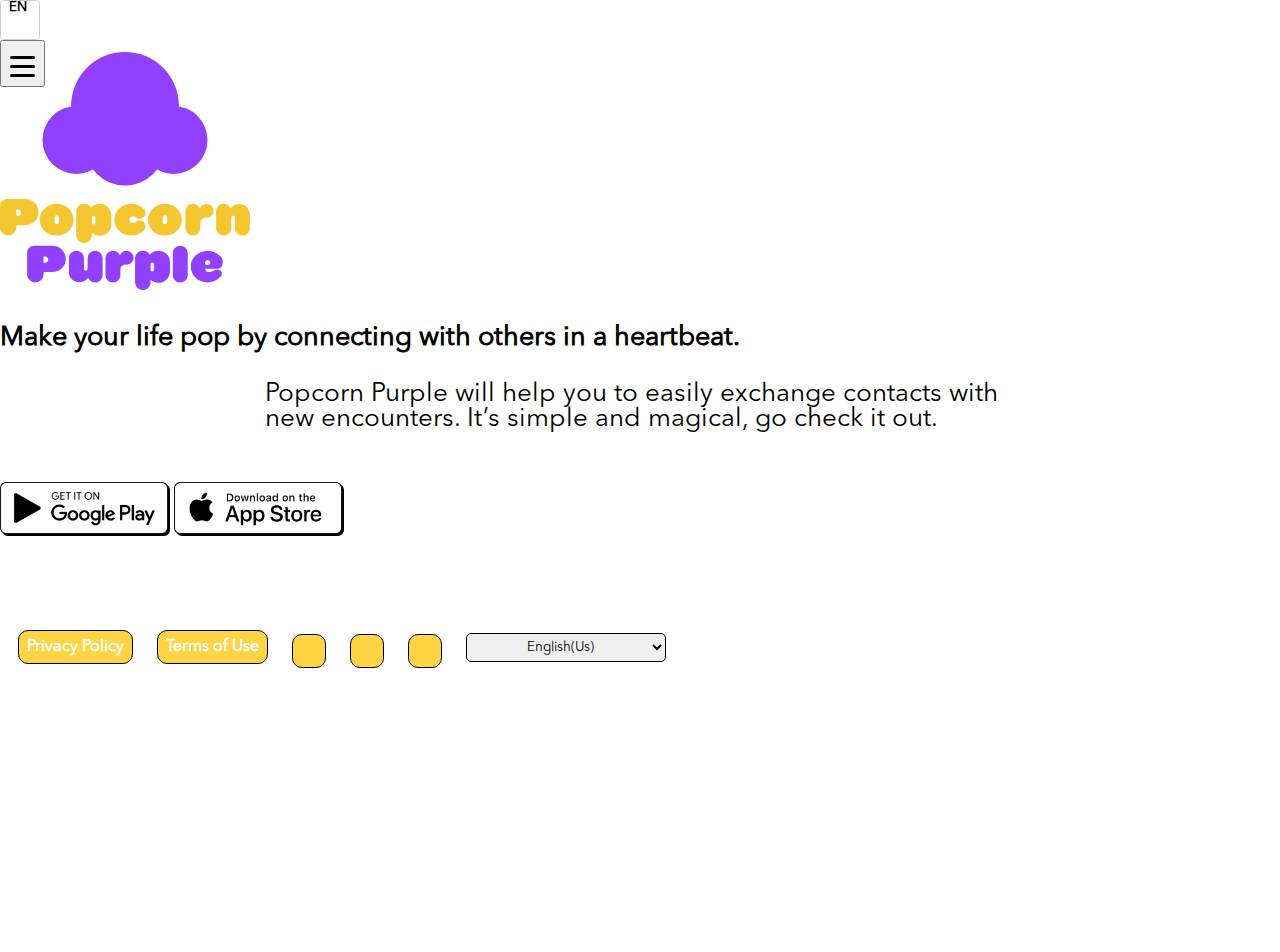
<file: index.html>
<!DOCTYPE html>
<html lang="en">
  <head>
    <meta charset="UTF-8" />
    <meta http-equiv="X-UA-Compatible" content="IE=edge" />
    <meta name="viewport" content="width=device-width, initial-scale=1.0" />
    <link
      rel="stylesheet"
      href="https://cdnjs.cloudflare.com/ajax/libs/bootstrap/5.2.3/css/bootstrap.min.css"
      integrity="sha512-SbiR/eusphKoMVVXysTKG/7VseWii+Y3FdHrt0EpKgpToZeemhqHeZeLWLhJutz/2ut2Vw1uQEj2MbRF+TVBUA=="
      crossorigin="anonymous"
      referrerpolicy="no-referrer"
    />
    <link
      rel="stylesheet"
      href="https://cdnjs.cloudflare.com/ajax/libs/font-awesome/6.4.2/css/all.min.css"
      integrity="sha512-z3gLpd7yknf1YoNbCzqRKc4qyor8gaKU1qmn+CShxbuBusANI9QpRohGBreCFkKxLhei6S9CQXFEbbKuqLg0DA=="
      crossorigin="anonymous"
      referrerpolicy="no-referrer"
    />
    <link rel="stylesheet" href="css/style.css" />


    <link rel="shortcut icon" href="./images/logo.svg" type="image/x-icon">
    <title>Home - Popcorn Purple</title>
  </head>

  <body>
    <section class="main" style="height: 100vh;">
      <div class="container-fluid" style="height: 100vh;">
        <div class="row d-flex d-md-none justify-content-between">
          <div class="col-6 text-start">
            <select class="language border-dark text-dark d-inline-block px-0 d-flex align-items-center justify-content-center rounded" style="width: 40px; height: 40px;">
              <option value="de/index.html">DE</option>
              <option value="index.html" selected>EN</option>
            </select>
          </div>
          <div class="col-6 text-end">
            <button
              type="button"
              class="border-0 bg-transparent" style="font-size: 20px;"
              id="hamburger"
            >
            <div class="bars">
              <span></span>
              <span></span>
              <span></span>
            </div>

            </button>
          </div>
        </div>
        <div
          class="row justify-content-center d-flex align-items-center flex-column"
        >
          <div class="col-12 pt-0 pt-md-4 h-100 d-flex flex-column text-center">
            <div class="flex-fill d-flex flex-column justify-content-center align-items-center">
              <div class="logo mx-auto">
                <img src="images/logo.svg" alt="logo" />
              </div>
              <h1 class="heading font-weight-normal">
                Make your life pop by connecting with others in a heartbeat.
              </h1>
              <p class="mb-0">
                Popcorn Purple will help you to easily exchange contacts with new
                encounters. It’s simple and magical, go check it out.
              </p>
  
              <div
                class="sources d-flex flex-column flex-sm-row align-items-center justify-content-center flex-wrap flex-nowrap"
              >
                <img
                  src="images/google-play.png"
                  class="mt-2 mt-md-3"
                  alt="google-play"
                />
                <img
                  src="images/app-store.png"
                  class="mt-2 mt-md-3 ms-sm-4"
                  alt="app-store"
                />
              </div>
            </div>

            <div class="bottom d-none d-md-flex justify-content-center">
              <a href="privacy-policy.html">Privacy Policy</a>
              <a href="terms-use.html">Terms of Use</a>
              <a href="/" class="icon"
                ><i class="fa-brands fa-facebook-f"></i
              ></a>
              <a href="/" class="icon"
                ><i class="fa-brands fa-instagram"></i
              ></a>
              <a href="/" class="icon"
                ><i class="fa-brands fa-x-twitter"></i
              ></a>

              <select name="language" id="language" class="">
                <option value="index.html" selected>English(Us)</option>
                <option value="de/index.html">Deutsch (Deutschland)</option>
              </select>
            </div>
          </div>
        </div>
      </div>
    </section>

    <div class="sidebar bg-white position-fixed px-3">
      <button type="button" id="close_sidebar" class="close_sidebar bg-transparent border-0 position-absolute" style="font-size: 25px;">
        <div class="bars">
          <span></span>
          <span></span>
        </div>
      </button>
      <ul class="menu ps-0">
        <li style="border-bottom: 1px solid gray; width: 100%; text-align: center;"><a href="privacy-policy.html">Privary Policy</a></li>
        <li style="border-bottom: 1px solid gray; width: 100%; text-align: center;"><a href="terms-use.html">Terms of Use</a></li>
        <li style="border-bottom: 1px solid gray; width: 100%; text-align: center;"><a href="/">Facebook</a></li>
        <li style="border-bottom: 1px solid gray; width: 100%; text-align: center;"><a href="/">Instagram</a></li>
        <li style="border-bottom: 1px solid gray; width: 100%; text-align: center;"><a href="/">Twitter</a></li>
      </ul>
    </div>

    <script
      src="https://cdnjs.cloudflare.com/ajax/libs/bootstrap/5.2.3/js/bootstrap.min.js"
      integrity="sha512-1/RvZTcCDEUjY/CypiMz+iqqtaoQfAITmNSJY17Myp4Ms5mdxPS5UV7iOfdZoxcGhzFbOm6sntTKJppjvuhg4g=="
      crossorigin="anonymous"
      referrerpolicy="no-referrer"
    ></script>
    <script
      src="https://cdnjs.cloudflare.com/ajax/libs/jquery/3.6.4/jquery.min.js"
      integrity="sha512-pumBsjNRGGqkPzKHndZMaAG+bir374sORyzM3uulLV14lN5LyykqNk8eEeUlUkB3U0M4FApyaHraT65ihJhDpQ=="
      crossorigin="anonymous"
      referrerpolicy="no-referrer"
    ></script>
    <script src="js/script.js"></script>
  </body>
</html>
</file>
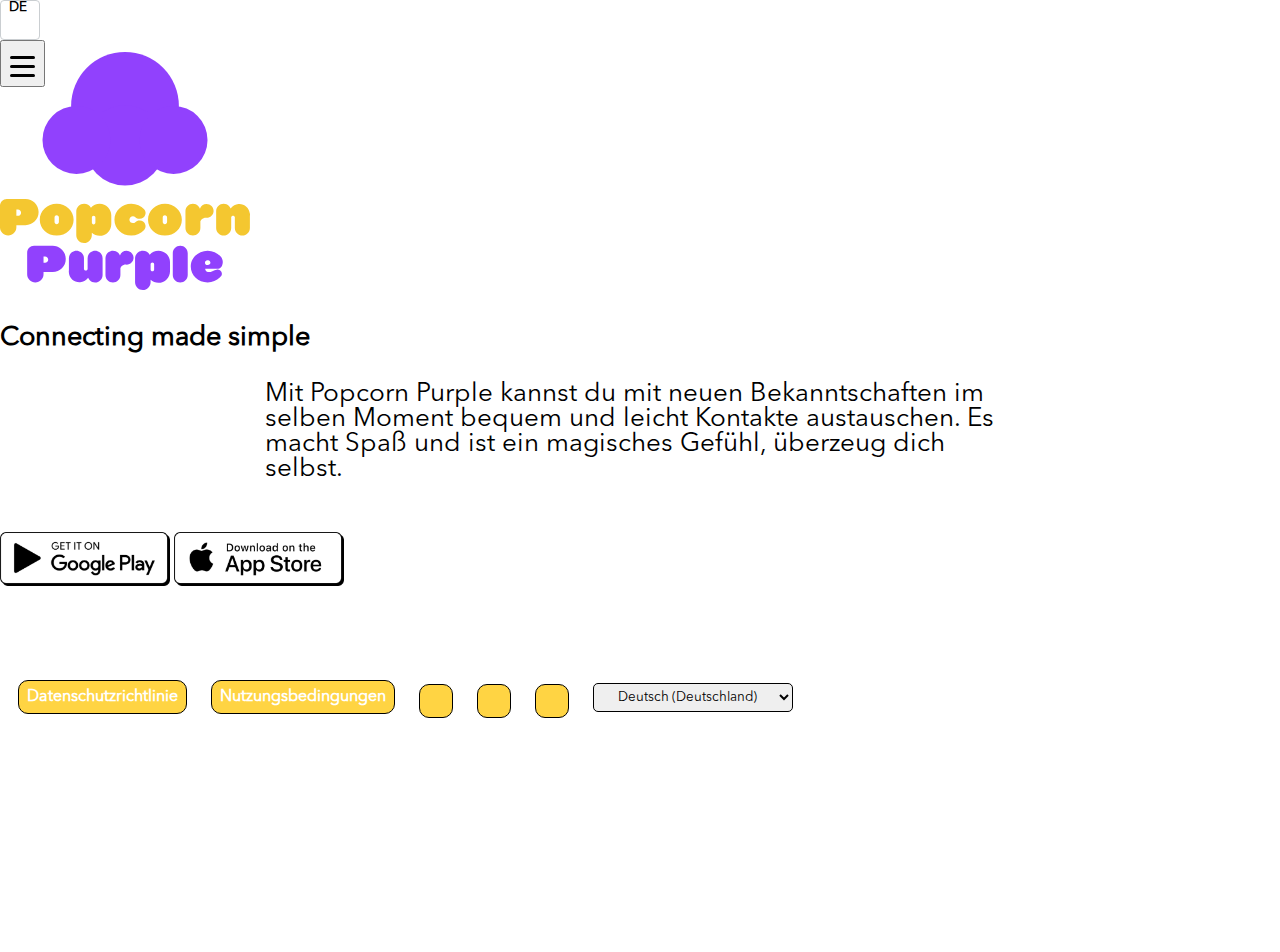
<file: de/index.html>
<!DOCTYPE html>
<html lang="en">
  <head>
    <meta charset="UTF-8" />
    <meta http-equiv="X-UA-Compatible" content="IE=edge" />
    <meta name="viewport" content="width=device-width, initial-scale=1.0" />
    <link
      rel="stylesheet"
      href="https://cdnjs.cloudflare.com/ajax/libs/bootstrap/5.2.3/css/bootstrap.min.css"
      integrity="sha512-SbiR/eusphKoMVVXysTKG/7VseWii+Y3FdHrt0EpKgpToZeemhqHeZeLWLhJutz/2ut2Vw1uQEj2MbRF+TVBUA=="
      crossorigin="anonymous"
      referrerpolicy="no-referrer"
    />
    <link
      rel="stylesheet"
      href="https://cdnjs.cloudflare.com/ajax/libs/font-awesome/6.4.2/css/all.min.css"
      integrity="sha512-z3gLpd7yknf1YoNbCzqRKc4qyor8gaKU1qmn+CShxbuBusANI9QpRohGBreCFkKxLhei6S9CQXFEbbKuqLg0DA=="
      crossorigin="anonymous"
      referrerpolicy="no-referrer"
    />
    <link rel="stylesheet" href="../css/style.css" />


    <link rel="shortcut icon" href="../images/logo.svg" type="image/x-icon">
    <title>Home - Popcorn Purple</title>
  </head>

  <body>
    <section class="main" style="height: 100vh;">
      <div class="container-fluid" style="height: 100vh;">
        <div class="row d-flex d-md-none justify-content-between">
          <div class="col-6 text-start">
            <select class="language border-dark text-dark d-inline-block px-0 d-flex align-items-center justify-content-center rounded" style="width: 40px; height: 40px;">
              <option value="index.html" selected>DE</option>
              <option value="../index.html">EN</option>
            </select>
          </div>
          <div class="col-6 text-end">
            <button
              type="button"
              class="border-0 bg-transparent" style="font-size: 20px;"
              id="hamburger"
            >
            <div class="bars">
              <span></span>
              <span></span>
              <span></span>
            </div>

            </button>
          </div>
        </div>
        <div
          class="row justify-content-center d-flex align-items-center flex-column"
        >
          <div class="col-12 pt-0 pt-md-4 h-100 d-flex flex-column text-center">
            <div class="flex-fill d-flex flex-column justify-content-center align-items-center">
              <div class="logo mx-auto">
                <img src="../images/logo.svg" alt="logo" />
              </div>
              <h1 class="heading font-weight-normal">
                Connecting made simple 
              </h1>
              <p class="mb-0">
                Mit Popcorn Purple kannst du mit neuen Bekanntschaften 
im selben Moment bequem und leicht Kontakte austauschen. 
Es macht Spaß und ist ein magisches Gefühl, überzeug dich selbst. 
              </p>
  
              <div
                class="sources d-flex flex-column flex-sm-row align-items-center justify-content-center flex-wrap flex-nowrap"
              >
                <img
                  src="../images/google-play.png"
                  class="mt-2 mt-md-3"
                  alt="google-play"
                />
                <img
                  src="../images/app-store.png"
                  class="mt-2 mt-md-3 ms-sm-4"
                  alt="app-store"
                />
              </div>
            </div>

            <div class="bottom d-none d-md-flex justify-content-center">
              <a href="privacy-policy.html">Datenschutzrichtlinie </a>
              <a href="terms-use.html">Nutzungsbedingungen</a>
              <a href="/" class="icon"
                ><i class="fa-brands fa-facebook-f"></i
              ></a>
              <a href="/" class="icon"
                ><i class="fa-brands fa-instagram"></i
              ></a>
              <a href="/" class="icon"
                ><i class="fa-brands fa-x-twitter"></i
              ></a>

              <select name="language" id="language" class="">
                <option value="index.html">English(Us)</option>
                <option value="de/index.html" selected>Deutsch (Deutschland)</option>
              </select>
            </div>
          </div>
        </div>
      </div>
    </section>

    <div class="sidebar bg-white position-fixed px-3">
      <button type="button" id="close_sidebar" class="close_sidebar bg-transparent border-0 position-absolute" style="font-size: 25px;">
        <div class="bars">
          <span></span>
          <span></span>
        </div>
      </button>
      <ul class="ps-0 menu">
        <li style="border-bottom: 1px solid gray; width: 100%; text-align: center;"><a href="privacy-policy.html">Datenschutzrichtlinie</a></li>
        <li style="border-bottom: 1px solid gray; width: 100%; text-align: center;"><a href="terms-use.html">Nutzungsbedingungen</a></li>
        <li style="border-bottom: 1px solid gray; width: 100%; text-align: center;"><a href="/">Facebook</a></li>
        <li style="border-bottom: 1px solid gray; width: 100%; text-align: center;"><a href="/">Instagram</a></li>
        <li style="border-bottom: 1px solid gray; width: 100%; text-align: center;"><a href="/">Twitter</a></li>
      </ul>
    </div>

    <script
      src="https://cdnjs.cloudflare.com/ajax/libs/bootstrap/5.2.3/js/bootstrap.min.js"
      integrity="sha512-1/RvZTcCDEUjY/CypiMz+iqqtaoQfAITmNSJY17Myp4Ms5mdxPS5UV7iOfdZoxcGhzFbOm6sntTKJppjvuhg4g=="
      crossorigin="anonymous"
      referrerpolicy="no-referrer"
    ></script>
    <script
      src="https://cdnjs.cloudflare.com/ajax/libs/jquery/3.6.4/jquery.min.js"
      integrity="sha512-pumBsjNRGGqkPzKHndZMaAG+bir374sORyzM3uulLV14lN5LyykqNk8eEeUlUkB3U0M4FApyaHraT65ihJhDpQ=="
      crossorigin="anonymous"
      referrerpolicy="no-referrer"
    ></script>
    <script src="../js/script.js"></script>
  </body>
</html>
</file>
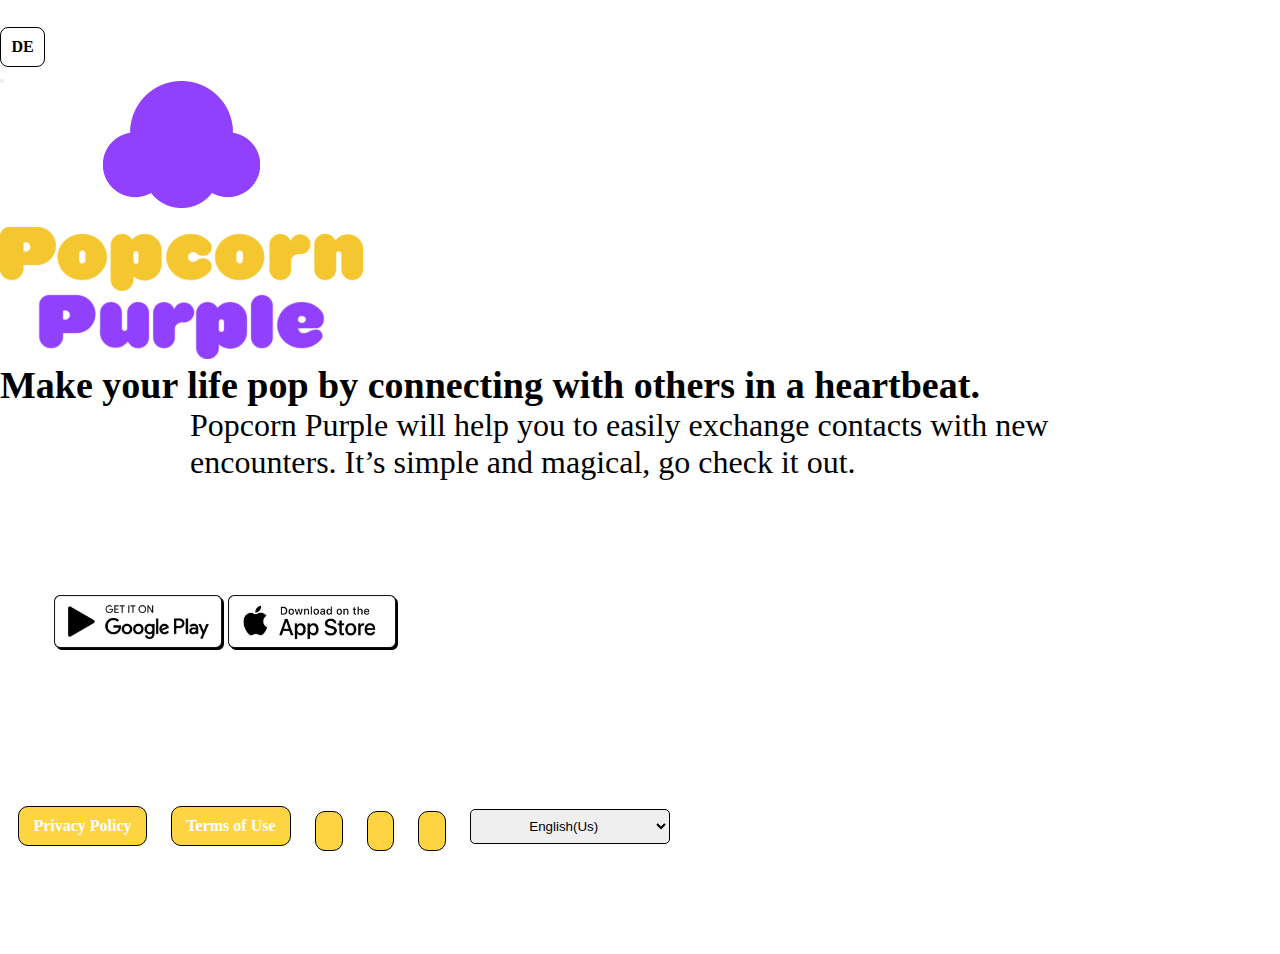
<file: deliveries/delivery - v1/index.html>
<!DOCTYPE html>
<html lang="en">
  <head>
    <meta charset="UTF-8" />
    <meta http-equiv="X-UA-Compatible" content="IE=edge" />
    <meta name="viewport" content="width=device-width, initial-scale=1.0" />
    <link
      rel="stylesheet"
      href="https://cdnjs.cloudflare.com/ajax/libs/bootstrap/5.2.3/css/bootstrap.min.css"
      integrity="sha512-SbiR/eusphKoMVVXysTKG/7VseWii+Y3FdHrt0EpKgpToZeemhqHeZeLWLhJutz/2ut2Vw1uQEj2MbRF+TVBUA=="
      crossorigin="anonymous"
      referrerpolicy="no-referrer"
    />
    <link
      rel="stylesheet"
      href="https://cdnjs.cloudflare.com/ajax/libs/font-awesome/6.4.2/css/all.min.css"
      integrity="sha512-z3gLpd7yknf1YoNbCzqRKc4qyor8gaKU1qmn+CShxbuBusANI9QpRohGBreCFkKxLhei6S9CQXFEbbKuqLg0DA=="
      crossorigin="anonymous"
      referrerpolicy="no-referrer"
    />
    <link rel="stylesheet" href="css/style.css" />


    <link rel="shortcut icon" href="./images/logo.png" type="image/x-icon">
    <title>Home - Popcorn Purple</title>
  </head>

  <body>
    <section class="main">
      <div class="container-fluid">
        <div class="row py-3 d-flex d-md-none justify-content-between">
          <div class="col-6 text-start">
            <div class="language">DE</div>
          </div>
          <div class="col-6 text-end">
            <button
              type="button"
              class="border-0 display-6 bg-transparent"
              id="hamburger"
            >
              <i class="fa-solid fa-bars"></i>
            </button>
          </div>
        </div>
        <div
          class="row justify-content-center justify-content-md-end d-flex align-items-center flex-column"
        >
          <div class="col-12 pt-2 pt-md-4 text-center">
            <div class="logo mb-3 mx-auto">
              <img src="images/logo.png" alt="logo" />
            </div>
            <h1 class="heading font-weight-normal my-4 my-md-5">
              Make your life pop by connecting with others in a heartbeat.
            </h1>
            <p>
              Popcorn Purple will help you to easily exchange contacts with new
              encounters. It’s simple and magical, go check it out.
            </p>

            <div
              class="sources d-flex flex-column mb-md-5 flex-sm-row align-items-center justify-content-center flex-wrap flex-nowrap"
            >
              <img
                src="images/google-play.png"
                class="mt-3"
                alt="google-play"
              />
              <img
                src="images/app-store.png"
                class="mt-3 ms-sm-4"
                alt="app-store"
              />
            </div>

            <div class="bottom d-none d-md-flex justify-content-center">
              <a href="/">Privacy Policy</a>
              <a href="/">Terms of Use</a>
              <a href="/" class="icon"
                ><i class="fa-brands fa-facebook-f"></i
              ></a>
              <a href="/" class="icon"
                ><i class="fa-brands fa-instagram"></i
              ></a>
              <a href="/" class="icon"
                ><i class="fa-brands fa-x-twitter"></i
              ></a>

              <select name="language" id="language" class="">
                <option value="">English(Us)</option>
                <option value="">English(Us)</option>
                <option value="">English(Us)</option>
                <option value="">English(Us)</option>
                <option value="">English(Us)</option>
              </select>
            </div>
          </div>
        </div>
      </div>
    </section>

    <div class="sidebar bg-white position-fixed">
      <button type="button" id="close_sidebar" class="close_sidebar bg-transparent border-0 position-absolute display-6"><i class="fa-solid fa-xmark"></i></button>
      <ul class="ps-0 menu">
        <li><a href="/">Privary Policy</a></li>
        <li><a href="/">Terms of Use</a></li>
        <li><a href="/">Facebook</a></li>
        <li><a href="/">Instagram</a></li>
        <li><a href="/">Twitter</a></li>
      </ul>
    </div>

    <script
      src="https://cdnjs.cloudflare.com/ajax/libs/bootstrap/5.2.3/js/bootstrap.min.js"
      integrity="sha512-1/RvZTcCDEUjY/CypiMz+iqqtaoQfAITmNSJY17Myp4Ms5mdxPS5UV7iOfdZoxcGhzFbOm6sntTKJppjvuhg4g=="
      crossorigin="anonymous"
      referrerpolicy="no-referrer"
    ></script>
    <script
      src="https://cdnjs.cloudflare.com/ajax/libs/jquery/3.6.4/jquery.min.js"
      integrity="sha512-pumBsjNRGGqkPzKHndZMaAG+bir374sORyzM3uulLV14lN5LyykqNk8eEeUlUkB3U0M4FApyaHraT65ihJhDpQ=="
      crossorigin="anonymous"
      referrerpolicy="no-referrer"
    ></script>
    <script src="js/script.js"></script>
  </body>
</html>
</file>
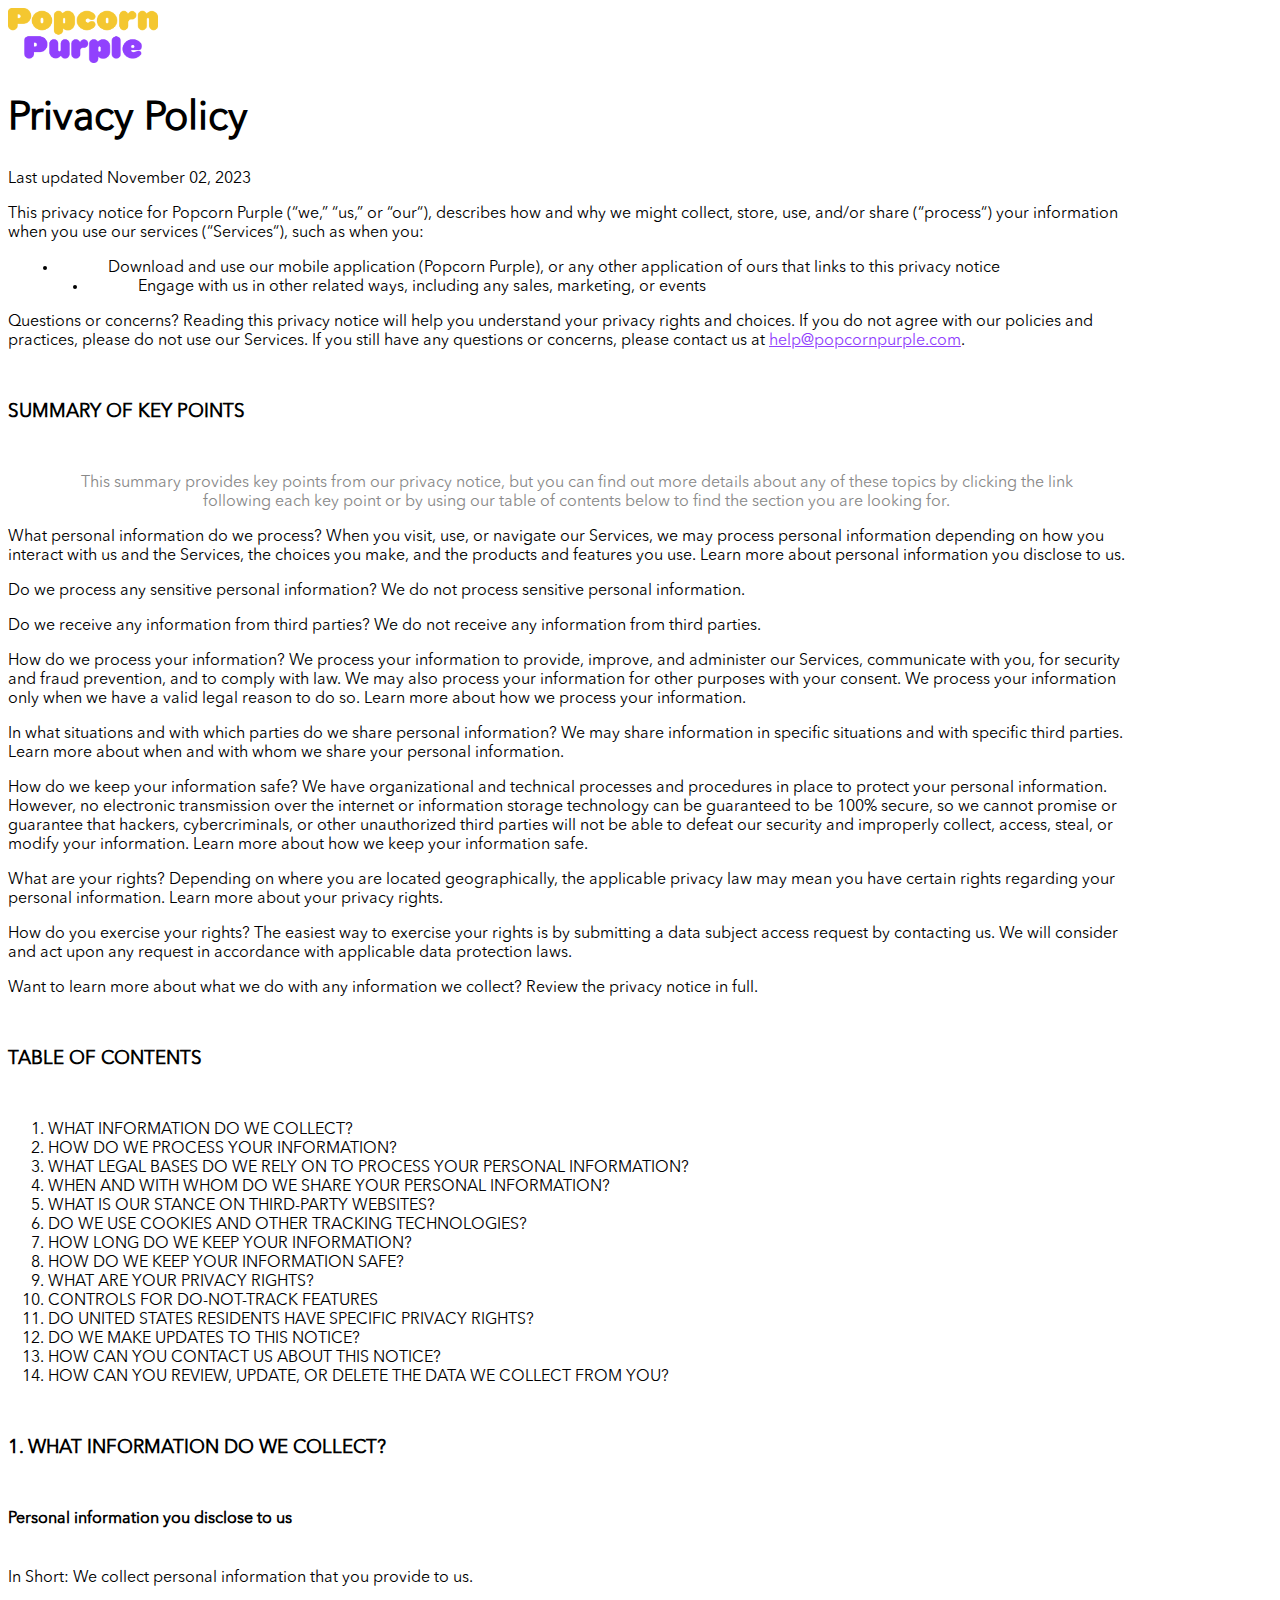
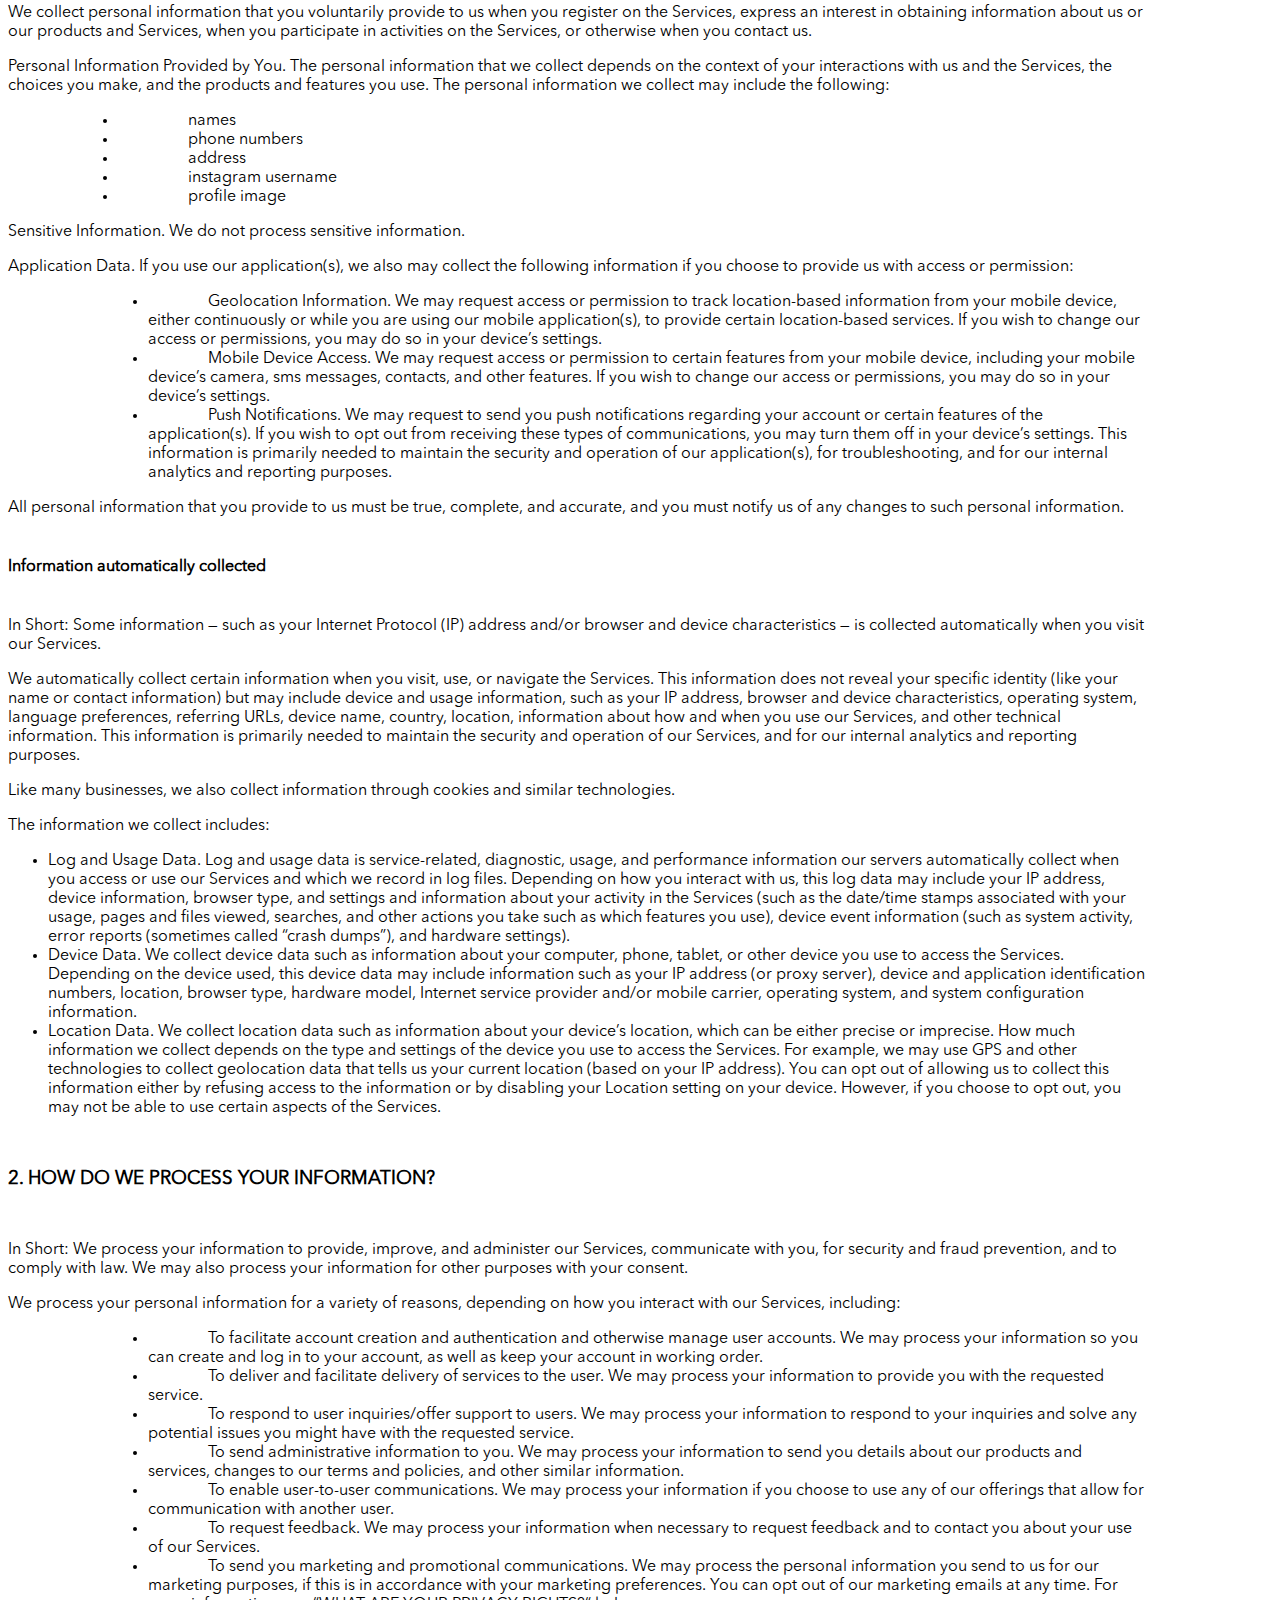
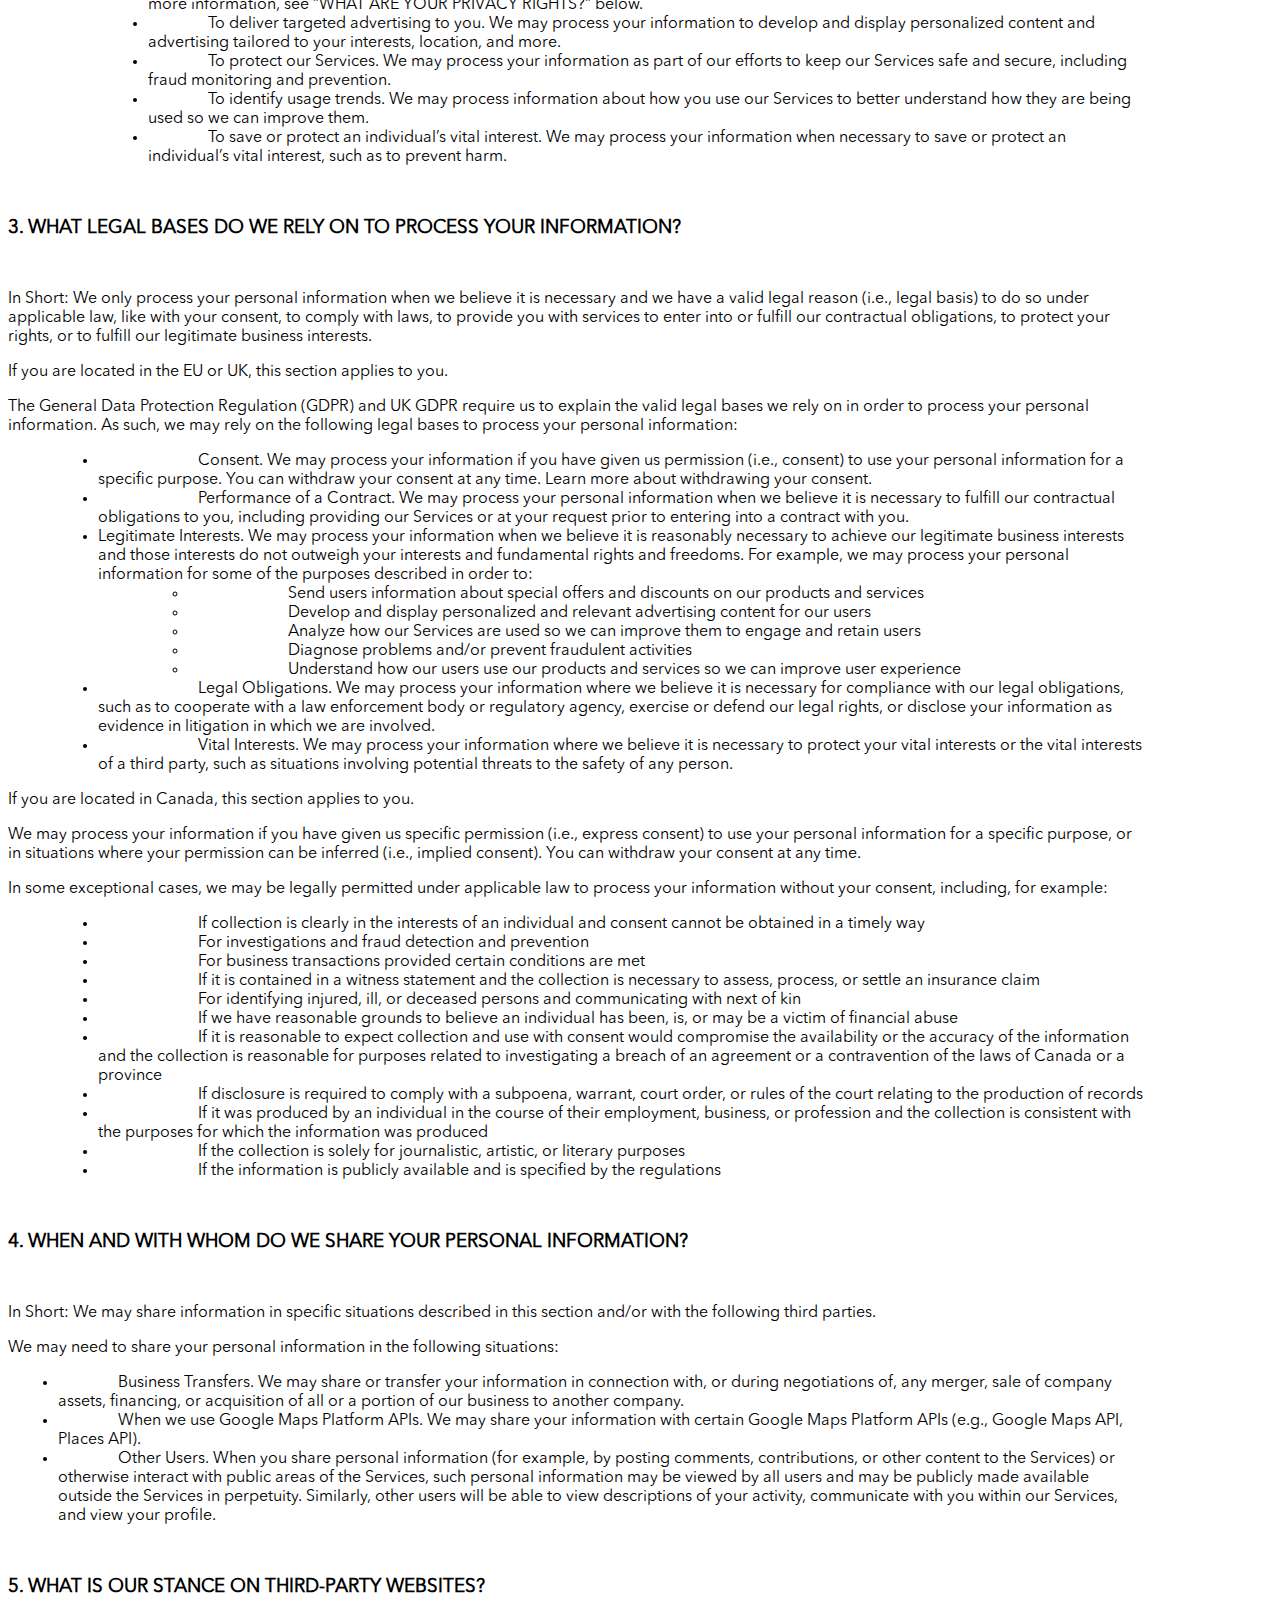
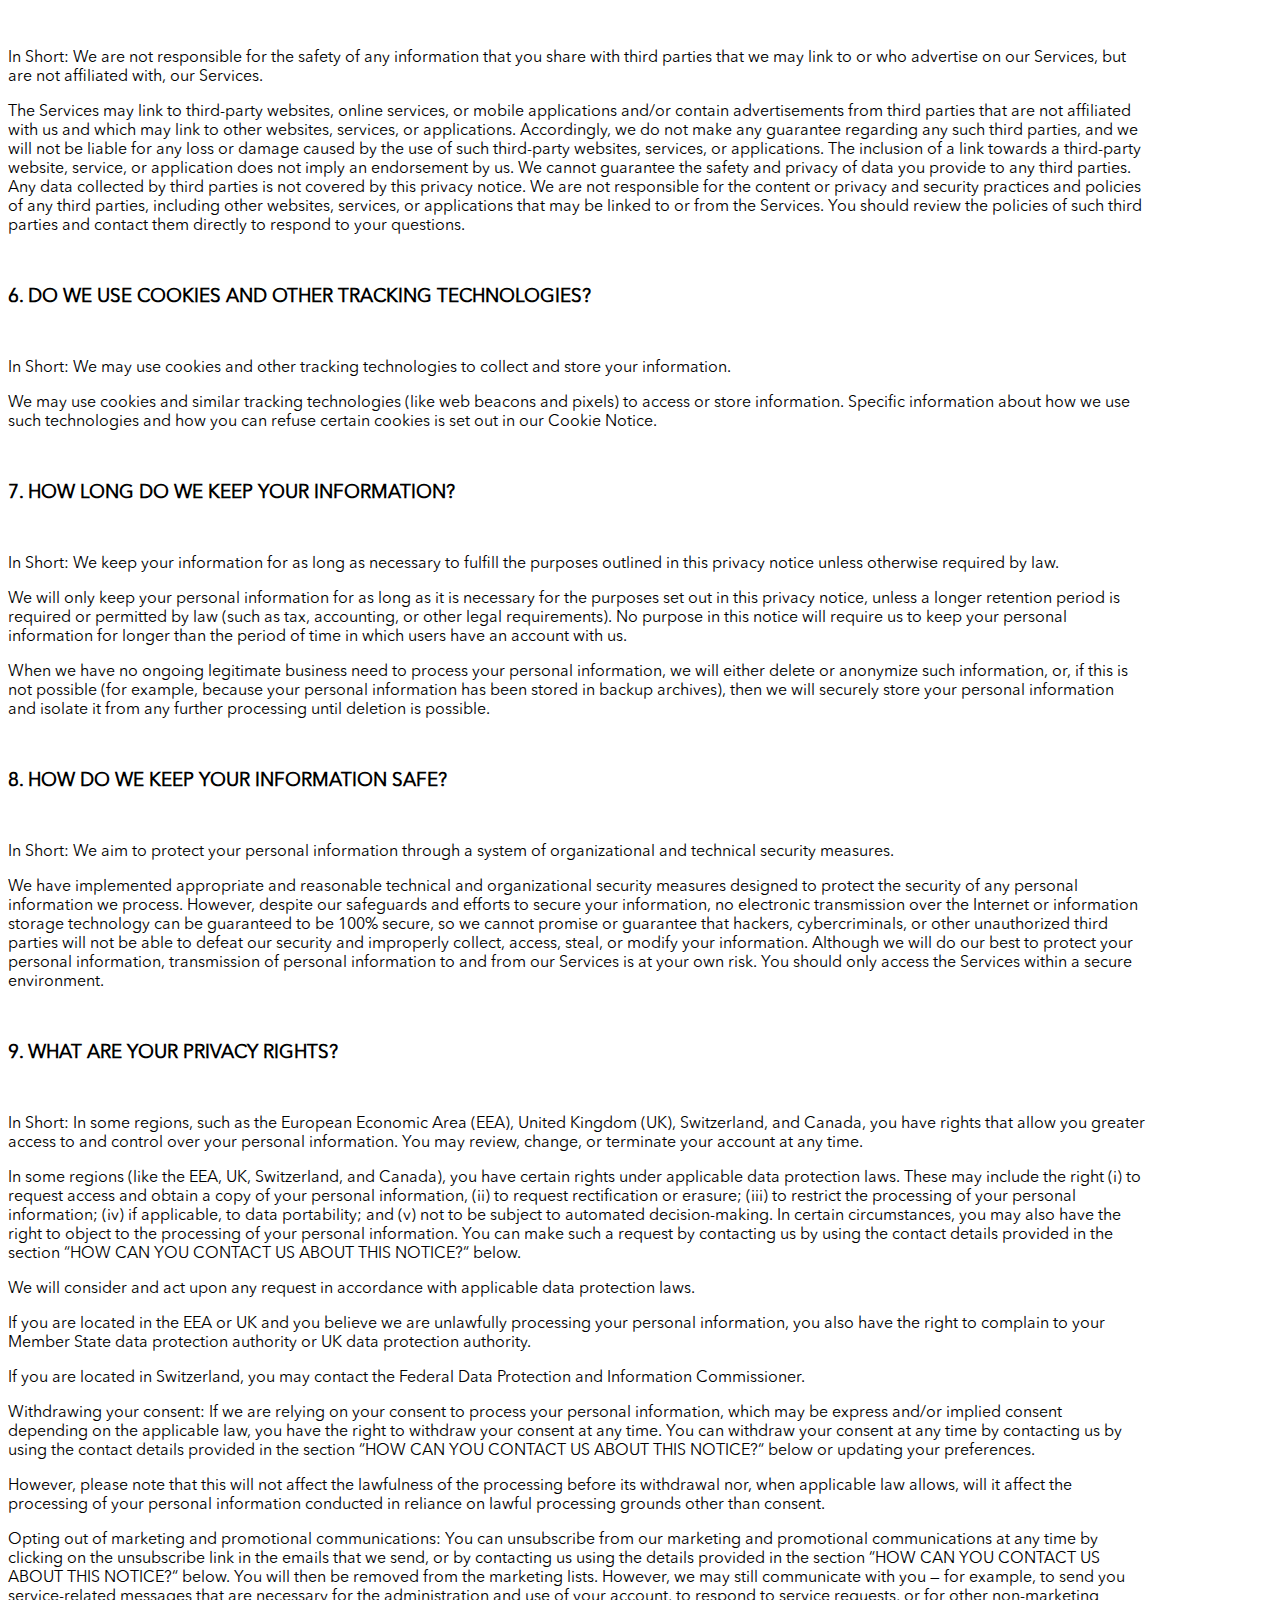
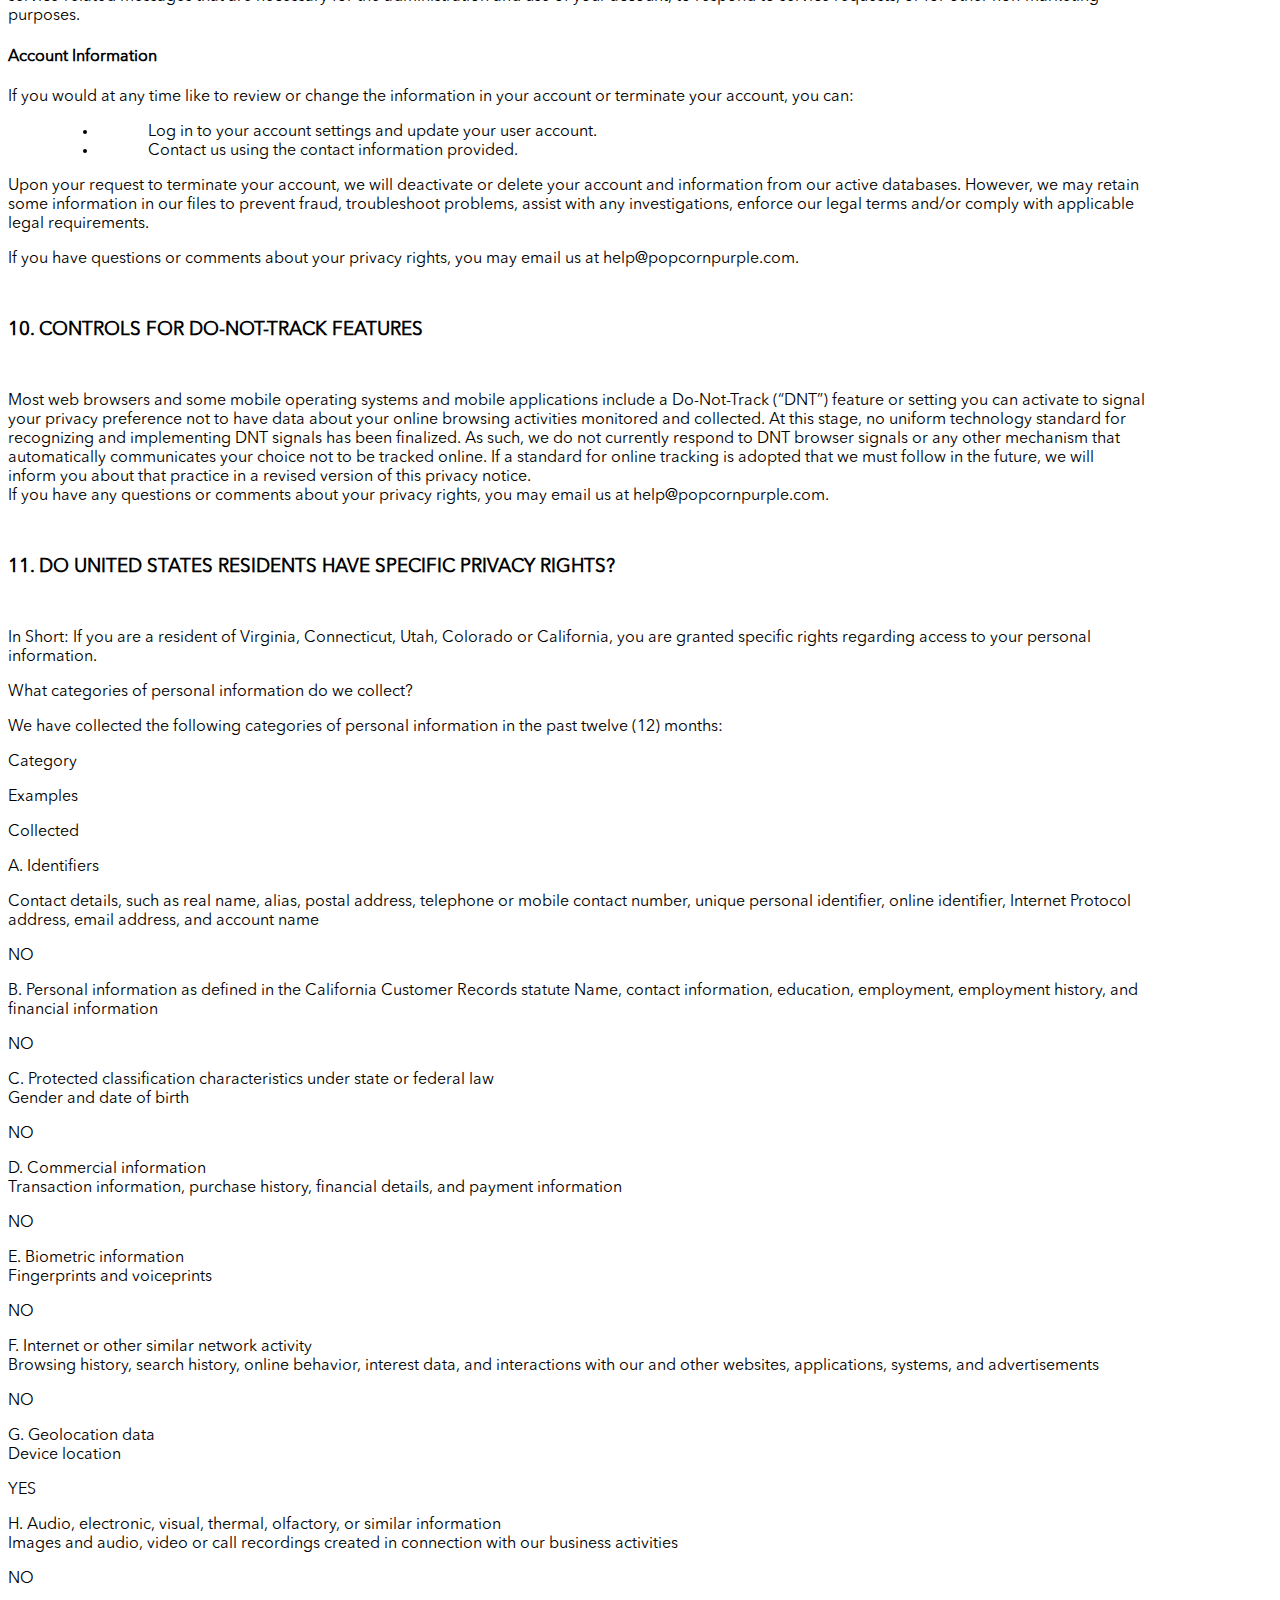
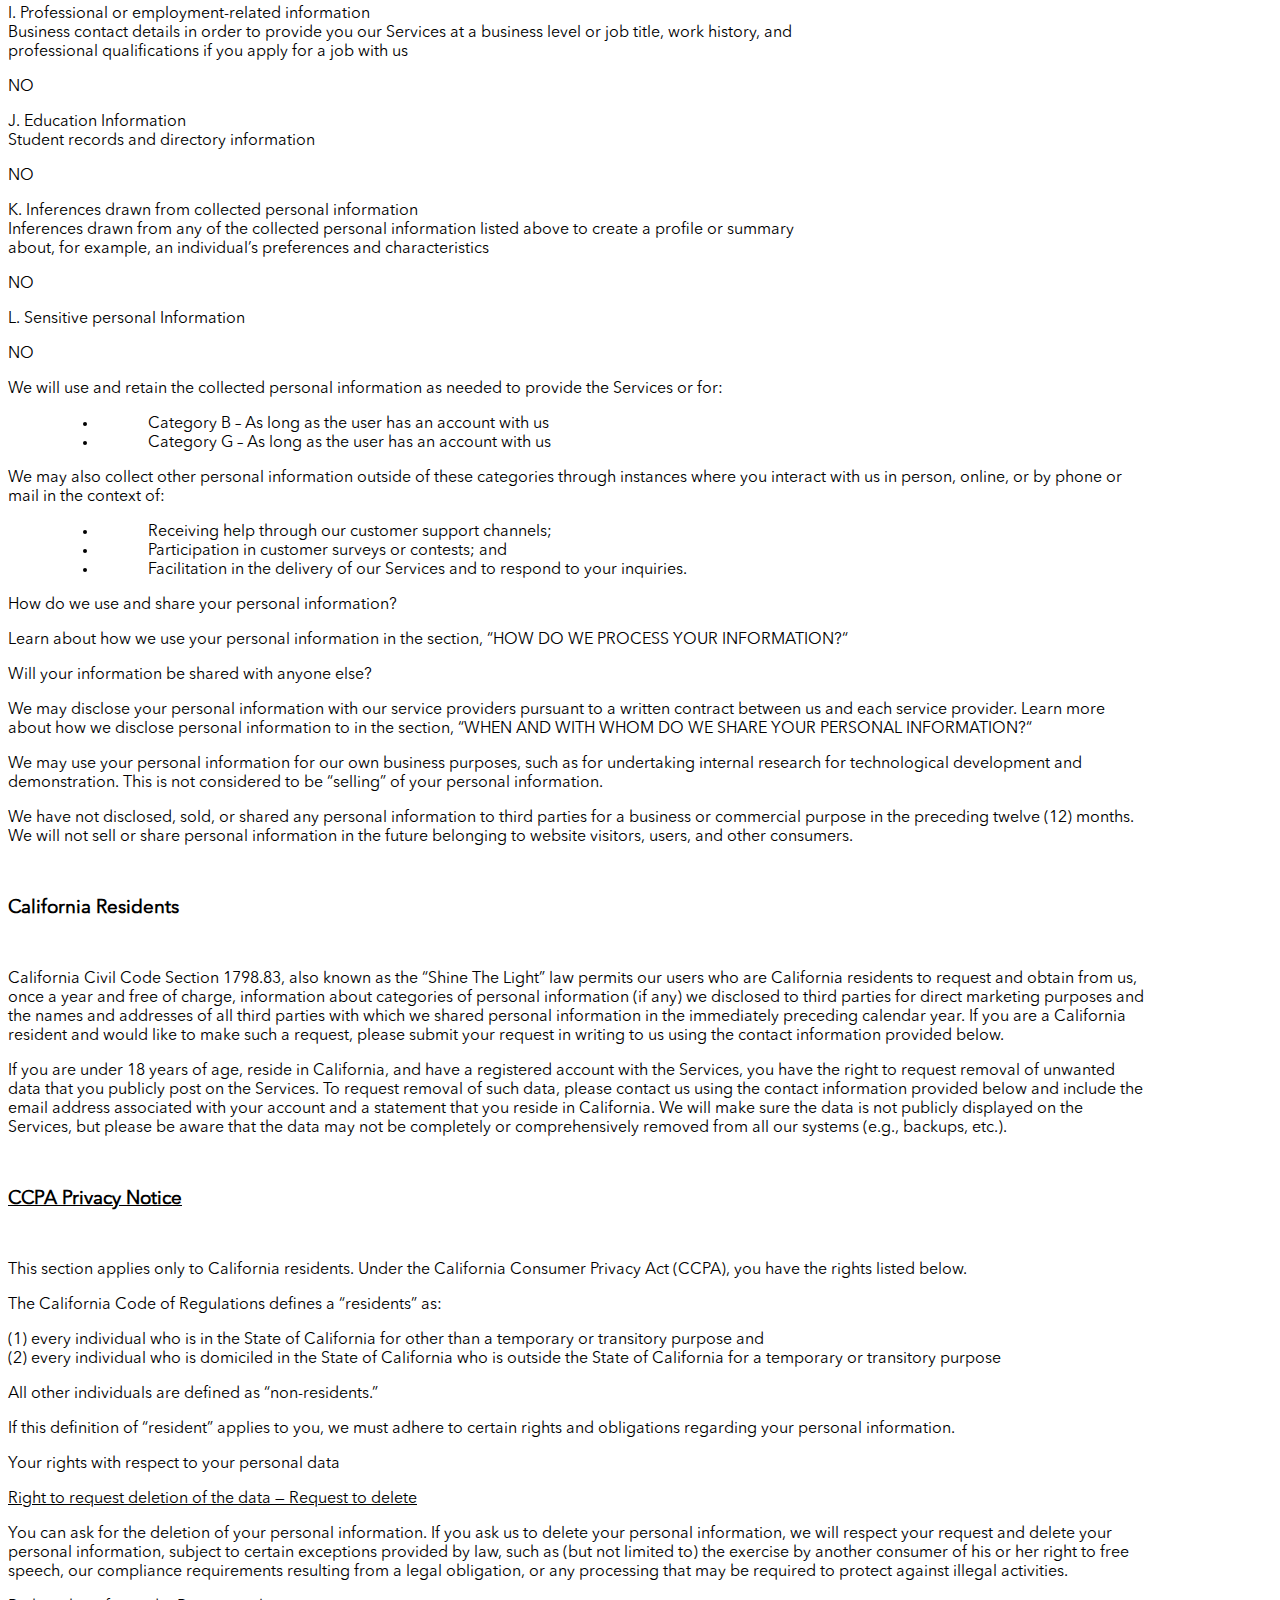
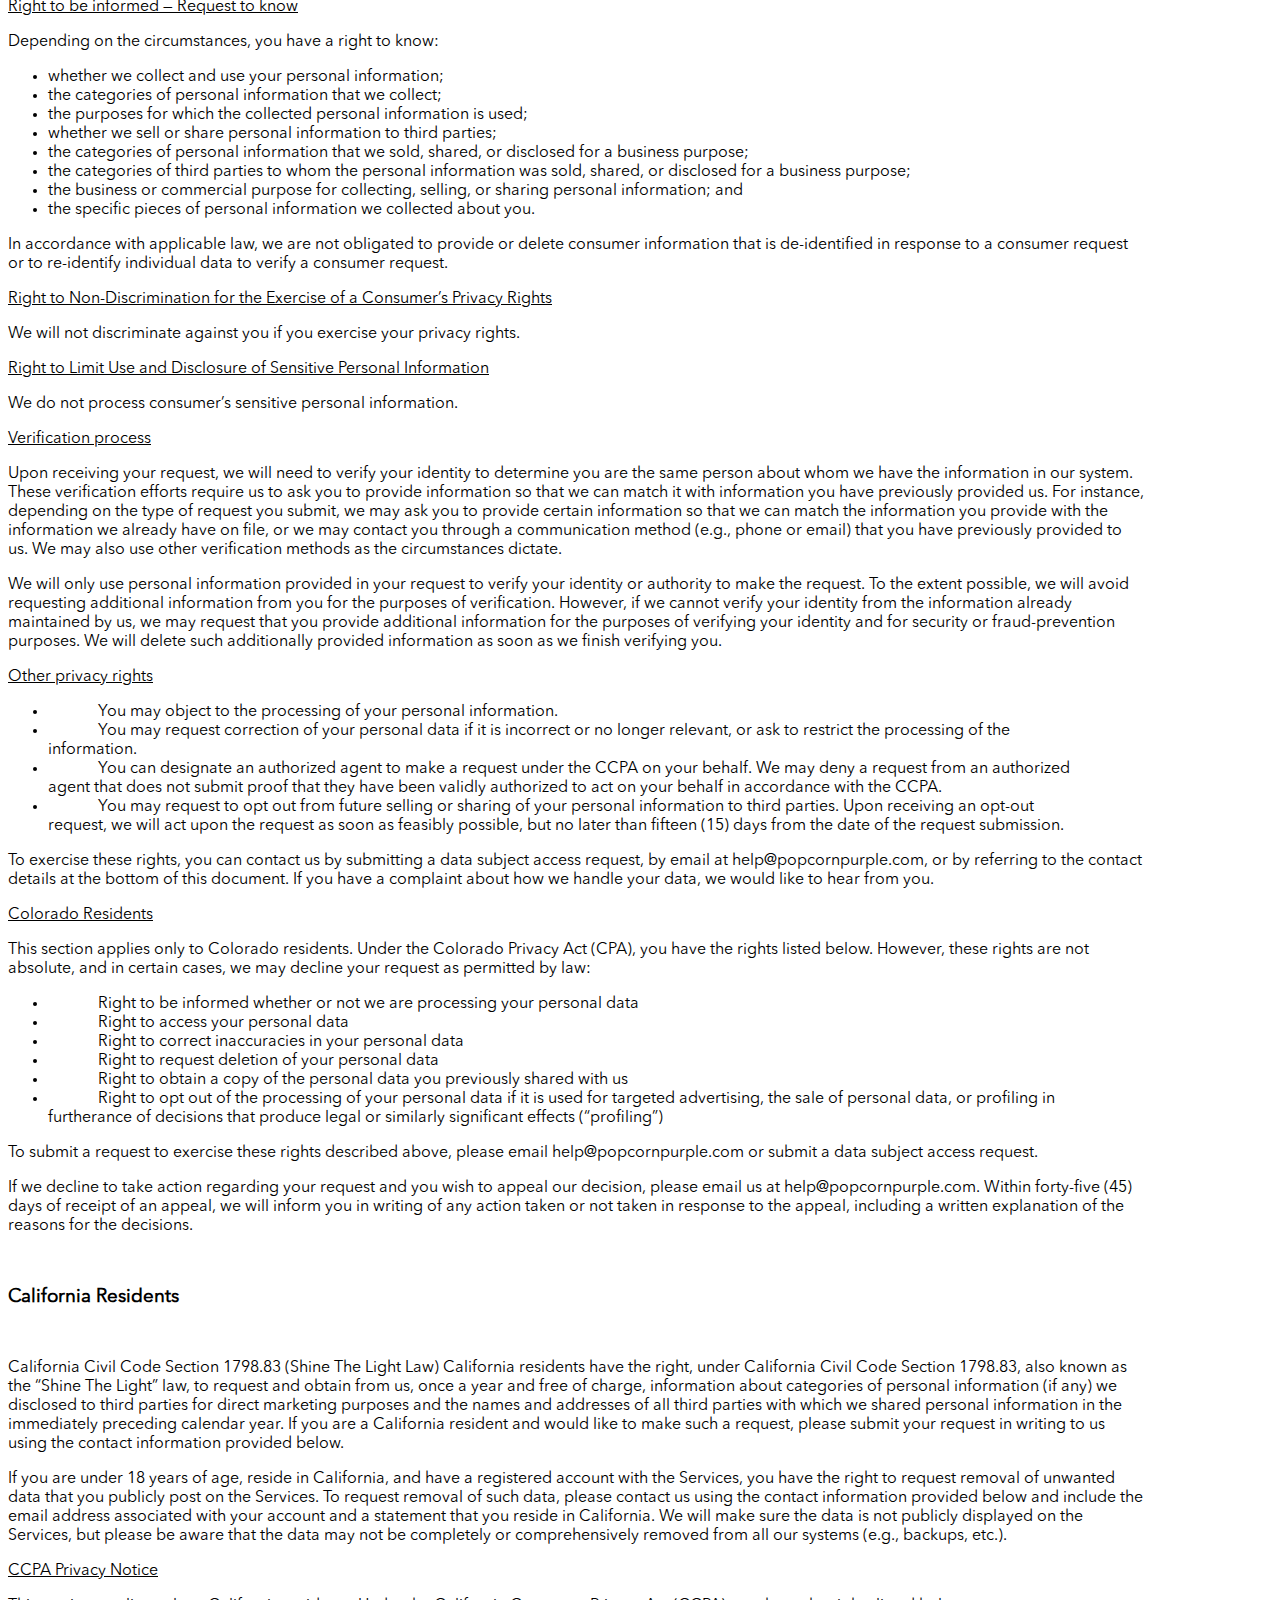
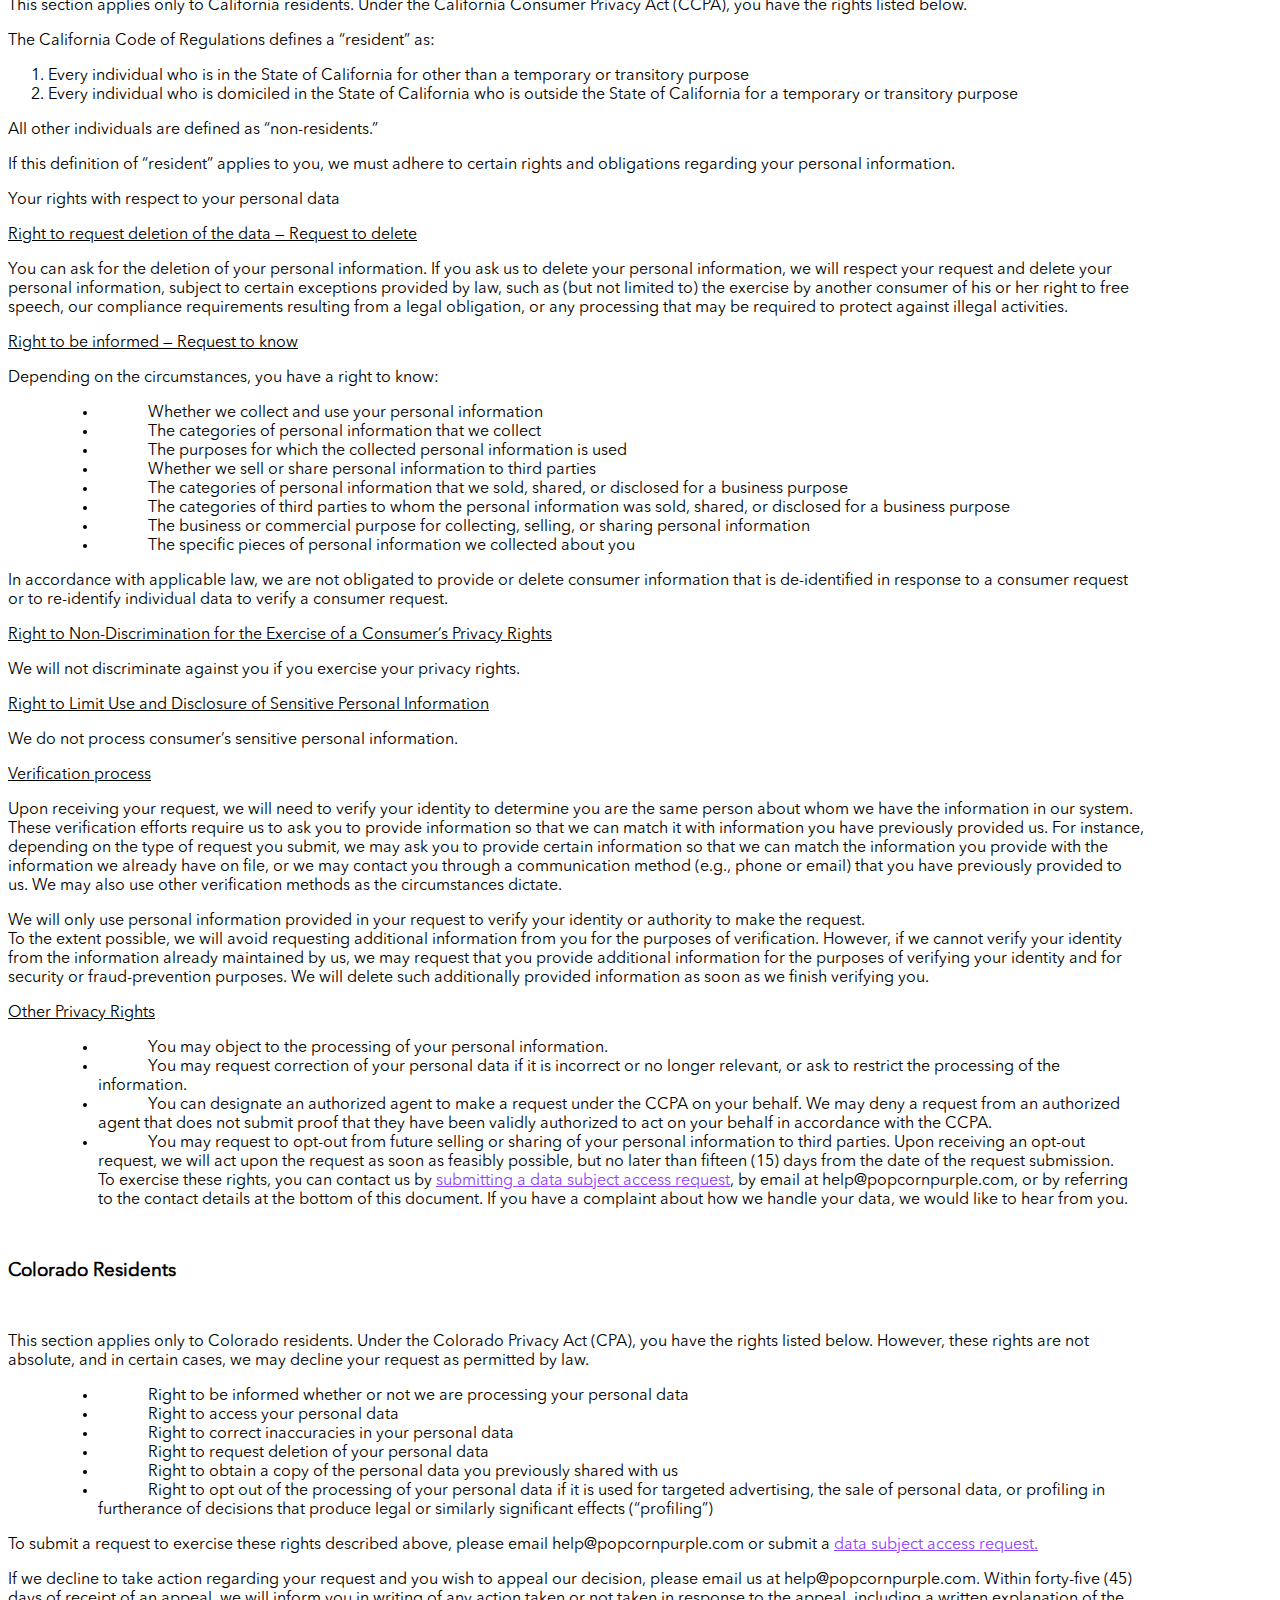
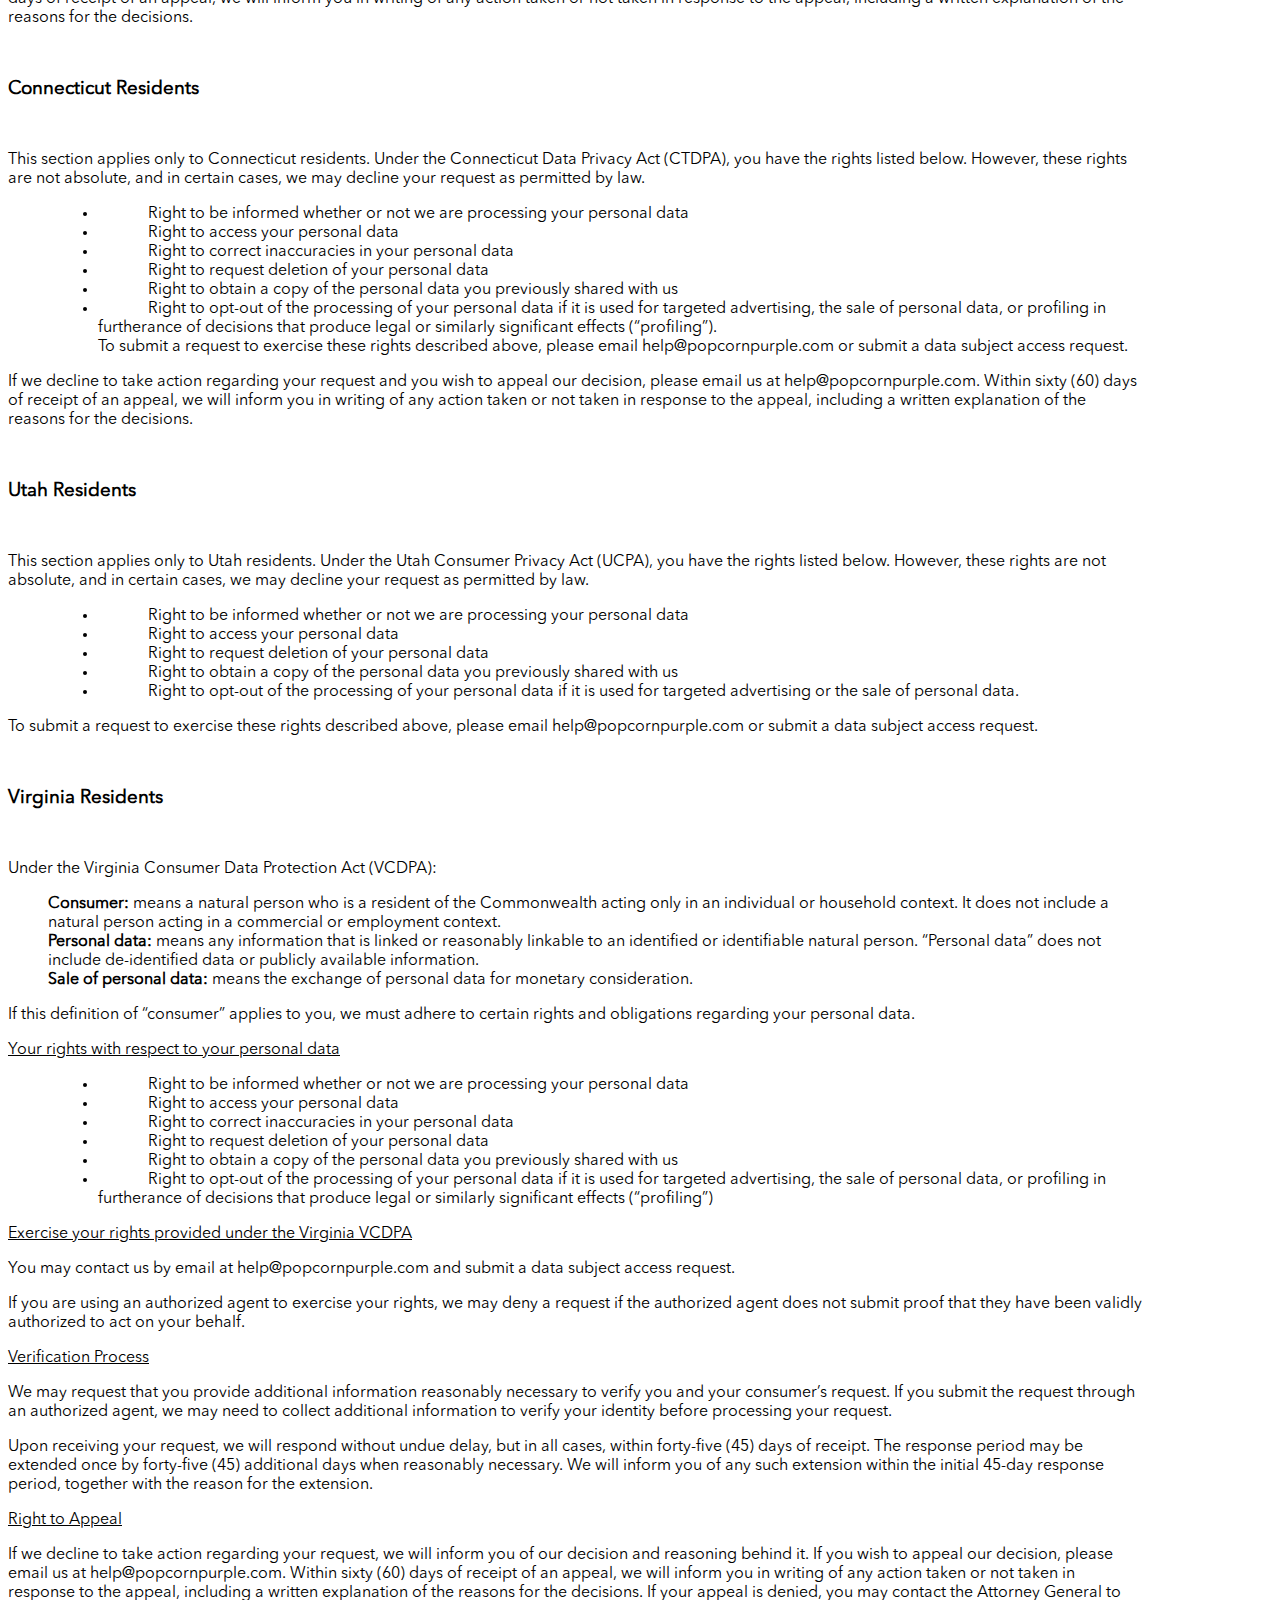
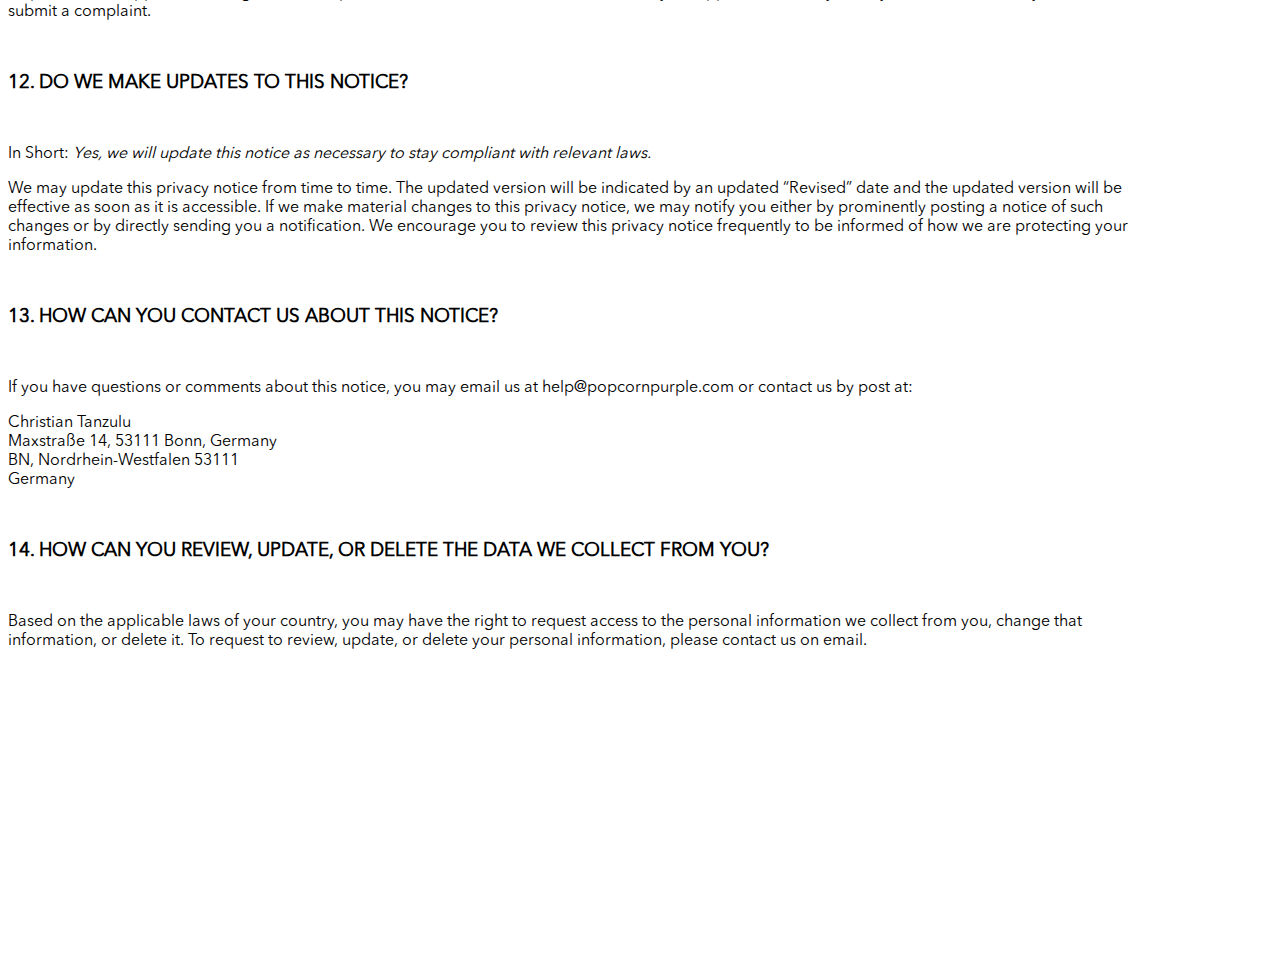
<file: privacy-policy.html>
<!DOCTYPE html>
<html lang="en">
  <head>
    <meta charset="UTF-8" />
    <meta http-equiv="X-UA-Compatible" content="IE=edge" />
    <meta name="viewport" content="width=device-width, initial-scale=1.0" />
    <link
      rel="stylesheet"
      href="https://cdnjs.cloudflare.com/ajax/libs/bootstrap/5.2.3/css/bootstrap.min.css"
      integrity="sha512-SbiR/eusphKoMVVXysTKG/7VseWii+Y3FdHrt0EpKgpToZeemhqHeZeLWLhJutz/2ut2Vw1uQEj2MbRF+TVBUA=="
      crossorigin="anonymous"
      referrerpolicy="no-referrer"
    />
    <link
      rel="stylesheet"
      href="https://cdnjs.cloudflare.com/ajax/libs/font-awesome/6.4.2/css/all.min.css"
      integrity="sha512-z3gLpd7yknf1YoNbCzqRKc4qyor8gaKU1qmn+CShxbuBusANI9QpRohGBreCFkKxLhei6S9CQXFEbbKuqLg0DA=="
      crossorigin="anonymous"
      referrerpolicy="no-referrer"
    />
    <link rel="stylesheet" href="css/privacy-policy.css" />

    <link rel="shortcut icon" href="./images/logo.svg" type="image/x-icon" />
    <title>Privacy Policy - Popcorn Purple</title>
  </head>
  <body>
    <section class="py-4">
      <div class="container-fluid">
        <div class="row">
          <div class="col-12 px-4 px-md-5">
            <div class="logo_cover">
              <img src="images/name Logo.png" alt="logo" />
            </div>
          </div>
        </div>
      </div>
      <div class="container mt-5">
        <div class="row">
          <div class="col-12 px-5" style="padding-bottom: 300px">
            <h1 class="heading">Privacy Policy</h1>
            <p class="mt-4">Last updated November 02, 2023</p>

            <p>
              This privacy notice for Popcorn Purple (“we,” “us,” or “our“),
              describes how and why we might collect, store, use, and/or share
              (“process“) your information when you use our services
              (“Services“), such as when you:
            </p>

            <ul style="margin-left: 20px; padding-left: 0px">
              <li style="text-indent: 50px; margin-left: 30px">
                Download and use our mobile application (Popcorn Purple), or any
                other application of ours that links to this privacy notice
              </li>
              <li style="text-indent: 50px; margin-left: 60px">
                Engage with us in other related ways, including any sales,
                marketing, or events
              </li>
            </ul>

            <p>
              Questions or concerns? Reading this privacy notice will help you
              understand your privacy rights and choices. If you do not agree
              with our policies and practices, please do not use our Services.
              If you still have any questions or concerns, please contact us at
              <a href="mailto:help@popcornpurple.com"
                >help@popcornpurple.com</a
              >.
            </p>

            <h3 class="text-center sub-heading">SUMMARY OF KEY POINTS</h3>
            <p
              style="
                color: #898989;
                max-width: 90%;
                text-align: center;
                margin-left: auto;
                margin-right: auto;
              "
            >
              This summary provides key points from our privacy notice, but you
              can find out more details about any of these topics by clicking
              the link following each key point or by using our table of
              contents below to find the section you are looking for.
            </p>

            <p>
              What personal information do we process? When you visit, use, or
              navigate our Services, we may process personal information
              depending on how you interact with us and the Services, the
              choices you make, and the products and features you use. Learn
              more about personal information you disclose to us.
            </p>

            <p>
              Do we process any sensitive personal information? We do not
              process sensitive personal information.
            </p>

            <p>
              Do we receive any information from third parties? We do not
              receive any information from third parties.
            </p>

            <p>
              How do we process your information? We process your information to
              provide, improve, and administer our Services, communicate with
              you, for security and fraud prevention, and to comply with law. We
              may also process your information for other purposes with your
              consent. We process your information only when we have a valid
              legal reason to do so. Learn more about how we process your
              information.
            </p>

            <p>
              In what situations and with which parties do we share personal
              information? We may share information in specific situations and
              with specific third parties. Learn more about when and with whom
              we share your personal information.
            </p>

            <p>
              How do we keep your information safe? We have organizational and
              technical processes and procedures in place to protect your
              personal information. However, no electronic transmission over the
              internet or information storage technology can be guaranteed to be
              100% secure, so we cannot promise or guarantee that hackers,
              cybercriminals, or other unauthorized third parties will not be
              able to defeat our security and improperly collect, access, steal,
              or modify your information. Learn more about how we keep your
              information safe.
            </p>

            <p>
              What are your rights? Depending on where you are located
              geographically, the applicable privacy law may mean you have
              certain rights regarding your personal information. Learn more
              about your privacy rights.
            </p>

            <p>
              How do you exercise your rights? The easiest way to exercise your
              rights is by submitting a data subject access request by
              contacting us. We will consider and act upon any request in
              accordance with applicable data protection laws.
            </p>

            <p>
              Want to learn more about what we do with any information we
              collect? Review the privacy notice in full.
            </p>

            <h3 class="text-center sub-heading">TABLE OF CONTENTS</h3>

            <ol>
              <li>WHAT INFORMATION DO WE COLLECT?</li>
              <li>HOW DO WE PROCESS YOUR INFORMATION?</li>
              <li>
                WHAT LEGAL BASES DO WE RELY ON TO PROCESS YOUR PERSONAL
                INFORMATION?
              </li>
              <li>WHEN AND WITH WHOM DO WE SHARE YOUR PERSONAL INFORMATION?</li>
              <li>WHAT IS OUR STANCE ON THIRD-PARTY WEBSITES?</li>
              <li>DO WE USE COOKIES AND OTHER TRACKING TECHNOLOGIES?</li>
              <li>HOW LONG DO WE KEEP YOUR INFORMATION?</li>
              <li>HOW DO WE KEEP YOUR INFORMATION SAFE?</li>
              <li>WHAT ARE YOUR PRIVACY RIGHTS?</li>
              <li>CONTROLS FOR DO-NOT-TRACK FEATURES</li>
              <li>DO UNITED STATES RESIDENTS HAVE SPECIFIC PRIVACY RIGHTS?</li>
              <li>DO WE MAKE UPDATES TO THIS NOTICE?</li>
              <li>HOW CAN YOU CONTACT US ABOUT THIS NOTICE?</li>
              <li>
                HOW CAN YOU REVIEW, UPDATE, OR DELETE THE DATA WE COLLECT FROM
                YOU?
              </li>
            </ol>

            <h3 class="text-center sub-heading">
              1. WHAT INFORMATION DO WE COLLECT?
            </h3>
            <p style="margin: 40px 0; font-weight: bold">
              Personal information you disclose to us
            </p>

            <p>
              In Short: We collect personal information that you provide to us.
            </p>

            <p>
              We collect personal information that you voluntarily provide to us
              when you register on the Services, express an interest in
              obtaining information about us or our products and Services, when
              you participate in activities on the Services, or otherwise when
              you contact us.
            </p>

            <p>
              Personal Information Provided by You. The personal information
              that we collect depends on the context of your interactions with
              us and the Services, the choices you make, and the products and
              features you use. The personal information we collect may include
              the following:
            </p>

            <ul>
              <li style="margin-left: 70px; text-indent: 70px">names</li>
              <li style="margin-left: 70px; text-indent: 70px">
                phone numbers
              </li>
              <li style="margin-left: 70px; text-indent: 70px">address</li>
              <li style="margin-left: 70px; text-indent: 70px">
                instagram username
              </li>
              <li style="margin-left: 70px; text-indent: 70px">
                profile image
              </li>
            </ul>

            <p>
              Sensitive Information. We do not process sensitive information.
            </p>

            <p>
              Application Data. If you use our application(s), we also may
              collect the following information if you choose to provide us with
              access or permission:
            </p>

            <ul>
              <li style="text-indent: 60px; margin-left: 100px">
                Geolocation Information. We may request access or permission to
                track location-based information from your mobile device, either
                continuously or while you are using our mobile application(s),
                to provide certain location-based services. If you wish to
                change our access or permissions, you may do so in your device’s
                settings.
              </li>
              <li style="text-indent: 60px; margin-left: 100px">
                Mobile Device Access. We may request access or permission to
                certain features from your mobile device, including your mobile
                device’s camera, sms messages, contacts, and other features. If
                you wish to change our access or permissions, you may do so in
                your device’s settings.
              </li>
              <li style="text-indent: 60px; margin-left: 100px">
                Push Notifications. We may request to send you push
                notifications regarding your account or certain features of the
                application(s). If you wish to opt out from receiving these
                types of communications, you may turn them off in your device’s
                settings. This information is primarily needed to maintain the
                security and operation of our application(s), for
                troubleshooting, and for our internal analytics and reporting
                purposes.
              </li>
            </ul>

            <p>
              All personal information that you provide to us must be true,
              complete, and accurate, and you must notify us of any changes to
              such personal information.
            </p>

            <h4
              class="sub-heading"
              style="margin: 40px 0; font-weight: bold !important"
            >
              Information automatically collected
            </h4>

            <p>
              In Short: Some information — such as your Internet Protocol (IP)
              address and/or browser and device characteristics — is collected
              automatically when you visit our Services.
            </p>

            <p>
              We automatically collect certain information when you visit, use,
              or navigate the Services. This information does not reveal your
              specific identity (like your name or contact information) but may
              include device and usage information, such as your IP address,
              browser and device characteristics, operating system, language
              preferences, referring URLs, device name, country, location,
              information about how and when you use our Services, and other
              technical information. This information is primarily needed to
              maintain the security and operation of our Services, and for our
              internal analytics and reporting purposes.
            </p>

            <p>
              Like many businesses, we also collect information through cookies
              and similar technologies.
            </p>

            <p>The information we collect includes:</p>
            <ul>
              <li>
                Log and Usage Data. Log and usage data is service-related,
                diagnostic, usage, and performance information our servers
                automatically collect when you access or use our Services and
                which we record in log files. Depending on how you interact with
                us, this log data may include your IP address, device
                information, browser type, and settings and information about
                your activity in the Services (such as the date/time stamps
                associated with your usage, pages and files viewed, searches,
                and other actions you take such as which features you use),
                device event information (such as system activity, error reports
                (sometimes called “crash dumps”), and hardware settings).
              </li>
              <li>
                Device Data. We collect device data such as information about
                your computer, phone, tablet, or other device you use to access
                the Services. Depending on the device used, this device data may
                include information such as your IP address (or proxy server),
                device and application identification numbers, location, browser
                type, hardware model, Internet service provider and/or mobile
                carrier, operating system, and system configuration information.
              </li>
              <li>
                Location Data. We collect location data such as information
                about your device’s location, which can be either precise or
                imprecise. How much information we collect depends on the type
                and settings of the device you use to access the Services. For
                example, we may use GPS and other technologies to collect
                geolocation data that tells us your current location (based on
                your IP address). You can opt out of allowing us to collect this
                information either by refusing access to the information or by
                disabling your Location setting on your device. However, if you
                choose to opt out, you may not be able to use certain aspects of
                the Services.
              </li>
            </ul>

            <h3 class="text-center sub-heading">
              2. HOW DO WE PROCESS YOUR INFORMATION?
            </h3>

            <p>
              In Short: We process your information to provide, improve, and
              administer our Services, communicate with you, for security and
              fraud prevention, and to comply with law. We may also process your
              information for other purposes with your consent.
            </p>

            <p>
              We process your personal information for a variety of reasons,
              depending on how you interact with our Services, including:
            </p>

            <ul>
              <li style="text-indent: 60px; margin-left: 100px">
                To facilitate account creation and authentication and otherwise
                manage user accounts. We may process your information so you can
                create and log in to your account, as well as keep your account
                in working order.
              </li>
              <li style="text-indent: 60px; margin-left: 100px">
                To deliver and facilitate delivery of services to the user. We
                may process your information to provide you with the requested
                service.
              </li>
              <li style="text-indent: 60px; margin-left: 100px">
                To respond to user inquiries/offer support to users. We may
                process your information to respond to your inquiries and solve
                any potential issues you might have with the requested service.
              </li>
              <li style="text-indent: 60px; margin-left: 100px">
                To send administrative information to you. We may process your
                information to send you details about our products and services,
                changes to our terms and policies, and other similar
                information.
              </li>
              <li style="text-indent: 60px; margin-left: 100px">
                To enable user-to-user communications. We may process your
                information if you choose to use any of our offerings that allow
                for communication with another user.
              </li>
              <li style="text-indent: 60px; margin-left: 100px">
                To request feedback. We may process your information when
                necessary to request feedback and to contact you about your use
                of our Services.
              </li>
              <li style="text-indent: 60px; margin-left: 100px">
                To send you marketing and promotional communications. We may
                process the personal information you send to us for our
                marketing purposes, if this is in accordance with your marketing
                preferences. You can opt out of our marketing emails at any
                time. For more information, see “WHAT ARE YOUR PRIVACY RIGHTS?“
                below.
              </li>
              <li style="text-indent: 60px; margin-left: 100px">
                To deliver targeted advertising to you. We may process your
                information to develop and display personalized content and
                advertising tailored to your interests, location, and more.
              </li>
              <li style="text-indent: 60px; margin-left: 100px">
                To protect our Services. We may process your information as part
                of our efforts to keep our Services safe and secure, including
                fraud monitoring and prevention.
              </li>
              <li style="text-indent: 60px; margin-left: 100px">
                To identify usage trends. We may process information about how
                you use our Services to better understand how they are being
                used so we can improve them.
              </li>
              <li style="text-indent: 60px; margin-left: 100px">
                To save or protect an individual’s vital interest. We may
                process your information when necessary to save or protect an
                individual’s vital interest, such as to prevent harm.
              </li>
            </ul>

            <h3 class="text-center sub-heading">
              3. WHAT LEGAL BASES DO WE RELY ON TO PROCESS YOUR INFORMATION?
            </h3>
            <p>
              In Short: We only process your personal information when we
              believe it is necessary and we have a valid legal reason (i.e.,
              legal basis) to do so under applicable law, like with your
              consent, to comply with laws, to provide you with services to
              enter into or fulfill our contractual obligations, to protect your
              rights, or to fulfill our legitimate business interests.
            </p>

            <p>
              If you are located in the EU or UK, this section applies to you.
            </p>

            <p>
              The General Data Protection Regulation (GDPR) and UK GDPR require
              us to explain the valid legal bases we rely on in order to process
              your personal information. As such, we may rely on the following
              legal bases to process your personal information:
            </p>

            <ul>
              <li style="margin-left: 50px; text-indent: 100px">
                Consent. We may process your information if you have given us
                permission (i.e., consent) to use your personal information for
                a specific purpose. You can withdraw your consent at any time.
                Learn more about withdrawing your consent.
              </li>
              <li style="margin-left: 50px; text-indent: 100px">
                Performance of a Contract. We may process your personal
                information when we believe it is necessary to fulfill our
                contractual obligations to you, including providing our Services
                or at your request prior to entering into a contract with you.
              </li>
              <li style="margin-left: 50px; text-indent: 100px">
                Legitimate Interests. We may process your information when we
                believe it is reasonably necessary to achieve our legitimate
                business interests and those interests do not outweigh your
                interests and fundamental rights and freedoms. For example, we
                may process your personal information for some of the purposes
                described in order to:
                <ul>
                  <li style="margin-left: 50px; text-indent: 100px">
                    Send users information about special offers and discounts on
                    our products and services
                  </li>
                  <li style="margin-left: 50px; text-indent: 100px">
                    Develop and display personalized and relevant advertising
                    content for our users
                  </li>
                  <li style="margin-left: 50px; text-indent: 100px">
                    Analyze how our Services are used so we can improve them to
                    engage and retain users
                  </li>
                  <li style="margin-left: 50px; text-indent: 100px">
                    Diagnose problems and/or prevent fraudulent activities
                  </li>
                  <li style="margin-left: 50px; text-indent: 100px">
                    Understand how our users use our products and services so we
                    can improve user experience
                  </li>
                </ul>
              </li>
              <li style="margin-left: 50px; text-indent: 100px">
                Legal Obligations. We may process your information where we
                believe it is necessary for compliance with our legal
                obligations, such as to cooperate with a law enforcement body or
                regulatory agency, exercise or defend our legal rights, or
                disclose your information as evidence in litigation in which we
                are involved.
              </li>
              <li style="margin-left: 50px; text-indent: 100px">
                Vital Interests. We may process your information where we
                believe it is necessary to protect your vital interests or the
                vital interests of a third party, such as situations involving
                potential threats to the safety of any person.
              </li>
            </ul>

            <p>If you are located in Canada, this section applies to you.</p>

            <p>
              We may process your information if you have given us specific
              permission (i.e., express consent) to use your personal
              information for a specific purpose, or in situations where your
              permission can be inferred (i.e., implied consent). You can
              withdraw your consent at any time.
            </p>

            <p>
              In some exceptional cases, we may be legally permitted under
              applicable law to process your information without your consent,
              including, for example:
            </p>

            <ul>
              <li style="margin-left: 50px; text-indent: 100px">
                If collection is clearly in the interests of an individual and
                consent cannot be obtained in a timely way
              </li>
              <li style="margin-left: 50px; text-indent: 100px">
                For investigations and fraud detection and prevention
              </li>
              <li style="margin-left: 50px; text-indent: 100px">
                For business transactions provided certain conditions are met
              </li>
              <li style="margin-left: 50px; text-indent: 100px">
                If it is contained in a witness statement and the collection is
                necessary to assess, process, or settle an insurance claim
              </li>
              <li style="margin-left: 50px; text-indent: 100px">
                For identifying injured, ill, or deceased persons and
                communicating with next of kin
              </li>
              <li style="margin-left: 50px; text-indent: 100px">
                If we have reasonable grounds to believe an individual has been,
                is, or may be a victim of financial abuse
              </li>
              <li style="margin-left: 50px; text-indent: 100px">
                If it is reasonable to expect collection and use with consent
                would compromise the availability or the accuracy of the
                information and the collection is reasonable for purposes
                related to investigating a breach of an agreement or a
                contravention of the laws of Canada or a province
              </li>
              <li style="margin-left: 50px; text-indent: 100px">
                If disclosure is required to comply with a subpoena, warrant,
                court order, or rules of the court relating to the production of
                records
              </li>
              <li style="margin-left: 50px; text-indent: 100px">
                If it was produced by an individual in the course of their
                employment, business, or profession and the collection is
                consistent with the purposes for which the information was
                produced
              </li>
              <li style="margin-left: 50px; text-indent: 100px">
                If the collection is solely for journalistic, artistic, or
                literary purposes
              </li>
              <li style="margin-left: 50px; text-indent: 100px">
                If the information is publicly available and is specified by the
                regulations
              </li>
            </ul>

            <h3 class="text-center sub-heading">
              4. WHEN AND WITH WHOM DO WE SHARE YOUR PERSONAL INFORMATION?
            </h3>
            <p>
              In Short: We may share information in specific situations
              described in this section and/or with the following third parties.
            </p>

            <p>
              We may need to share your personal information in the following
              situations:
            </p>

            <ul style="padding: 0">
              <li style="text-indent: 60px; margin-left: 50px">
                Business Transfers. We may share or transfer your information in
                connection with, or during negotiations of, any merger, sale of
                company assets, financing, or acquisition of all or a portion of
                our business to another company.
              </li>
              <li style="text-indent: 60px; margin-left: 50px">
                When we use Google Maps Platform APIs. We may share your
                information with certain Google Maps Platform APIs (e.g., Google
                Maps API, Places API).
              </li>
              <li style="text-indent: 60px; margin-left: 50px">
                Other Users. When you share personal information (for example,
                by posting comments, contributions, or other content to the
                Services) or otherwise interact with public areas of the
                Services, such personal information may be viewed by all users
                and may be publicly made available outside the Services in
                perpetuity. Similarly, other users will be able to view
                descriptions of your activity, communicate with you within our
                Services, and view your profile.
              </li>
            </ul>

            <h3 class="text-center sub-heading">
              5. WHAT IS OUR STANCE ON THIRD-PARTY WEBSITES?
            </h3>
            <p>
              In Short: We are not responsible for the safety of any information
              that you share with third parties that we may link to or who
              advertise on our Services, but are not affiliated with, our
              Services.
            </p>
            <p>
              The Services may link to third-party websites, online services, or
              mobile applications and/or contain advertisements from third
              parties that are not affiliated with us and which may link to
              other websites, services, or applications. Accordingly, we do not
              make any guarantee regarding any such third parties, and we will
              not be liable for any loss or damage caused by the use of such
              third-party websites, services, or applications. The inclusion of
              a link towards a third-party website, service, or application does
              not imply an endorsement by us. We cannot guarantee the safety and
              privacy of data you provide to any third parties. Any data
              collected by third parties is not covered by this privacy notice.
              We are not responsible for the content or privacy and security
              practices and policies of any third parties, including other
              websites, services, or applications that may be linked to or from
              the Services. You should review the policies of such third parties
              and contact them directly to respond to your questions.
            </p>

            <h3 class="text-center sub-heading">
              6. DO WE USE COOKIES AND OTHER TRACKING TECHNOLOGIES?
            </h3>
            <p>
              In Short: We may use cookies and other tracking technologies to
              collect and store your information.
            </p>
            <p>
              We may use cookies and similar tracking technologies (like web
              beacons and pixels) to access or store information. Specific
              information about how we use such technologies and how you can
              refuse certain cookies is set out in our Cookie Notice.
            </p>

            <h3 class="text-center sub-heading">
              7. HOW LONG DO WE KEEP YOUR INFORMATION?
            </h3>
            <p>
              In Short: We keep your information for as long as necessary to
              fulfill the purposes outlined in this privacy notice unless
              otherwise required by law.
            </p>
            <p>
              We will only keep your personal information for as long as it is
              necessary for the purposes set out in this privacy notice, unless
              a longer retention period is required or permitted by law (such as
              tax, accounting, or other legal requirements). No purpose in this
              notice will require us to keep your personal information for
              longer than the period of time in which users have an account with
              us.
            </p>
            <p>
              When we have no ongoing legitimate business need to process your
              personal information, we will either delete or anonymize such
              information, or, if this is not possible (for example, because
              your personal information has been stored in backup archives),
              then we will securely store your personal information and isolate
              it from any further processing until deletion is possible.
            </p>

            <h3 class="text-center sub-heading">
              8. HOW DO WE KEEP YOUR INFORMATION SAFE?
            </h3>
            <p>
              In Short: We aim to protect your personal information through a
              system of organizational and technical security measures.
            </p>
            <p>
              We have implemented appropriate and reasonable technical and
              organizational security measures designed to protect the security
              of any personal information we process. However, despite our
              safeguards and efforts to secure your information, no electronic
              transmission over the Internet or information storage technology
              can be guaranteed to be 100% secure, so we cannot promise or
              guarantee that hackers, cybercriminals, or other unauthorized
              third parties will not be able to defeat our security and
              improperly collect, access, steal, or modify your information.
              Although we will do our best to protect your personal information,
              transmission of personal information to and from our Services is
              at your own risk. You should only access the Services within a
              secure environment.
            </p>

            <h3 class="text-center sub-heading">
              9. WHAT ARE YOUR PRIVACY RIGHTS?
            </h3>
            <p>
              In Short: In some regions, such as the European Economic Area
              (EEA), United Kingdom (UK), Switzerland, and Canada, you have
              rights that allow you greater access to and control over your
              personal information. You may review, change, or terminate your
              account at any time.
            </p>
            <p>
              In some regions (like the EEA, UK, Switzerland, and Canada), you
              have certain rights under applicable data protection laws. These
              may include the right (i) to request access and obtain a copy of
              your personal information, (ii) to request rectification or
              erasure; (iii) to restrict the processing of your personal
              information; (iv) if applicable, to data portability; and (v) not
              to be subject to automated decision-making. In certain
              circumstances, you may also have the right to object to the
              processing of your personal information. You can make such a
              request by contacting us by using the contact details provided in
              the section “HOW CAN YOU CONTACT US ABOUT THIS NOTICE?“ below.
            </p>
            <p>
              We will consider and act upon any request in accordance with
              applicable data protection laws.
            </p>
            <p>
              If you are located in the EEA or UK and you believe we are
              unlawfully processing your personal information, you also have the
              right to complain to your Member State data protection authority
              or UK data protection authority.
            </p>
            <p>
              If you are located in Switzerland, you may contact the Federal
              Data Protection and Information Commissioner.
            </p>
            <p>
              Withdrawing your consent: If we are relying on your consent to
              process your personal information, which may be express and/or
              implied consent depending on the applicable law, you have the
              right to withdraw your consent at any time. You can withdraw your
              consent at any time by contacting us by using the contact details
              provided in the section “HOW CAN YOU CONTACT US ABOUT THIS
              NOTICE?“ below or updating your preferences.
            </p>
            <p>
              However, please note that this will not affect the lawfulness of
              the processing before its withdrawal nor, when applicable law
              allows, will it affect the processing of your personal information
              conducted in reliance on lawful processing grounds other than
              consent.
            </p>
            <p>
              Opting out of marketing and promotional communications: You can
              unsubscribe from our marketing and promotional communications at
              any time by clicking on the unsubscribe link in the emails that we
              send, or by contacting us using the details provided in the
              section “HOW CAN YOU CONTACT US ABOUT THIS NOTICE?“ below. You
              will then be removed from the marketing lists. However, we may
              still communicate with you — for example, to send you
              service-related messages that are necessary for the administration
              and use of your account, to respond to service requests, or for
              other non-marketing purposes.
            </p>
            <h4>Account Information</h4>
            <p>
              If you would at any time like to review or change the information
              in your account or terminate your account, you can:
            </p>
            <ul>
              <li style="margin-left: 50px; text-indent: 50px">
                Log in to your account settings and update your user account.
              </li>
              <li style="margin-left: 50px; text-indent: 50px">
                Contact us using the contact information provided.
              </li>
            </ul>
            <p>
              Upon your request to terminate your account, we will deactivate or
              delete your account and information from our active databases.
              However, we may retain some information in our files to prevent
              fraud, troubleshoot problems, assist with any investigations,
              enforce our legal terms and/or comply with applicable legal
              requirements.
            </p>
            <p>
              If you have questions or comments about your privacy rights, you
              may email us at help@popcornpurple.com.
            </p>

            <h3 class="text-center sub-heading">
              10. CONTROLS FOR DO-NOT-TRACK FEATURES
            </h3>
            <p>
              Most web browsers and some mobile operating systems and mobile
              applications include a Do-Not-Track (“DNT”) feature or setting you
              can activate to signal your privacy preference not to have data
              about your online browsing activities monitored and collected. At
              this stage, no uniform technology standard for recognizing and
              implementing DNT signals has been finalized. As such, we do not
              currently respond to DNT browser signals or any other mechanism
              that automatically communicates your choice not to be tracked
              online. If a standard for online tracking is adopted that we must
              follow in the future, we will inform you about that practice in a
              revised version of this privacy notice.
              <br />
              If you have any questions or comments about your privacy rights,
              you may email us at help@popcornpurple.com.
            </p>

            <h3 class="text-center sub-heading">
              11. DO UNITED STATES RESIDENTS HAVE SPECIFIC PRIVACY RIGHTS?
            </h3>
            <p>
              In Short: If you are a resident of Virginia, Connecticut, Utah,
              Colorado or California, you are granted specific rights regarding
              access to your personal information.
            </p>

            <p>What categories of personal information do we collect?</p>
            <p>
              We have collected the following categories of personal information
              in the past twelve (12) months:
            </p>
            <p class="mb-0">Category</p>
            <p class="mb-0">Examples</p>
            <p class="mb-0 text-center">Collected</p>
            <p class="mb-0">A. Identifiers</p>
            <p class="mb-0">
              Contact details, such as real name, alias, postal address,
              telephone or mobile contact number, unique personal identifier,
              online identifier, Internet Protocol address, email address, and
              account name
            </p>
            <p class="mb-5 mt-2 text-center">NO</p>
            <p class="mb-0">
              B. Personal information as defined in the California Customer
              Records statute Name, contact information, education, employment,
              employment history, and financial information
            </p>
            <p class="mb-5 mt-2 text-center">NO</p>
            <p class="mb-0">
              C. Protected classification characteristics under state or federal
              law <br />
              Gender and date of birth
            </p>
            <p class="mb-5 mt-2 text-center">NO</p>
            <p class="mb-0">
              D. Commercial information <br />
              Transaction information, purchase history, financial details, and
              payment information
            </p>
            <p class="mb-5 mt-2 text-center">NO</p>
            <p class="mb-0">
              E. Biometric information <br />
              Fingerprints and voiceprints
            </p>
            <p class="mb-5 mt-2 text-center">NO</p>
            <p class="mb-0">
              F. Internet or other similar network activity <br />
              Browsing history, search history, online behavior, interest data,
              and interactions with our and other websites, applications,
              systems, and advertisements
            </p>
            <p class="mb-5 mt-2 text-center">NO</p>
            <p class="mb-0">
              G. Geolocation data <br />
              Device location
            </p>
            <p class="mb-5 mt-2 text-center">YES</p>
            <p class="mb-0">
              H. Audio, electronic, visual, thermal, olfactory, or similar
              information <br />
              Images and audio, video or call recordings created in connection
              with our business activities
            </p>
            <p class="mb-5 mt-2 text-center">NO</p>
            <p class="mb-0">
              I. Professional or employment-related information <br />
              Business contact details in order to provide you our Services at a
              business level or job title, work history, and <br />
              professional qualifications if you apply for a job with us
            </p>
            <p class="mb-5 mt-2 text-center">NO</p>
            <p class="mb-0">
              J. Education Information <br />
              Student records and directory information
            </p>
            <p class="mb-5 mt-2 text-center">NO</p>
            <p class="mb-0">
              K. Inferences drawn from collected personal information <br />
              Inferences drawn from any of the collected personal information
              listed above to create a profile or summary <br />
              about, for example, an individual’s preferences and
              characteristics
            </p>
            <p class="mb-5 mt-2 text-center">NO</p>
            <p class="mb-0">L. Sensitive personal Information</p>
            <p class="mb-5 mt-2 text-center">NO</p>
            <p>
              We will use and retain the collected personal information as
              needed to provide the Services or for:
            </p>

            <ul>
              <li style="margin-left: 50px; text-indent: 50px">
                Category B – As long as the user has an account with us
              </li>
              <li style="margin-left: 50px; text-indent: 50px">
                Category G – As long as the user has an account with us
              </li>
            </ul>

            <p>
              We may also collect other personal information outside of these
              categories through instances where you interact with us in person,
              online, or by phone or mail in the context of:
            </p>

            <ul>
              <li style="margin-left: 50px; text-indent: 50px">
                Receiving help through our customer support channels;
              </li>
              <li style="margin-left: 50px; text-indent: 50px">
                Participation in customer surveys or contests; and
              </li>
              <li style="margin-left: 50px; text-indent: 50px">
                Facilitation in the delivery of our Services and to respond to
                your inquiries.
              </li>
            </ul>

            <p>How do we use and share your personal information?</p>

            <p>
              Learn about how we use your personal information in the section,
              “HOW DO WE PROCESS YOUR INFORMATION?“
            </p>

            <p>Will your information be shared with anyone else?</p>

            <p>
              We may disclose your personal information with our service
              providers pursuant to a written contract between us and each
              service provider. Learn more about how we disclose personal
              information to in the section, “WHEN AND WITH WHOM DO WE SHARE
              YOUR PERSONAL INFORMATION?“
            </p>

            <p>
              We may use your personal information for our own business
              purposes, such as for undertaking internal research for
              technological development and demonstration. This is not
              considered to be “selling” of your personal information.
            </p>
            <p>
              We have not disclosed, sold, or shared any personal information to
              third parties for a business or commercial purpose in the
              preceding twelve (12) months. We will not sell or share personal
              information in the future belonging to website visitors, users,
              and other consumers.
            </p>
            <h3 class="sub-heading" style="font-weight: bold">
              California Residents
            </h3>
            <p>
              California Civil Code Section 1798.83, also known as the “Shine
              The Light” law permits our users who are California residents to
              request and obtain from us, once a year and free of charge,
              information about categories of personal information (if any) we
              disclosed to third parties for direct marketing purposes and the
              names and addresses of all third parties with which we shared
              personal information in the immediately preceding calendar year.
              If you are a California resident and would like to make such a
              request, please submit your request in writing to us using the
              contact information provided below.
            </p>
            <p>
              If you are under 18 years of age, reside in California, and have a
              registered account with the Services, you have the right to
              request removal of unwanted data that you publicly post on the
              Services. To request removal of such data, please contact us using
              the contact information provided below and include the email
              address associated with your account and a statement that you
              reside in California. We will make sure the data is not publicly
              displayed on the Services, but please be aware that the data may
              not be completely or comprehensively removed from all our systems
              (e.g., backups, etc.).
            </p>

            <h3 class="sub-heading" style="text-decoration: underline">
              CCPA Privacy Notice
            </h3>
            <p>
              This section applies only to California residents. Under the
              California Consumer Privacy Act (CCPA), you have the rights listed
              below.
            </p>
            <p>The California Code of Regulations defines a “residents” as:</p>
            <p>
              (1) every individual who is in the State of California for other
              than a temporary or transitory purpose and <br />
              (2) every individual who is domiciled in the State of California
              who is outside the State of California for a temporary or
              transitory purpose
            </p>
            <p>All other individuals are defined as “non-residents.”</p>

            <p>
              If this definition of “resident” applies to you, we must adhere to
              certain rights and obligations regarding your personal
              information.
            </p>

            <p>Your rights with respect to your personal data</p>

            <p style="text-decoration: underline">
              Right to request deletion of the data — Request to delete
            </p>

            <p>
              You can ask for the deletion of your personal information. If you
              ask us to delete your personal information, we will respect your
              request and delete your personal information, subject to certain
              exceptions provided by law, such as (but not limited to) the
              exercise by another consumer of his or her right to free speech,
              our compliance requirements resulting from a legal obligation, or
              any processing that may be required to protect against illegal
              activities.
            </p>

            <p style="text-decoration: underline">
              Right to be informed — Request to know
            </p>

            <p>Depending on the circumstances, you have a right to know:</p>

            <ul>
              <li>whether we collect and use your personal information;</li>
              <li>the categories of personal information that we collect;</li>
              <li>
                the purposes for which the collected personal information is
                used;
              </li>
              <li>
                whether we sell or share personal information to third parties;
              </li>
              <li>
                the categories of personal information that we sold, shared, or
                disclosed for a business purpose;
              </li>
              <li>
                the categories of third parties to whom the personal information
                was sold, shared, or disclosed for a business purpose;
              </li>
              <li>
                the business or commercial purpose for collecting, selling, or
                sharing personal information; and
              </li>
              <li>
                the specific pieces of personal information we collected about
                you.
              </li>
            </ul>

            <p>
              In accordance with applicable law, we are not obligated to provide
              or delete consumer information that is de-identified in response
              to a consumer request or to re-identify individual data to verify
              a consumer request.
            </p>

            <p style="text-decoration: underline">
              Right to Non-Discrimination for the Exercise of a Consumer’s
              Privacy Rights
            </p>

            <p>
              We will not discriminate against you if you exercise your privacy
              rights.
            </p>

            <p style="text-decoration: underline">
              Right to Limit Use and Disclosure of Sensitive Personal
              Information
            </p>

            <p>We do not process consumer’s sensitive personal information.</p>

            <p style="text-decoration: underline">Verification process</p>

            <p>
              Upon receiving your request, we will need to verify your identity
              to determine you are the same person about whom we have the
              information in our system. These verification efforts require us
              to ask you to provide information so that we can match it with
              information you have previously provided us. For instance,
              depending on the type of request you submit, we may ask you to
              provide certain information so that we can match the information
              you provide with the information we already have on file, or we
              may contact you through a communication method (e.g., phone or
              email) that you have previously provided to us. We may also use
              other verification methods as the circumstances dictate.
            </p>

            <p>
              We will only use personal information provided in your request to
              verify your identity or authority to make the request. To the
              extent possible, we will avoid requesting additional information
              from you for the purposes of verification. However, if we cannot
              verify your identity from the information already maintained by
              us, we may request that you provide additional information for the
              purposes of verifying your identity and for security or
              fraud-prevention purposes. We will delete such additionally
              provided information as soon as we finish verifying you.
            </p>

            <p style="text-decoration: underline">Other privacy rights</p>

            <ul>
              <li style="text-indent: 50px; margin-right: 50px">
                You may object to the processing of your personal information.
              </li>
              <li style="text-indent: 50px; margin-right: 50px">
                You may request correction of your personal data if it is
                incorrect or no longer relevant, or ask to restrict the
                processing of the information.
              </li>
              <li style="text-indent: 50px; margin-right: 50px">
                You can designate an authorized agent to make a request under
                the CCPA on your behalf. We may deny a request from an
                authorized agent that does not submit proof that they have been
                validly authorized to act on your behalf in accordance with the
                CCPA.
              </li>
              <li style="text-indent: 50px; margin-right: 50px">
                You may request to opt out from future selling or sharing of
                your personal information to third parties. Upon receiving an
                opt-out request, we will act upon the request as soon as
                feasibly possible, but no later than fifteen (15) days from the
                date of the request submission.
              </li>
            </ul>

            <p>
              To exercise these rights, you can contact us by submitting a data
              subject access request, by email at help@popcornpurple.com, or
              by referring to the contact details at the bottom of this
              document. If you have a complaint about how we handle your data,
              we would like to hear from you.
            </p>

            <p style="text-decoration: underline">Colorado Residents</p>

            <p>
              This section applies only to Colorado residents. Under the
              Colorado Privacy Act (CPA), you have the rights listed below.
              However, these rights are not absolute, and in certain cases, we
              may decline your request as permitted by law:
            </p>

            <ul>
              <li style="text-indent: 50px; margin-right: 50px">
                Right to be informed whether or not we are processing your
                personal data
              </li>
              <li style="text-indent: 50px; margin-right: 50px">
                Right to access your personal data
              </li>
              <li style="text-indent: 50px; margin-right: 50px">
                Right to correct inaccuracies in your personal data
              </li>
              <li style="text-indent: 50px; margin-right: 50px">
                Right to request deletion of your personal data
              </li>
              <li style="text-indent: 50px; margin-right: 50px">
                Right to obtain a copy of the personal data you previously
                shared with us
              </li>
              <li style="text-indent: 50px; margin-right: 50px">
                Right to opt out of the processing of your personal data if it
                is used for targeted advertising, the sale of personal data, or
                profiling in furtherance of decisions that produce legal or
                similarly significant effects (“profiling”)
              </li>
            </ul>

            <p>
              To submit a request to exercise these rights described above,
              please email help@popcornpurple.com or submit a data subject
              access request.
            </p>

            <p>
              If we decline to take action regarding your request and you wish
              to appeal our decision, please email us at
              help@popcornpurple.com. Within forty-five (45) days of receipt
              of an appeal, we will inform you in writing of any action taken or
              not taken in response to the appeal, including a written
              explanation of the reasons for the decisions.
            </p>

            <h3 class="sub-heading" style="font-weight: bold">
              California Residents
            </h3>

            <p>
              California Civil Code Section 1798.83 (Shine The Light Law)
              California residents have the right, under California Civil Code
              Section 1798.83, also known as the “Shine The Light” law, to
              request and obtain from us, once a year and free of charge,
              information about categories of personal information (if any) we
              disclosed to third parties for direct marketing purposes and the
              names and addresses of all third parties with which we shared
              personal information in the immediately preceding calendar year.
              If you are a California resident and would like to make such a
              request, please submit your request in writing to us using the
              contact information provided below.
            </p>

            <p>
              If you are under 18 years of age, reside in California, and have a
              registered account with the Services, you have the right to
              request removal of unwanted data that you publicly post on the
              Services. To request removal of such data, please contact us using
              the contact information provided below and include the email
              address associated with your account and a statement that you
              reside in California. We will make sure the data is not publicly
              displayed on the Services, but please be aware that the data may
              not be completely or comprehensively removed from all our systems
              (e.g., backups, etc.).
            </p>

            <p style="text-decoration: underline">CCPA Privacy Notice</p>

            <p>
              This section applies only to California residents. Under the
              California Consumer Privacy Act (CCPA), you have the rights listed
              below.
            </p>

            <p>The California Code of Regulations defines a “resident” as:</p>

            <ol>
              <li>
                Every individual who is in the State of California for other
                than a temporary or transitory purpose
              </li>
              <li>
                Every individual who is domiciled in the State of California who
                is outside the State of California for a temporary or transitory
                purpose
              </li>
            </ol>

            <p>All other individuals are defined as “non-residents.”</p>

            <p>
              If this definition of “resident” applies to you, we must adhere to
              certain rights and obligations regarding your personal
              information.
            </p>

            <p>Your rights with respect to your personal data</p>

            <p style="text-decoration: underline">
              Right to request deletion of the data — Request to delete
            </p>

            <p>
              You can ask for the deletion of your personal information. If you
              ask us to delete your personal information, we will respect your
              request and delete your personal information, subject to certain
              exceptions provided by law, such as (but not limited to) the
              exercise by another consumer of his or her right to free speech,
              our compliance requirements resulting from a legal obligation, or
              any processing that may be required to protect against illegal
              activities.
            </p>

            <p style="text-decoration: underline">
              Right to be informed — Request to know
            </p>

            <p>Depending on the circumstances, you have a right to know:</p>

            <ul>
              <li style="text-indent: 50px; margin-left: 50px">
                Whether we collect and use your personal information
              </li>
              <li style="text-indent: 50px; margin-left: 50px">
                The categories of personal information that we collect
              </li>
              <li style="text-indent: 50px; margin-left: 50px">
                The purposes for which the collected personal information is
                used
              </li>
              <li style="text-indent: 50px; margin-left: 50px">
                Whether we sell or share personal information to third parties
              </li>
              <li style="text-indent: 50px; margin-left: 50px">
                The categories of personal information that we sold, shared, or
                disclosed for a business purpose
              </li>
              <li style="text-indent: 50px; margin-left: 50px">
                The categories of third parties to whom the personal information
                was sold, shared, or disclosed for a business purpose
              </li>
              <li style="text-indent: 50px; margin-left: 50px">
                The business or commercial purpose for collecting, selling, or
                sharing personal information
              </li>
              <li style="text-indent: 50px; margin-left: 50px">
                The specific pieces of personal information we collected about
                you
              </li>
            </ul>

            <p>
              In accordance with applicable law, we are not obligated to provide
              or delete consumer information that is de-identified in response
              to a consumer request or to re-identify individual data to verify
              a consumer request.
            </p>

            <p style="text-decoration: underline">
              Right to Non-Discrimination for the Exercise of a Consumer’s
              Privacy Rights
            </p>

            <p>
              We will not discriminate against you if you exercise your privacy
              rights.
            </p>

            <p style="text-decoration: underline">
              Right to Limit Use and Disclosure of Sensitive Personal
              Information
            </p>

            <p>We do not process consumer’s sensitive personal information.</p>

            <p style="text-decoration: underline">Verification process</p>

            <p>
              Upon receiving your request, we will need to verify your identity
              to determine you are the same person about whom we have the
              information in our system. These verification efforts require us
              to ask you to provide information so that we can match it with
              information you have previously provided us. For instance,
              depending on the type of request you submit, we may ask you to
              provide certain information so that we can match the information
              you provide with the information we already have on file, or we
              may contact you through a communication method (e.g., phone or
              email) that you have previously provided to us. We may also use
              other verification methods as the circumstances dictate.
            </p>

            <p>
              We will only use personal information provided in your request to
              verify your identity or authority to make the request. <br />
              To the extent possible, we will avoid requesting additional
              information from you for the purposes of verification. However, if
              we cannot verify your identity from the information already
              maintained by us, we may request that you provide additional
              information for the purposes of verifying your identity and for
              security or fraud-prevention purposes. We will delete such
              additionally provided information as soon as we finish verifying
              you.
            </p>

            <p style="text-decoration: underline">Other Privacy Rights</p>

            <ul>
              <li style="text-indent: 50px; margin-left: 50px">
                You may object to the processing of your personal information.
              </li>
              <li style="text-indent: 50px; margin-left: 50px">
                You may request correction of your personal data if it is
                incorrect or no longer relevant, or ask to restrict the
                processing of the information.
              </li>
              <li style="text-indent: 50px; margin-left: 50px">
                You can designate an authorized agent to make a request under
                the CCPA on your behalf. We may deny a request from an
                authorized agent that does not submit proof that they have been
                validly authorized to act on your behalf in accordance with the
                CCPA.
              </li>
              <li style="text-indent: 50px; margin-left: 50px">
                You may request to opt-out from future selling or sharing of
                your personal information to third parties. Upon receiving an
                opt-out request, we will act upon the request as soon as
                feasibly possible, but no later than fifteen (15) days from the
                date of the request submission. <br />
                To exercise these rights, you can contact us by
                <a href="">submitting a data subject access request</a>, by
                email at help@popcornpurple.com, or by referring to the
                contact details at the bottom of this document. If you have a
                complaint about how we handle your data, we would like to hear
                from you.
              </li>
            </ul>

            <h3 class="sub-heading" style="font-weight: bold">
              Colorado Residents
            </h3>

            <p>
              This section applies only to Colorado residents. Under the
              Colorado Privacy Act (CPA), you have the rights listed below.
              However, these rights are not absolute, and in certain cases, we
              may decline your request as permitted by law.
            </p>

            <ul>
              <li style="text-indent: 50px; margin-left: 50px">
                Right to be informed whether or not we are processing your
                personal data
              </li>
              <li style="text-indent: 50px; margin-left: 50px">
                Right to access your personal data
              </li>
              <li style="text-indent: 50px; margin-left: 50px">
                Right to correct inaccuracies in your personal data
              </li>
              <li style="text-indent: 50px; margin-left: 50px">
                Right to request deletion of your personal data
              </li>
              <li style="text-indent: 50px; margin-left: 50px">
                Right to obtain a copy of the personal data you previously
                shared with us
              </li>
              <li style="text-indent: 50px; margin-left: 50px">
                Right to opt out of the processing of your personal data if it
                is used for targeted advertising, the sale of personal data, or
                profiling in furtherance of decisions that produce legal or
                similarly significant effects (“profiling”)
              </li>
            </ul>

            <p>
              To submit a request to exercise these rights described above,
              please email help@popcornpurple.com or submit a
              <a href="">data subject access request.</a>
            </p>

            <p>
              If we decline to take action regarding your request and you wish
              to appeal our decision, please email us at
              help@popcornpurple.com. Within forty-five (45) days of receipt
              of an appeal, we will inform you in writing of any action taken or
              not taken in response to the appeal, including a written
              explanation of the reasons for the decisions.
            </p>

            <h3 class="sub-heading" style="font-weight: bold">
              Connecticut Residents
            </h3>

            <p>
              This section applies only to Connecticut residents. Under the
              Connecticut Data Privacy Act (CTDPA), you have the rights listed
              below. However, these rights are not absolute, and in certain
              cases, we may decline your request as permitted by law.
            </p>

            <ul>
              <li style="text-indent: 50px; margin-left: 50px">
                Right to be informed whether or not we are processing your
                personal data
              </li>
              <li style="text-indent: 50px; margin-left: 50px">
                Right to access your personal data
              </li>
              <li style="text-indent: 50px; margin-left: 50px">
                Right to correct inaccuracies in your personal data
              </li>
              <li style="text-indent: 50px; margin-left: 50px">
                Right to request deletion of your personal data
              </li>
              <li style="text-indent: 50px; margin-left: 50px">
                Right to obtain a copy of the personal data you previously
                shared with us
              </li>
              <li style="text-indent: 50px; margin-left: 50px">
                Right to opt-out of the processing of your personal data if it
                is used for targeted advertising, the sale of personal data, or
                profiling in furtherance of decisions that produce legal or
                similarly significant effects (“profiling”). <br />
                To submit a request to exercise these rights described above,
                please email help@popcornpurple.com or submit a data subject
                access request.
              </li>
            </ul>
            <p>
              If we decline to take action regarding your request and you wish
              to appeal our decision, please email us at
              help@popcornpurple.com. Within sixty (60) days of receipt of
              an appeal, we will inform you in writing of any action taken or
              not taken in response to the appeal, including a written
              explanation of the reasons for the decisions.
            </p>

            <h3 class="sub-heading" style="font-weight: bold">
              Utah Residents
            </h3>

            <p>
              This section applies only to Utah residents. Under the Utah
              Consumer Privacy Act (UCPA), you have the rights listed below.
              However, these rights are not absolute, and in certain cases, we
              may decline your request as permitted by law.
            </p>

            <ul>
              <li style="text-indent: 50px; margin-left: 50px">
                Right to be informed whether or not we are processing your
                personal data
              </li>
              <li style="text-indent: 50px; margin-left: 50px">
                Right to access your personal data
              </li>
              <li style="text-indent: 50px; margin-left: 50px">
                Right to request deletion of your personal data
              </li>
              <li style="text-indent: 50px; margin-left: 50px">
                Right to obtain a copy of the personal data you previously
                shared with us
              </li>
              <li style="text-indent: 50px; margin-left: 50px">
                Right to opt-out of the processing of your personal data if it
                is used for targeted advertising or the sale of personal data.
              </li>
            </ul>

            <p>
              To submit a request to exercise these rights described above,
              please email help@popcornpurple.com or submit a data subject
              access request.
            </p>

            <h3 class="sub-heading" style="font-weight: bold">
              Virginia Residents
            </h3>

            <p>Under the Virginia Consumer Data Protection Act (VCDPA):</p>

            <ul style="list-style-type: none">
              <li>
                <strong>Consumer:</strong> means a natural person who is a
                resident of the Commonwealth acting only in an individual or
                household context. It does not include a natural person acting
                in a commercial or employment context.
              </li>
              <li>
                <strong>Personal data:</strong> means any information that is
                linked or reasonably linkable to an identified or identifiable
                natural person. “Personal data” does not include de-identified
                data or publicly available information.
              </li>
              <li>
                <strong>Sale of personal data:</strong> means the exchange of
                personal data for monetary consideration.
              </li>
            </ul>

            <p>
              If this definition of “consumer” applies to you, we must adhere to
              certain rights and obligations regarding your personal data.
            </p>

            <p style="text-decoration: underline">
              Your rights with respect to your personal data
            </p>

            <ul>
              <li style="text-indent: 50px; margin-left: 50px">
                Right to be informed whether or not we are processing your
                personal data
              </li>
              <li style="text-indent: 50px; margin-left: 50px">
                Right to access your personal data
              </li>
              <li style="text-indent: 50px; margin-left: 50px">
                Right to correct inaccuracies in your personal data
              </li>
              <li style="text-indent: 50px; margin-left: 50px">
                Right to request deletion of your personal data
              </li>
              <li style="text-indent: 50px; margin-left: 50px">
                Right to obtain a copy of the personal data you previously
                shared with us
              </li>
              <li style="text-indent: 50px; margin-left: 50px">
                Right to opt-out of the processing of your personal data if it
                is used for targeted advertising, the sale of personal data, or
                profiling in furtherance of decisions that produce legal or
                similarly significant effects (“profiling”)
              </li>
            </ul>

            <p style="text-decoration: underline">
              Exercise your rights provided under the Virginia VCDPA
            </p>

            <p>
              You may contact us by email at help@popcornpurple.com and
              submit a data subject access request.
            </p>

            <p>
              If you are using an authorized agent to exercise your rights, we
              may deny a request if the authorized agent does not submit proof
              that they have been validly authorized to act on your behalf.
            </p>

            <p style="text-decoration: underline">Verification Process</p>

            <p>
              We may request that you provide additional information reasonably
              necessary to verify you and your consumer’s request. If you submit
              the request through an authorized agent, we may need to collect
              additional information to verify your identity before processing
              your request.
            </p>

            <p>
              Upon receiving your request, we will respond without undue delay,
              but in all cases, within forty-five (45) days of receipt. The
              response period may be extended once by forty-five (45) additional
              days when reasonably necessary. We will inform you of any such
              extension within the initial 45-day response period, together with
              the reason for the extension.
            </p>

            <p style="text-decoration: underline">Right to Appeal</p>

            <p>
              If we decline to take action regarding your request, we will
              inform you of our decision and reasoning behind it. If you wish to
              appeal our decision, please email us at
              help@popcornpurple.com. Within sixty (60) days of receipt of
              an appeal, we will inform you in writing of any action taken or
              not taken in response to the appeal, including a written
              explanation of the reasons for the decisions. If your appeal is
              denied, you may contact the Attorney General to submit a
              complaint.
            </p>

            <h3 class="text-center sub-heading">
              12. DO WE MAKE UPDATES TO THIS NOTICE?
            </h3>

            <p>
              In Short:
              <i
                >Yes, we will update this notice as necessary to stay compliant
                with relevant laws.</i
              >
            </p>
            <p>
              We may update this privacy notice from time to time. The updated
              version will be indicated by an updated “Revised” date and the
              updated version will be effective as soon as it is accessible. If
              we make material changes to this privacy notice, we may notify you
              either by prominently posting a notice of such changes or by
              directly sending you a notification. We encourage you to review
              this privacy notice frequently to be informed of how we are
              protecting your information.
            </p>

            <h3 class="text-center sub-heading">
              13. HOW CAN YOU CONTACT US ABOUT THIS NOTICE?
            </h3>

            <p>
              If you have questions or comments about this notice, you may email
              us at help@popcornpurple.com or contact us by post at:
            </p>

            <p>Christian Tanzulu <br />
            Maxstraße 14, 53111 Bonn, Germany <br />
            BN, Nordrhein-Westfalen 53111 <br />
            Germany</p>

            <h3 class="text-center sub-heading">
              14. HOW CAN YOU REVIEW, UPDATE, OR DELETE THE DATA WE COLLECT FROM
              YOU?
            </h3>

            <p>
              Based on the applicable laws of your country, you may have the
              right to request access to the personal information we collect
              from you, change that information, or delete it. To request to
              review, update, or delete your personal information, please
              contact us on email.
            </p>
          </div>
        </div>
      </div>
    </section>

    <script
      src="https://cdnjs.cloudflare.com/ajax/libs/bootstrap/5.2.3/js/bootstrap.min.js"
      integrity="sha512-1/RvZTcCDEUjY/CypiMz+iqqtaoQfAITmNSJY17Myp4Ms5mdxPS5UV7iOfdZoxcGhzFbOm6sntTKJppjvuhg4g=="
      crossorigin="anonymous"
      referrerpolicy="no-referrer"
    ></script>
    <script
      src="https://cdnjs.cloudflare.com/ajax/libs/jquery/3.6.4/jquery.min.js"
      integrity="sha512-pumBsjNRGGqkPzKHndZMaAG+bir374sORyzM3uulLV14lN5LyykqNk8eEeUlUkB3U0M4FApyaHraT65ihJhDpQ=="
      crossorigin="anonymous"
      referrerpolicy="no-referrer"
    ></script>
    <script src="js/script.js"></script>
  </body>
</html>
</file>
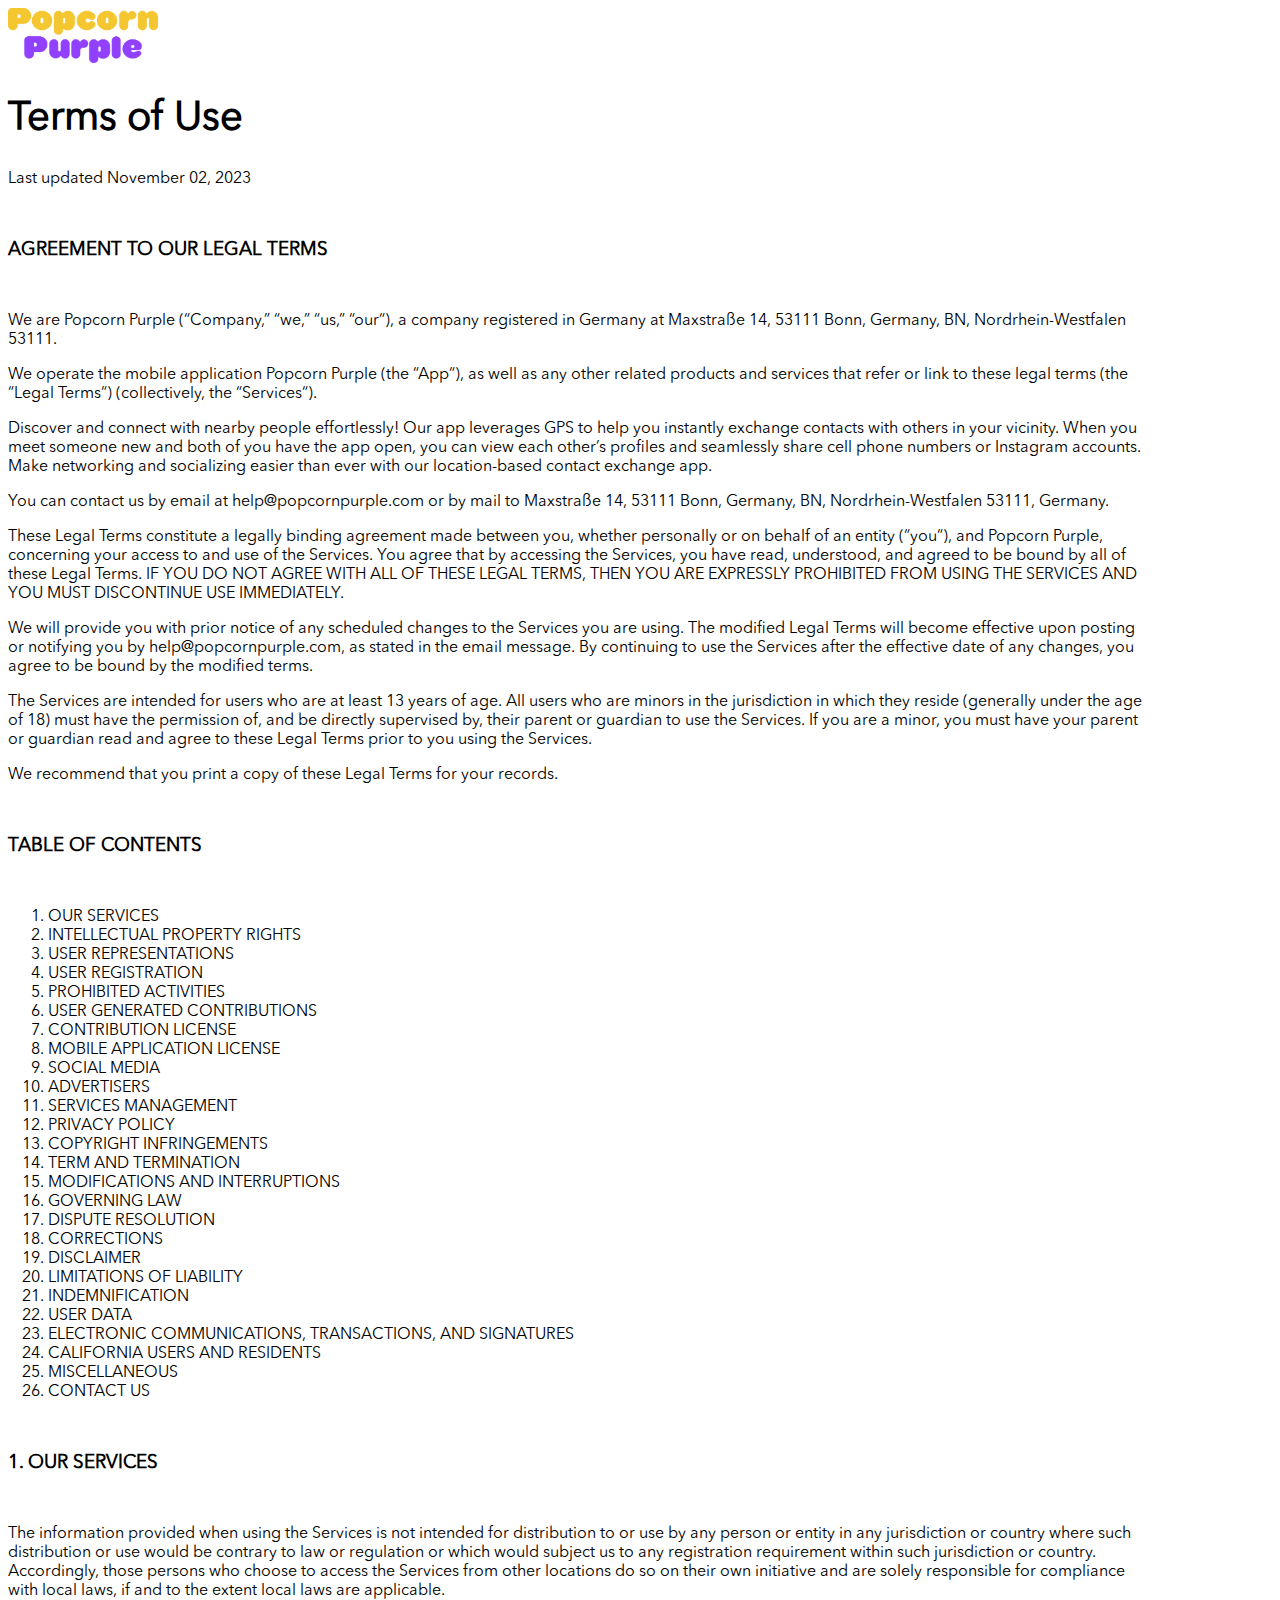
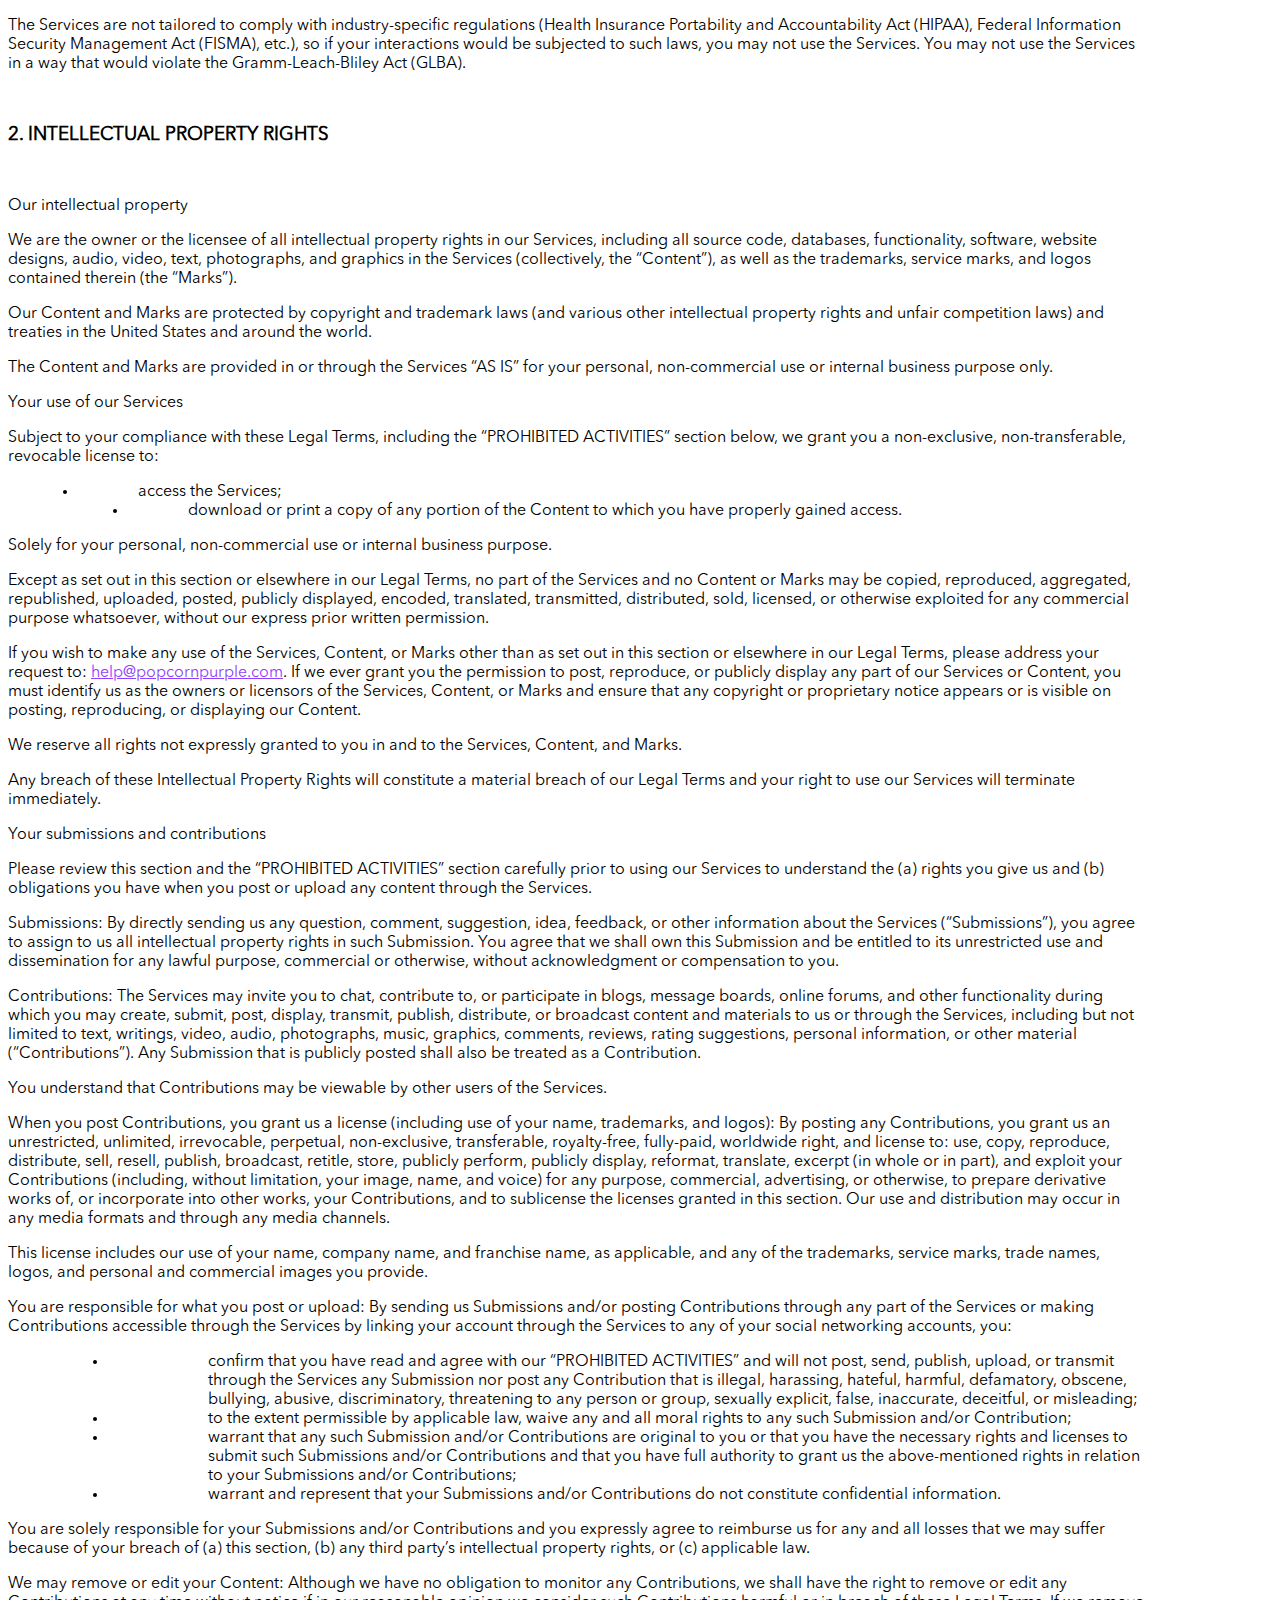
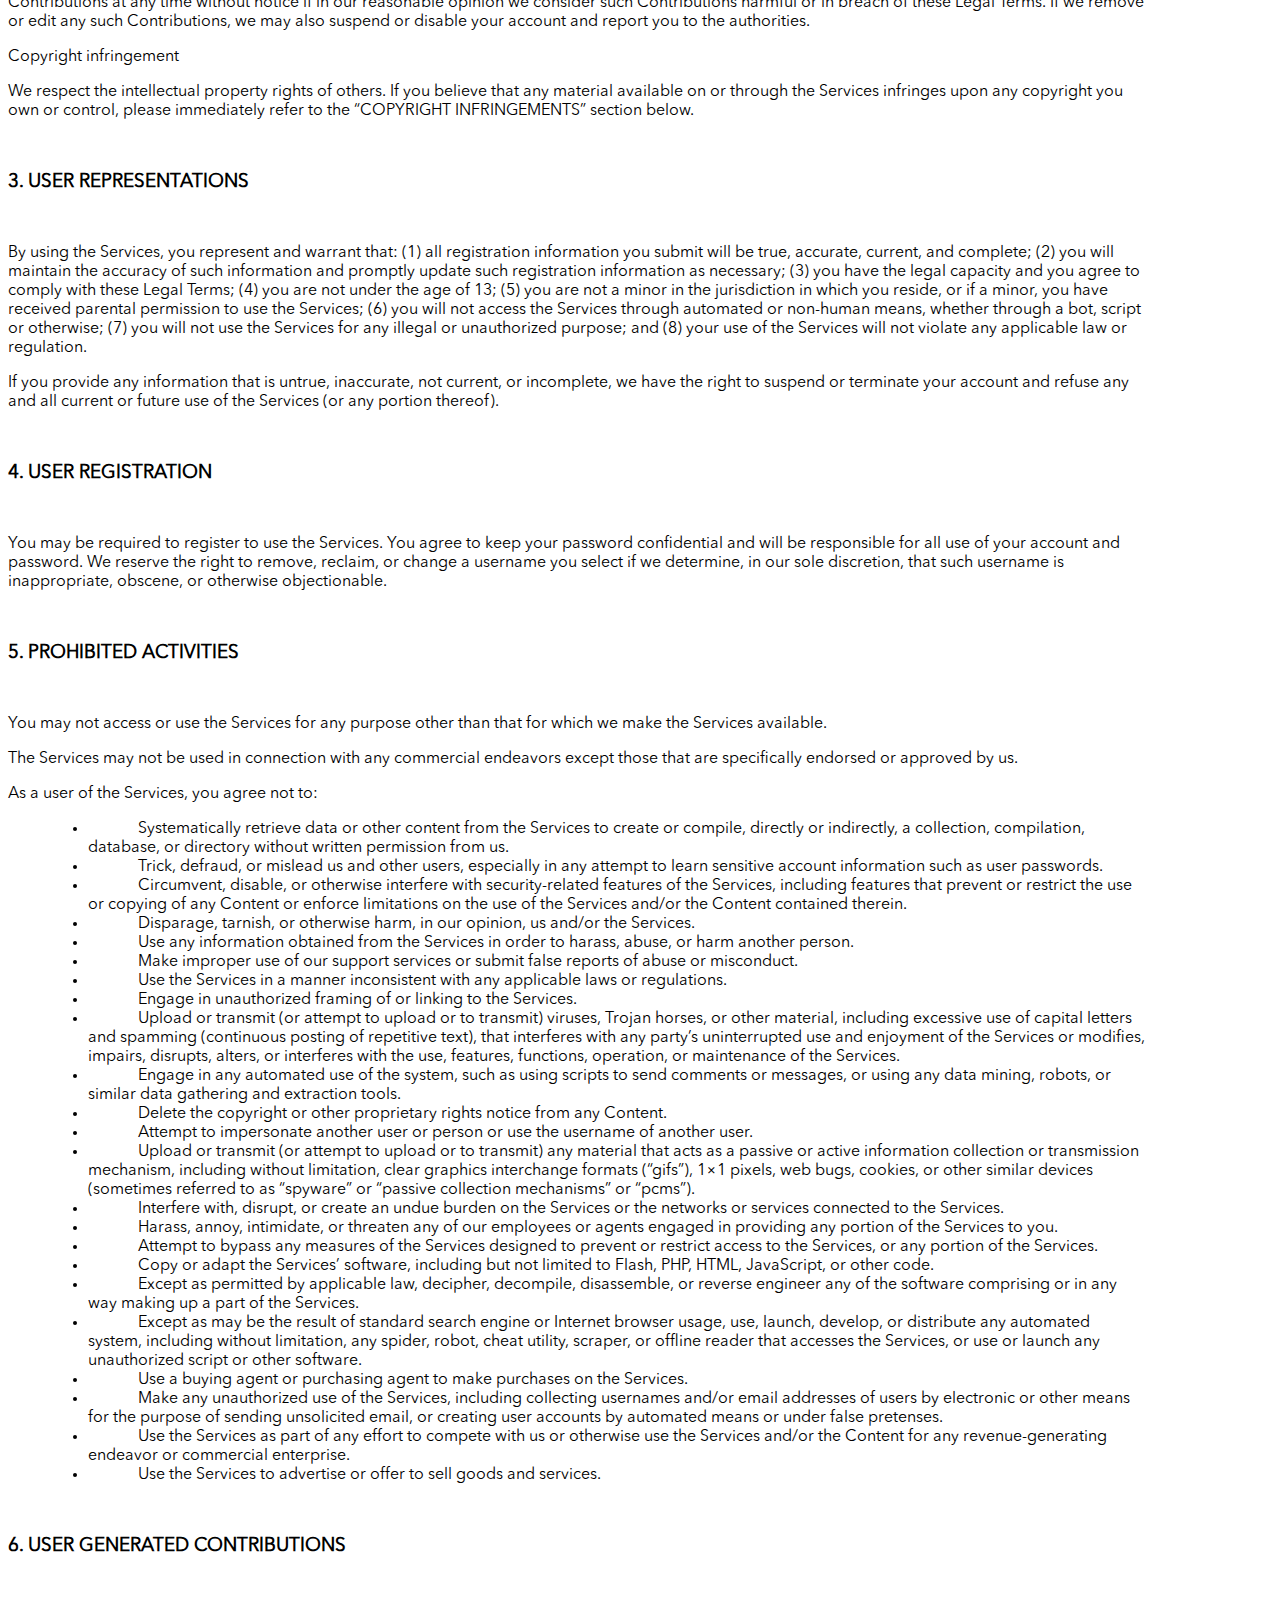
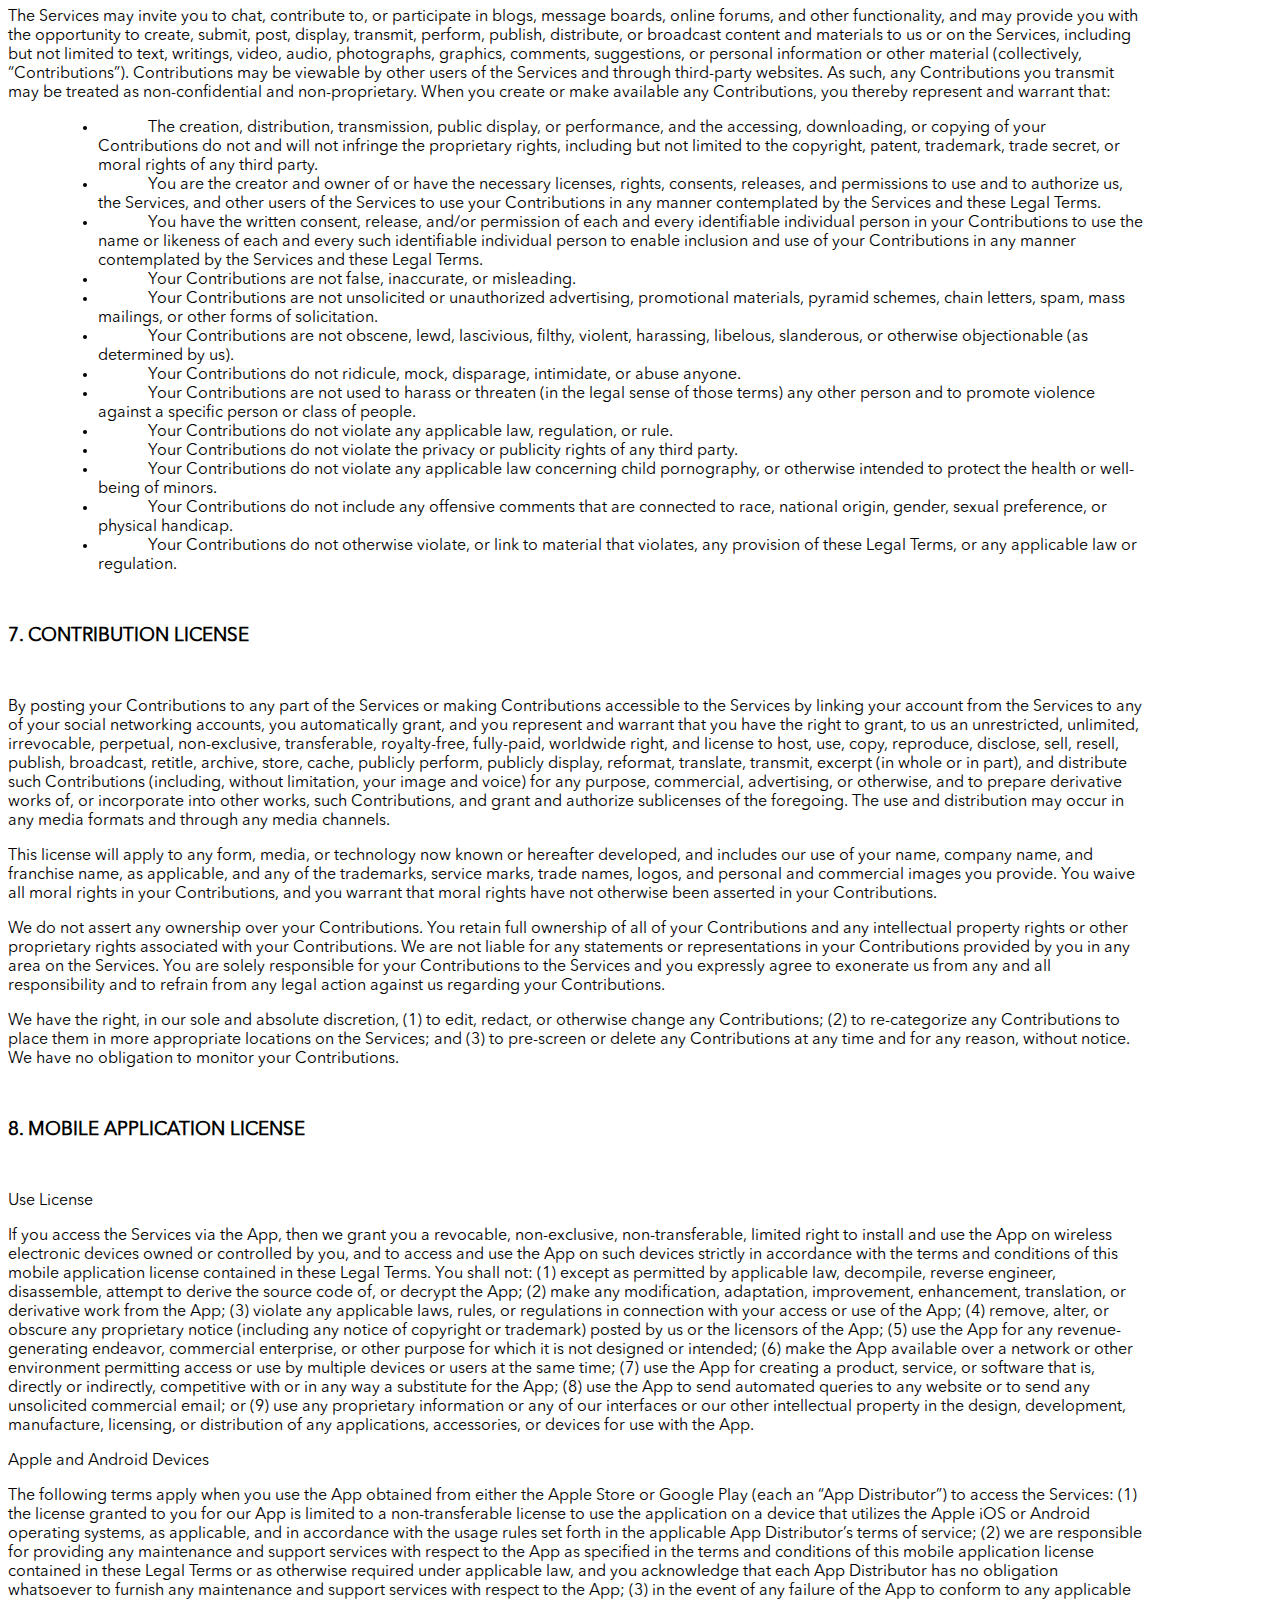
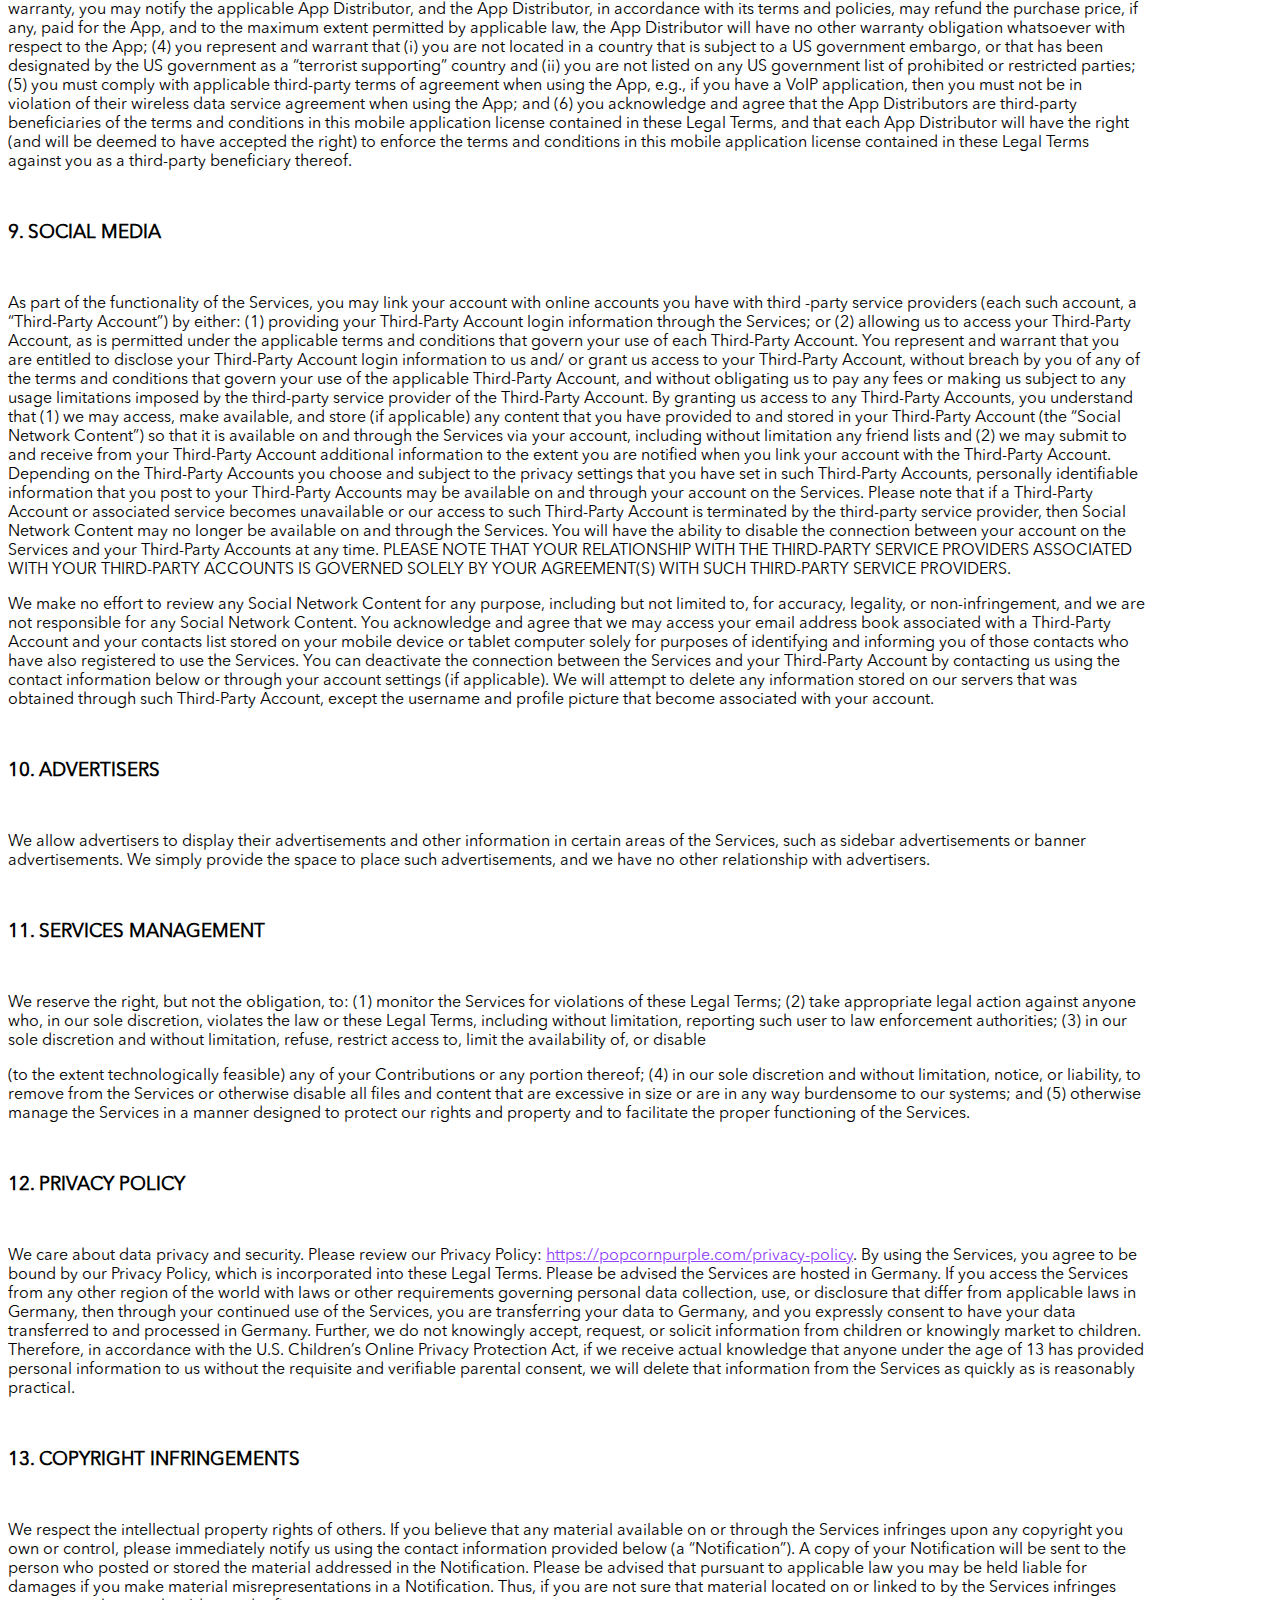
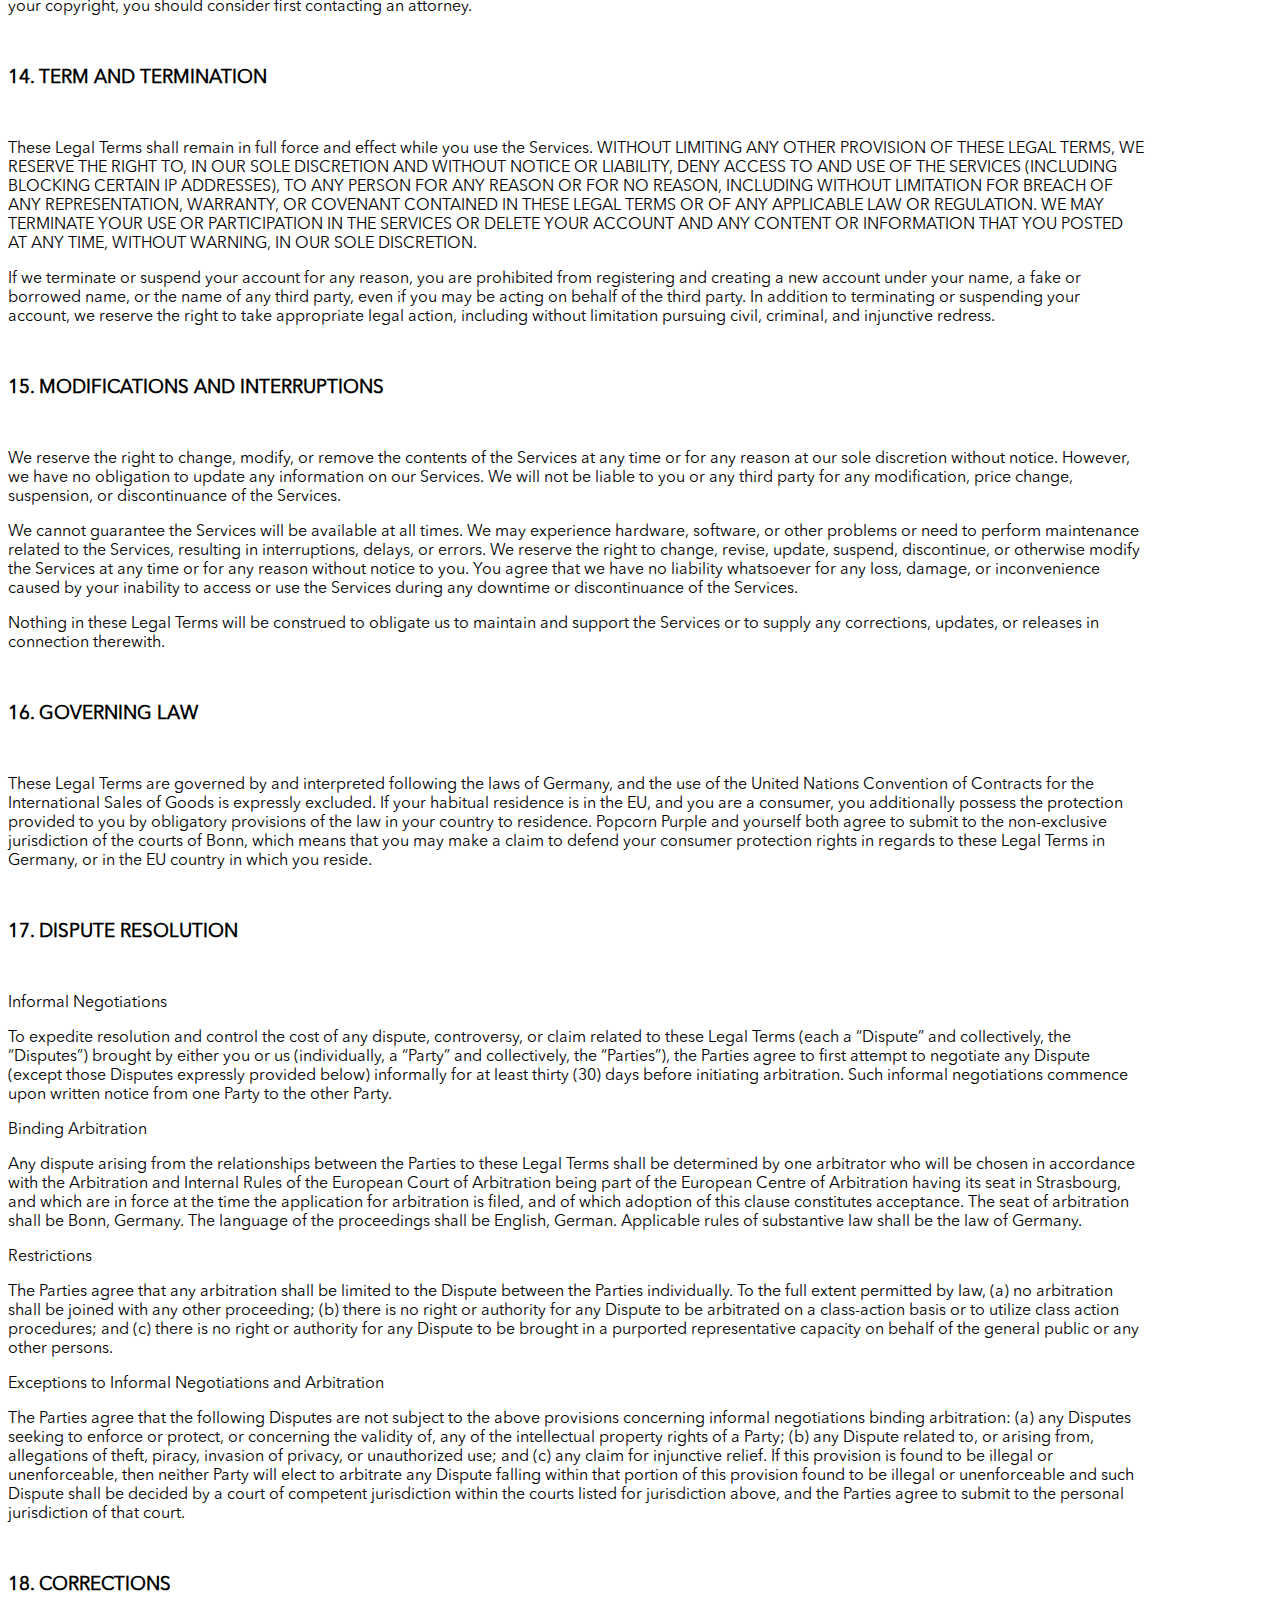
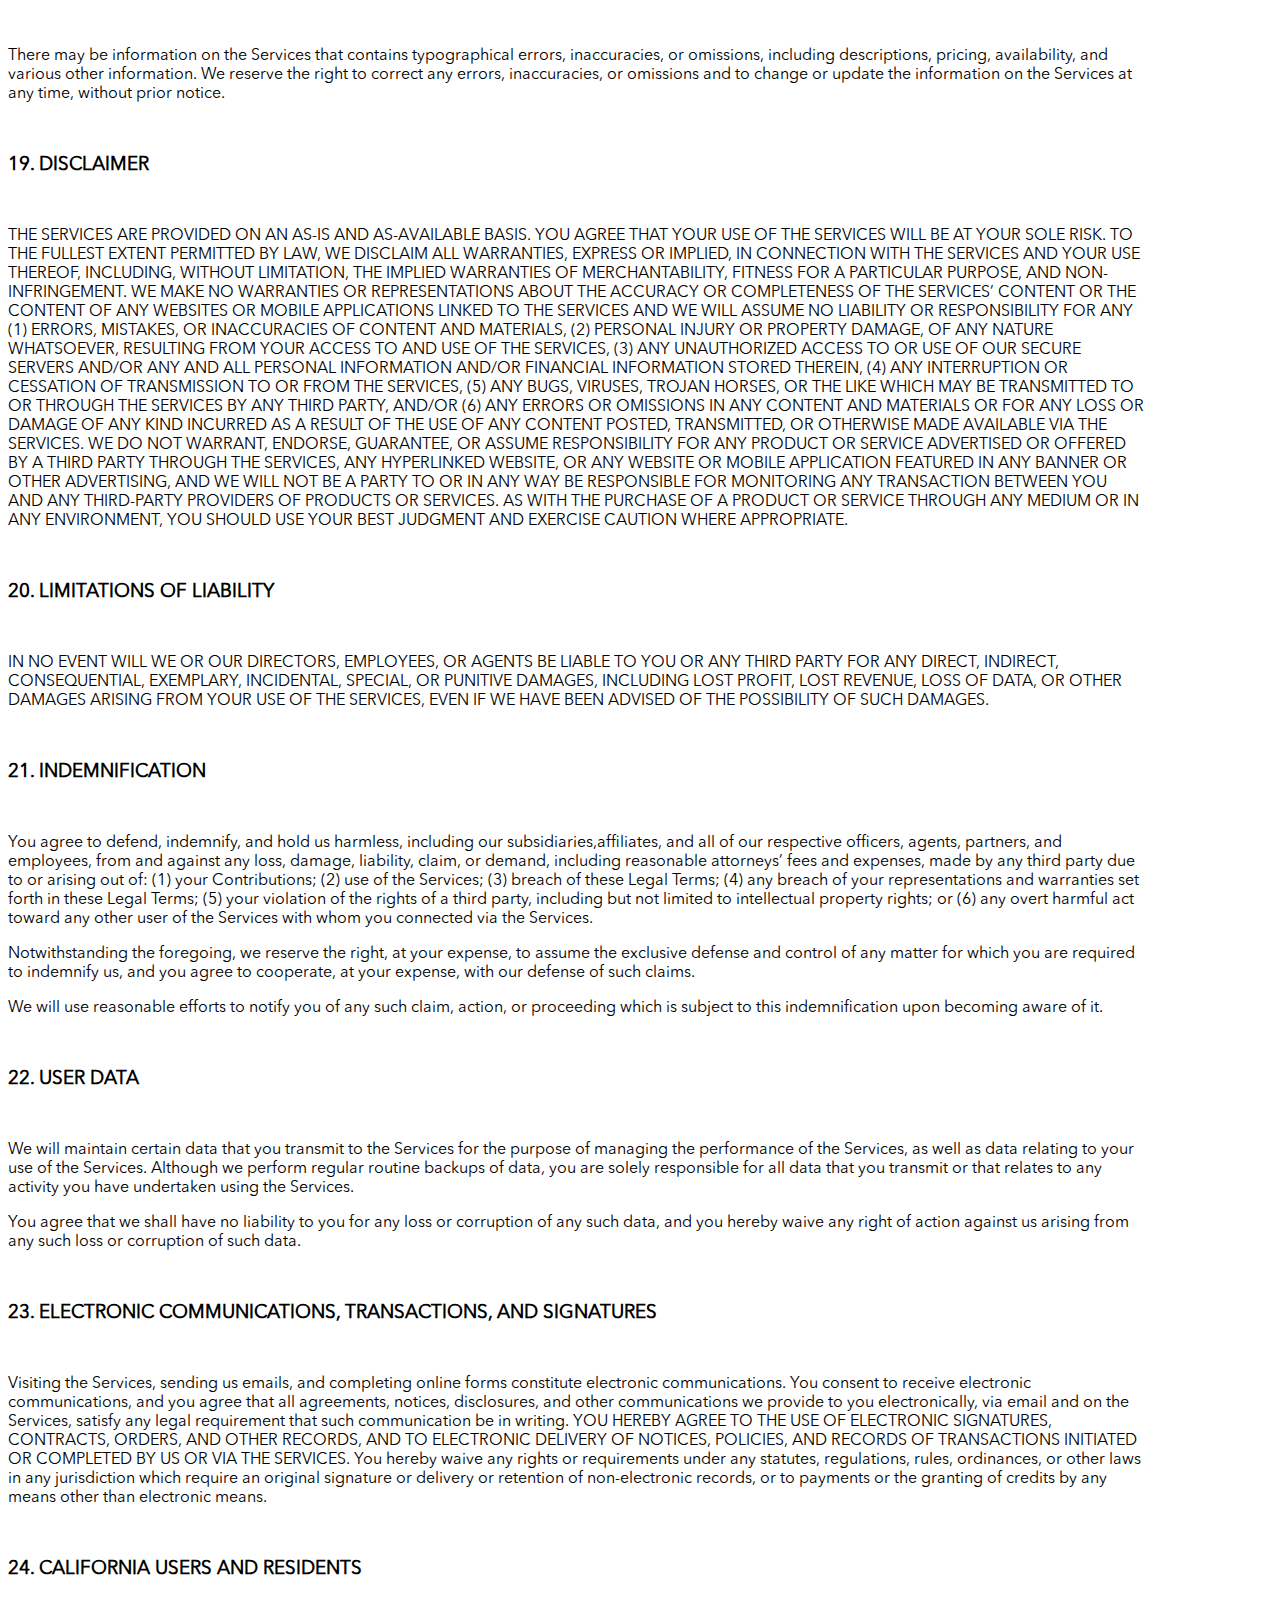
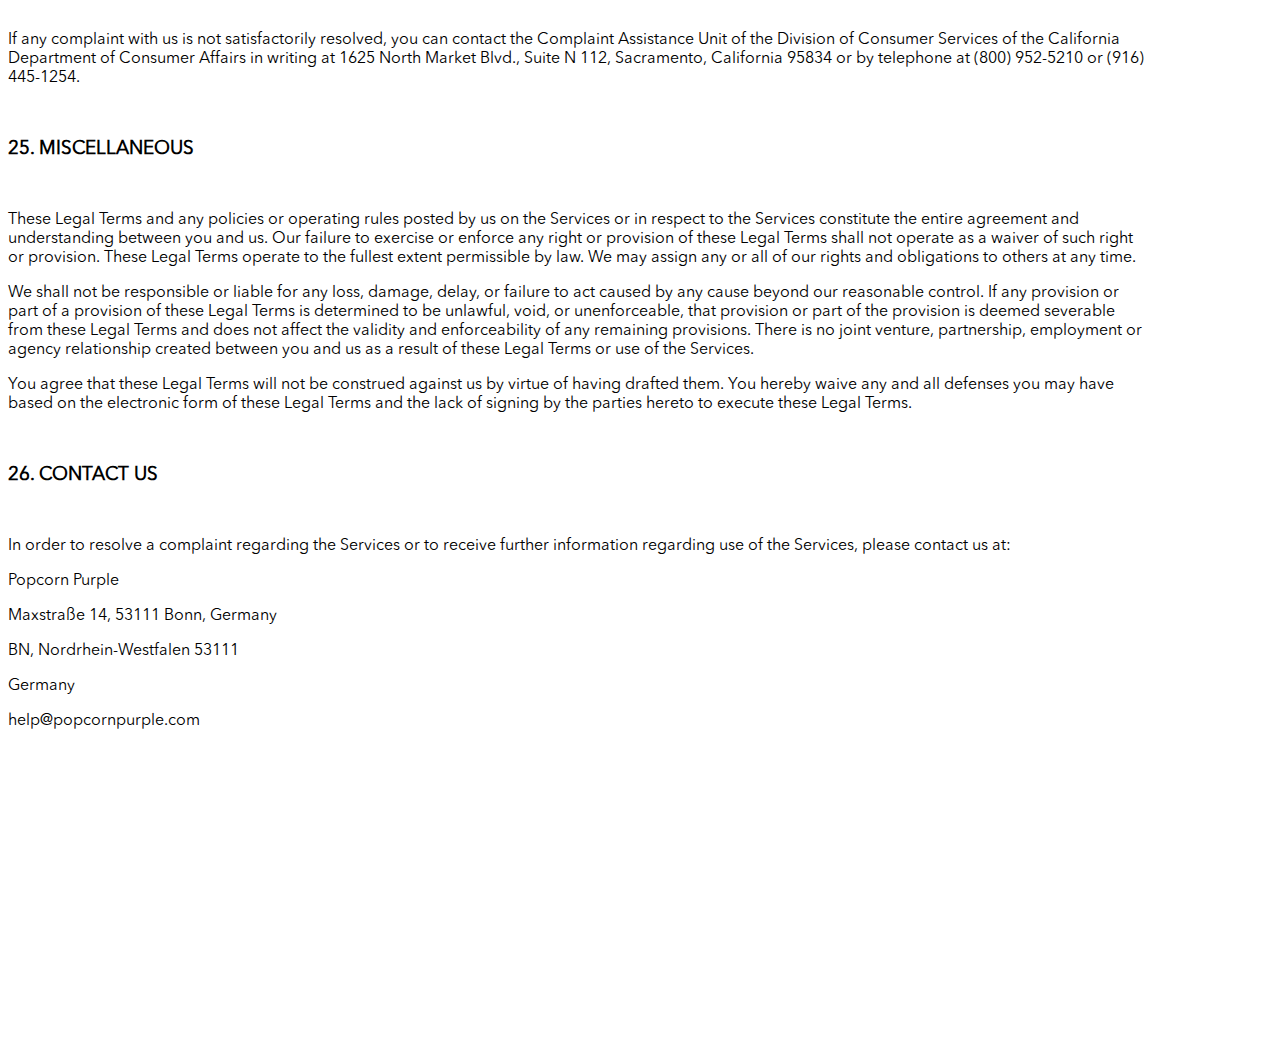
<file: terms-use.html>
<!DOCTYPE html>
<html lang="en">
  <head>
    <meta charset="UTF-8" />
    <meta http-equiv="X-UA-Compatible" content="IE=edge" />
    <meta name="viewport" content="width=device-width, initial-scale=1.0" />
    <link
      rel="stylesheet"
      href="https://cdnjs.cloudflare.com/ajax/libs/bootstrap/5.2.3/css/bootstrap.min.css"
      integrity="sha512-SbiR/eusphKoMVVXysTKG/7VseWii+Y3FdHrt0EpKgpToZeemhqHeZeLWLhJutz/2ut2Vw1uQEj2MbRF+TVBUA=="
      crossorigin="anonymous"
      referrerpolicy="no-referrer"
    />
    <link
      rel="stylesheet"
      href="https://cdnjs.cloudflare.com/ajax/libs/font-awesome/6.4.2/css/all.min.css"
      integrity="sha512-z3gLpd7yknf1YoNbCzqRKc4qyor8gaKU1qmn+CShxbuBusANI9QpRohGBreCFkKxLhei6S9CQXFEbbKuqLg0DA=="
      crossorigin="anonymous"
      referrerpolicy="no-referrer"
    />
    <link rel="stylesheet" href="css/terms-use.css" />

    <link rel="shortcut icon" href="./images/logo.svg" type="image/x-icon" />
    <title>Terms of Use - Popcorn Purple</title>
  </head>
  <body>
    <section class="py-4">
      <div class="container-fluid">
        <div class="row">
          <div class="col-12 px-4 px-md-5">
            <div class="logo_cover">
              <img src="images/name Logo.png" alt="logo" />
            </div>
          </div>
        </div>
      </div>
      <div class="container mt-5">
        <div class="row">
          <div class="col-12 px-5" style="padding-bottom: 300px;">
            <h1 class="heading">Terms of Use</h1>
            <p class="mt-4">Last updated November 02, 2023</p>
            <h3 class="text-center sub-heading">
              AGREEMENT TO OUR LEGAL TERMS
            </h3>

            <p>
              We are Popcorn Purple (“Company,” “we,” “us,” “our“), a company
              registered in Germany at Maxstraße 14, 53111 Bonn, Germany, BN,
              Nordrhein-Westfalen 53111.
            </p>

            <p>
              We operate the mobile application Popcorn Purple (the “App“), as
              well as any other related products and services that refer or link
              to these legal terms (the “Legal Terms“) (collectively, the
              “Services“).
            </p>

            <p>
              Discover and connect with nearby people effortlessly! Our app
              leverages GPS to help you instantly exchange contacts with others
              in your vicinity. When you meet someone new and both of you have
              the app open, you can view each other’s profiles and seamlessly
              share cell phone numbers or Instagram accounts. Make networking
              and socializing easier than ever with our location-based contact
              exchange app.
            </p>

            <p>
              You can contact us by email at help@popcornpurple.com or by mail
              to Maxstraße 14, 53111 Bonn, Germany, BN, Nordrhein-Westfalen
              53111, Germany.
            </p>

            <p>
              These Legal Terms constitute a legally binding agreement made
              between you, whether personally or on behalf of an entity (“you“),
              and Popcorn Purple, concerning your access to and use of the
              Services. You agree that by accessing the Services, you have read,
              understood, and agreed to be bound by all of these Legal Terms. IF
              YOU DO NOT AGREE WITH ALL OF THESE LEGAL TERMS, THEN YOU ARE
              EXPRESSLY PROHIBITED FROM USING THE SERVICES AND YOU MUST
              DISCONTINUE USE IMMEDIATELY.
            </p>

            <p>
              We will provide you with prior notice of any scheduled changes to
              the Services you are using. The modified Legal Terms will become
              effective upon posting or notifying you by help@popcornpurple.com,
              as stated in the email message. By continuing to use the Services
              after the effective date of any changes, you agree to be bound by
              the modified terms.
            </p>

            <p>
              The Services are intended for users who are at least 13 years of
              age. All users who are minors in the jurisdiction in which they
              reside (generally under the age of 18) must have the permission
              of, and be directly supervised by, their parent or guardian to use
              the Services. If you are a minor, you must have your parent or
              guardian read and agree to these Legal Terms prior to you using
              the Services.
            </p>

            <p>
              We recommend that you print a copy of these Legal Terms for your
              records.
            </p>

            <h3 class="text-center sub-heading">TABLE OF CONTENTS</h3>

            <ol>
              <li>OUR SERVICES</li>
              <li>INTELLECTUAL PROPERTY RIGHTS</li>
              <li>USER REPRESENTATIONS</li>
              <li>USER REGISTRATION</li>
              <li>PROHIBITED ACTIVITIES</li>
              <li>USER GENERATED CONTRIBUTIONS</li>
              <li>CONTRIBUTION LICENSE</li>
              <li>MOBILE APPLICATION LICENSE</li>
              <li>SOCIAL MEDIA</li>
              <li>ADVERTISERS</li>
              <li>SERVICES MANAGEMENT</li>
              <li>PRIVACY POLICY</li>
              <li>COPYRIGHT INFRINGEMENTS</li>
              <li>TERM AND TERMINATION</li>
              <li>MODIFICATIONS AND INTERRUPTIONS</li>
              <li>GOVERNING LAW</li>
              <li>DISPUTE RESOLUTION</li>
              <li>CORRECTIONS</li>
              <li>DISCLAIMER</li>
              <li>LIMITATIONS OF LIABILITY</li>
              <li>INDEMNIFICATION</li>
              <li>USER DATA</li>
              <li>ELECTRONIC COMMUNICATIONS, TRANSACTIONS, AND SIGNATURES</li>
              <li>CALIFORNIA USERS AND RESIDENTS</li>
              <li>MISCELLANEOUS</li>
              <li>CONTACT US</li>
            </ol>

            <h3 class="text-center sub-heading">1. OUR SERVICES</h3>

            <p>
              The information provided when using the Services is not intended
              for distribution to or use by any person or entity in any
              jurisdiction or country where such distribution or use would be
              contrary to law or regulation or which would subject us to any
              registration requirement within such jurisdiction or country.
              Accordingly, those persons who choose to access the Services from
              other locations do so on their own initiative and are solely
              responsible for compliance with local laws, if and to the extent
              local laws are applicable.
            </p>
            <p>
              The Services are not tailored to comply with industry-specific
              regulations (Health Insurance Portability and Accountability Act
              (HIPAA), Federal Information Security Management Act (FISMA),
              etc.), so if your interactions would be subjected to such laws,
              you may not use the Services. You may not use the Services in a
              way that would violate the Gramm-Leach-Bliley Act (GLBA).
            </p>

            <h3 class="text-center sub-heading">
              2. INTELLECTUAL PROPERTY RIGHTS
            </h3>

            <p>Our intellectual property</p>

            <p>
              We are the owner or the licensee of all intellectual property
              rights in our Services, including all source code, databases,
              functionality, software, website designs, audio, video, text,
              photographs, and graphics in the Services (collectively, the
              “Content”), as well as the trademarks, service marks, and logos
              contained therein (the “Marks”).
            </p>

            <p>
              Our Content and Marks are protected by copyright and trademark
              laws (and various other intellectual property rights and unfair
              competition laws) and treaties in the United States and around the
              world.
            </p>

            <p>
              The Content and Marks are provided in or through the Services “AS
              IS” for your personal, non-commercial use or internal business
              purpose only.
            </p>

            <p>Your use of our Services</p>

            <p>
              Subject to your compliance with these Legal Terms, including the
              “PROHIBITED ACTIVITIES” section below, we grant you a
              non-exclusive, non-transferable, revocable license to:
            </p>
            <ul>
              <li style="margin-left: 30px; padding-left: 60px">
                access the Services;
              </li>
              <li style="margin-left: 80px; padding-left: 60px">
                download or print a copy of any portion of the Content to which
                you have properly gained access.
              </li>
            </ul>
            <p>
              Solely for your personal, non-commercial use or internal business
              purpose.
            </p>

            <p>
              Except as set out in this section or elsewhere in our Legal Terms,
              no part of the Services and no Content or Marks may be copied,
              reproduced, aggregated, republished, uploaded, posted, publicly
              displayed, encoded, translated, transmitted, distributed, sold,
              licensed, or otherwise exploited for any commercial purpose
              whatsoever, without our express prior written permission.
            </p>

            <p>
              If you wish to make any use of the Services, Content, or Marks
              other than as set out in this section or elsewhere in our Legal
              Terms, please address your request to:
              <a href="mailto:help@popcornpurple.com">help@popcornpurple.com</a>. If we
              ever grant you the permission to post, reproduce, or publicly
              display any part of our Services or Content, you must identify us
              as the owners or licensors of the Services, Content, or Marks and
              ensure that any copyright or proprietary notice appears or is
              visible on posting, reproducing, or displaying our Content.
            </p>

            <p>
              We reserve all rights not expressly granted to you in and to the
              Services, Content, and Marks.
            </p>

            <p>
              Any breach of these Intellectual Property Rights will constitute a
              material breach of our Legal Terms and your right to use our
              Services will terminate immediately.
            </p>

            <p>Your submissions and contributions</p>

            <p>
              Please review this section and the “PROHIBITED ACTIVITIES” section
              carefully prior to using our Services to understand the (a) rights
              you give us and (b) obligations you have when you post or upload
              any content through the Services.
            </p>

            <p>
              Submissions: By directly sending us any question, comment,
              suggestion, idea, feedback, or other information about the
              Services (“Submissions”), you agree to assign to us all
              intellectual property rights in such Submission. You agree that we
              shall own this Submission and be entitled to its unrestricted use
              and dissemination for any lawful purpose, commercial or otherwise,
              without acknowledgment or compensation to you.
            </p>

            <p>
              Contributions: The Services may invite you to chat, contribute to,
              or participate in blogs, message boards, online forums, and other
              functionality during which you may create, submit, post, display,
              transmit, publish, distribute, or broadcast content and materials
              to us or through the Services, including but not limited to text,
              writings, video, audio, photographs, music, graphics, comments,
              reviews, rating suggestions, personal information, or other
              material (“Contributions”). Any Submission that is publicly posted
              shall also be treated as a Contribution.
            </p>

            <p>
              You understand that Contributions may be viewable by other users
              of the Services.
            </p>

            <p>
              When you post Contributions, you grant us a license (including use
              of your name, trademarks, and logos): By posting any
              Contributions, you grant us an unrestricted, unlimited,
              irrevocable, perpetual, non-exclusive, transferable, royalty-free,
              fully-paid, worldwide right, and license to: use, copy, reproduce,
              distribute, sell, resell, publish, broadcast, retitle, store,
              publicly perform, publicly display, reformat, translate, excerpt
              (in whole or in part), and exploit your Contributions (including,
              without limitation, your image, name, and voice) for any purpose,
              commercial, advertising, or otherwise, to prepare derivative works
              of, or incorporate into other works, your Contributions, and to
              sublicense the licenses granted in this section. Our use and
              distribution may occur in any media formats and through any media
              channels.
            </p>

            <p>
              This license includes our use of your name, company name, and
              franchise name, as applicable, and any of the trademarks, service
              marks, trade names, logos, and personal and commercial images you
              provide.
            </p>

            <p>
              You are responsible for what you post or upload: By sending us
              Submissions and/or posting Contributions through any part of the
              Services or making Contributions accessible through the Services
              by linking your account through the Services to any of your social
              networking accounts, you:
            </p>
            <ul>
              <li style="margin-left: 60px; padding-left: 100px">
                confirm that you have read and agree with our “PROHIBITED
                ACTIVITIES” and will not post, send, publish, upload, or
                transmit through the Services any Submission nor post any
                Contribution that is illegal, harassing, hateful, harmful,
                defamatory, obscene, bullying, abusive, discriminatory,
                threatening to any person or group, sexually explicit, false,
                inaccurate, deceitful, or misleading;
              </li>
              <li style="margin-left: 60px; padding-left: 100px">
                to the extent permissible by applicable law, waive any and all
                moral rights to any such Submission and/or Contribution;
              </li>
              <li style="margin-left: 60px; padding-left: 100px">
                warrant that any such Submission and/or Contributions are
                original to you or that you have the necessary rights and
                licenses to submit such Submissions and/or Contributions and
                that you have full authority to grant us the above-mentioned
                rights in relation to your Submissions and/or Contributions;
              </li>
              <li style="margin-left: 60px; padding-left: 100px">
                warrant and represent that your Submissions and/or Contributions
                do not constitute confidential information.
              </li>
            </ul>

            <p>
              You are solely responsible for your Submissions and/or
              Contributions and you expressly agree to reimburse us for any and
              all losses that we may suffer because of your breach of (a) this
              section, (b) any third party’s intellectual property rights, or
              (c) applicable law.
            </p>

            <p>
              We may remove or edit your Content: Although we have no obligation
              to monitor any Contributions, we shall have the right to remove or
              edit any Contributions at any time without notice if in our
              reasonable opinion we consider such Contributions harmful or in
              breach of these Legal Terms. If we remove or edit any such
              Contributions, we may also suspend or disable your account and
              report you to the authorities.
            </p>

            <p>Copyright infringement</p>

            <p>
              We respect the intellectual property rights of others. If you
              believe that any material available on or through the Services
              infringes upon any copyright you own or control, please
              immediately refer to the “COPYRIGHT INFRINGEMENTS” section below.
            </p>

            <h3 class="text-center sub-heading">3. USER REPRESENTATIONS</h3>
            <p>
              By using the Services, you represent and warrant that: (1) all
              registration information you submit will be true, accurate,
              current, and complete; (2) you will maintain the accuracy of such
              information and promptly update such registration information as
              necessary; (3) you have the legal capacity and you agree to comply
              with these Legal Terms; (4) you are not under the age of 13; (5)
              you are not a minor in the jurisdiction in which you reside, or if
              a minor, you have received parental permission to use the
              Services; (6) you will not access the Services through automated
              or non-human means, whether through a bot, script or otherwise;
              (7) you will not use the Services for any illegal or unauthorized
              purpose; and (8) your use of the Services will not violate any
              applicable law or regulation.
            </p>
            <p>
              If you provide any information that is untrue, inaccurate, not
              current, or incomplete, we have the right to suspend or terminate
              your account and refuse any and all current or future use of the
              Services (or any portion thereof).
            </p>

            <h3 class="text-center sub-heading">4. USER REGISTRATION</h3>
            <p>
              You may be required to register to use the Services. You agree to
              keep your password confidential and will be responsible for all
              use of your account and password. We reserve the right to remove,
              reclaim, or change a username you select if we determine, in our
              sole discretion, that such username is inappropriate, obscene, or
              otherwise objectionable.
            </p>

            <h3 class="text-center sub-heading">5. PROHIBITED ACTIVITIES</h3>
            <p>
              You may not access or use the Services for any purpose other than
              that for which we make the Services available.
            </p>
            <p>
              The Services may not be used in connection with any commercial
              endeavors except those that are specifically endorsed or approved
              by us.
            </p>

            <p>As a user of the Services, you agree not to:</p>

            <ul style="padding-left: 80px">
              <li style="text-indent: 50px">
                Systematically retrieve data or other content from the Services
                to create or compile, directly or indirectly, a collection,
                compilation, database, or directory without written permission
                from us.
              </li>
              <li style="text-indent: 50px">
                Trick, defraud, or mislead us and other users, especially in any
                attempt to learn sensitive account information such as user
                passwords.
              </li>
              <li style="text-indent: 50px">
                Circumvent, disable, or otherwise interfere with
                security-related features of the Services, including features
                that prevent or restrict the use or copying of any Content or
                enforce limitations on the use of the Services and/or the
                Content contained therein.
              </li>
              <li style="text-indent: 50px">
                Disparage, tarnish, or otherwise harm, in our opinion, us and/or
                the Services.
              </li>
              <li style="text-indent: 50px">
                Use any information obtained from the Services in order to
                harass, abuse, or harm another person.
              </li>
              <li style="text-indent: 50px">
                Make improper use of our support services or submit false
                reports of abuse or misconduct.
              </li>
              <li style="text-indent: 50px">
                Use the Services in a manner inconsistent with any applicable
                laws or regulations.
              </li>
              <li style="text-indent: 50px">
                Engage in unauthorized framing of or linking to the Services.
              </li>
              <li style="text-indent: 50px">
                Upload or transmit (or attempt to upload or to transmit)
                viruses, Trojan horses, or other material, including excessive
                use of capital letters and spamming (continuous posting of
                repetitive text), that interferes with any party’s uninterrupted
                use and enjoyment of the Services or modifies, impairs,
                disrupts, alters, or interferes with the use, features,
                functions, operation, or maintenance of the Services.
              </li>
              <li style="text-indent: 50px">
                Engage in any automated use of the system, such as using scripts
                to send comments or messages, or using any data mining, robots,
                or similar data gathering and extraction tools.
              </li>
              <li style="text-indent: 50px">
                Delete the copyright or other proprietary rights notice from any
                Content.
              </li>
              <li style="text-indent: 50px">
                Attempt to impersonate another user or person or use the
                username of another user.
              </li>
              <li style="text-indent: 50px">
                Upload or transmit (or attempt to upload or to transmit) any
                material that acts as a passive or active information collection
                or transmission mechanism, including without limitation, clear
                graphics interchange formats (“gifs”), 1×1 pixels, web bugs,
                cookies, or other similar devices (sometimes referred to as
                “spyware” or “passive collection mechanisms” or “pcms”).
              </li>
              <li style="text-indent: 50px">
                Interfere with, disrupt, or create an undue burden on the
                Services or the networks or services connected to the Services.
              </li>
              <li style="text-indent: 50px">
                Harass, annoy, intimidate, or threaten any of our employees or
                agents engaged in providing any portion of the Services to you.
              </li>
              <li style="text-indent: 50px">
                Attempt to bypass any measures of the Services designed to
                prevent or restrict access to the Services, or any portion of
                the Services.
              </li>
              <li style="text-indent: 50px">
                Copy or adapt the Services’ software, including but not limited
                to Flash, PHP, HTML, JavaScript, or other code.
              </li>
              <li style="text-indent: 50px">
                Except as permitted by applicable law, decipher, decompile,
                disassemble, or reverse engineer any of the software comprising
                or in any way making up a part of the Services.
              </li>
              <li style="text-indent: 50px">
                Except as may be the result of standard search engine or
                Internet browser usage, use, launch, develop, or distribute any
                automated system, including without limitation, any spider,
                robot, cheat utility, scraper, or offline reader that accesses
                the Services, or use or launch any unauthorized script or other
                software.
              </li>
              <li style="text-indent: 50px">
                Use a buying agent or purchasing agent to make purchases on the
                Services.
              </li>
              <li style="text-indent: 50px">
                Make any unauthorized use of the Services, including collecting
                usernames and/or email addresses of users by electronic or other
                means for the purpose of sending unsolicited email, or creating
                user accounts by automated means or under false pretenses.
              </li>
              <li style="text-indent: 50px">
                Use the Services as part of any effort to compete with us or
                otherwise use the Services and/or the Content for any
                revenue-generating endeavor or commercial enterprise.
              </li>
              <li style="text-indent: 50px">
                Use the Services to advertise or offer to sell goods and
                services.
              </li>
            </ul>

            <h3 class="text-center sub-heading">
              6. USER GENERATED CONTRIBUTIONS
            </h3>
            <p>
              The Services may invite you to chat, contribute to, or participate
              in blogs, message boards, online forums, and other functionality,
              and may provide you with the opportunity to create, submit, post,
              display, transmit, perform, publish, distribute, or broadcast
              content and materials to us or on the Services, including but not
              limited to text, writings, video, audio, photographs, graphics,
              comments, suggestions, or personal information or other material
              (collectively, “Contributions”). Contributions may be viewable by
              other users of the Services and through third-party websites. As
              such, any Contributions you transmit may be treated as
              non-confidential and non-proprietary. When you create or make
              available any Contributions, you thereby represent and warrant
              that:
            </p>
            <ul>
              <li style="margin-left: 50px; text-indent: 50px">
                The creation, distribution, transmission, public display, or
                performance, and the accessing, downloading, or copying of your
                Contributions do not and will not infringe the proprietary
                rights, including but not limited to the copyright, patent,
                trademark, trade secret, or moral rights of any third party.
              </li>
              <li style="margin-left: 50px; text-indent: 50px">
                You are the creator and owner of or have the necessary licenses,
                rights, consents, releases, and permissions to use and to
                authorize us, the Services, and other users of the Services to
                use your Contributions in any manner contemplated by the
                Services and these Legal Terms.
              </li>
              <li style="margin-left: 50px; text-indent: 50px">
                You have the written consent, release, and/or permission of each
                and every identifiable individual person in your Contributions
                to use the name or likeness of each and every such identifiable
                individual person to enable inclusion and use of your
                Contributions in any manner contemplated by the Services and
                these Legal Terms.
              </li>
              <li style="margin-left: 50px; text-indent: 50px">
                Your Contributions are not false, inaccurate, or misleading.
              </li>
              <li style="margin-left: 50px; text-indent: 50px">
                Your Contributions are not unsolicited or unauthorized
                advertising, promotional materials, pyramid schemes, chain
                letters, spam, mass mailings, or other forms of solicitation.
              </li>
              <li style="margin-left: 50px; text-indent: 50px">
                Your Contributions are not obscene, lewd, lascivious, filthy,
                violent, harassing, libelous, slanderous, or otherwise
                objectionable (as determined by us).
              </li>
              <li style="margin-left: 50px; text-indent: 50px">
                Your Contributions do not ridicule, mock, disparage, intimidate,
                or abuse anyone.
              </li>
              <li style="margin-left: 50px; text-indent: 50px">
                Your Contributions are not used to harass or threaten (in the
                legal sense of those terms) any other person and to promote
                violence against a specific person or class of people.
              </li>
              <li style="margin-left: 50px; text-indent: 50px">
                Your Contributions do not violate any applicable law,
                regulation, or rule.
              </li>
              <li style="margin-left: 50px; text-indent: 50px">
                Your Contributions do not violate the privacy or publicity
                rights of any third party.
              </li>
              <li style="margin-left: 50px; text-indent: 50px">
                Your Contributions do not violate any applicable law concerning
                child pornography, or otherwise intended to protect the health
                or well-being of minors.
              </li>
              <li style="margin-left: 50px; text-indent: 50px">
                Your Contributions do not include any offensive comments that
                are connected to race, national origin, gender, sexual
                preference, or physical handicap.
              </li>
              <li style="margin-left: 50px; text-indent: 50px">
                Your Contributions do not otherwise violate, or link to material
                that violates, any provision of these Legal Terms, or any
                applicable law or regulation.
              </li>
            </ul>

            <h3 class="text-center sub-heading">7. CONTRIBUTION LICENSE</h3>
            <p>
              By posting your Contributions to any part of the Services or
              making Contributions accessible to the Services by linking your
              account from the Services to any of your social networking
              accounts, you automatically grant, and you represent and warrant
              that you have the right to grant, to us an unrestricted,
              unlimited, irrevocable, perpetual, non-exclusive, transferable,
              royalty-free, fully-paid, worldwide right, and license to host,
              use, copy, reproduce, disclose, sell, resell, publish, broadcast,
              retitle, archive, store, cache, publicly perform, publicly
              display, reformat, translate, transmit, excerpt (in whole or in
              part), and distribute such Contributions (including, without
              limitation, your image and voice) for any purpose, commercial,
              advertising, or otherwise, and to prepare derivative works of, or
              incorporate into other works, such Contributions, and grant and
              authorize sublicenses of the foregoing. The use and distribution
              may occur in any media formats and through any media channels.
            </p>

            <p>
              This license will apply to any form, media, or technology now
              known or hereafter developed, and includes our use of your name,
              company name, and franchise name, as applicable, and any of the
              trademarks, service marks, trade names, logos, and personal and
              commercial images you provide. You waive all moral rights in your
              Contributions, and you warrant that moral rights have not
              otherwise been asserted in your Contributions.
            </p>

            <p>
              We do not assert any ownership over your Contributions. You retain
              full ownership of all of your Contributions and any intellectual
              property rights or other proprietary rights associated with your
              Contributions. We are not liable for any statements or
              representations in your Contributions provided by you in any area
              on the Services. You are solely responsible for your Contributions
              to the Services and you expressly agree to exonerate us from any
              and all responsibility and to refrain from any legal action
              against us regarding your Contributions.
            </p>

            <p>
              We have the right, in our sole and absolute discretion, (1) to
              edit, redact, or otherwise change any Contributions; (2) to
              re-categorize any Contributions to place them in more appropriate
              locations on the Services; and (3) to pre-screen or delete any
              Contributions at any time and for any reason, without notice. We
              have no obligation to monitor your Contributions.
            </p>

            <h3 class="text-center sub-heading">
              8. MOBILE APPLICATION LICENSE
            </h3>
            <p>Use License</p>

            <p>
              If you access the Services via the App, then we grant you a
              revocable, non-exclusive, non-transferable, limited right to
              install and use the App on wireless electronic devices owned or
              controlled by you, and to access and use the App on such devices
              strictly in accordance with the terms and conditions of this
              mobile application license contained in these Legal Terms. You
              shall not: (1) except as permitted by applicable law, decompile,
              reverse engineer, disassemble, attempt to derive the source code
              of, or decrypt the App; (2) make any modification, adaptation,
              improvement, enhancement, translation, or derivative work from the
              App; (3) violate any applicable laws, rules, or regulations in
              connection with your access or use of the App; (4) remove, alter,
              or obscure any proprietary notice (including any notice of
              copyright or trademark) posted by us or the licensors of the App;
              (5) use the App for any revenue-generating endeavor, commercial
              enterprise, or other purpose for which it is not designed or
              intended; (6) make the App available over a network or other
              environment permitting access or use by multiple devices or users
              at the same time; (7) use the App for creating a product, service,
              or software that is, directly or indirectly, competitive with or
              in any way a substitute for the App; (8) use the App to send
              automated queries to any website or to send any unsolicited
              commercial email; or (9) use any proprietary information or any of
              our interfaces or our other intellectual property in the design,
              development, manufacture, licensing, or distribution of any
              applications, accessories, or devices for use with the App.
            </p>

            <p>Apple and Android Devices</p>

            <p>
              The following terms apply when you use the App obtained from
              either the Apple Store or Google Play (each an “App Distributor”)
              to access the Services: (1) the license granted to you for our App
              is limited to a non-transferable license to use the application on
              a device that utilizes the Apple iOS or Android operating systems,
              as applicable, and in accordance with the usage rules set forth in
              the applicable App Distributor’s terms of service; (2) we are
              responsible for providing any maintenance and support services
              with respect to the App as specified in the terms and conditions
              of this mobile application license contained in these Legal Terms
              or as otherwise required under applicable law, and you acknowledge
              that each App Distributor has no obligation whatsoever to furnish
              any maintenance and support services with respect to the App; (3)
              in the event of any failure of the App to conform to any
              applicable warranty, you may notify the applicable App
              Distributor, and the App Distributor, in accordance with its terms
              and policies, may refund the purchase price, if any, paid for the
              App, and to the maximum extent permitted by applicable law, the
              App Distributor will have no other warranty obligation whatsoever
              with respect to the App; (4) you represent and warrant that (i)
              you are not located in a country that is subject to a US
              government embargo, or that has been designated by the US
              government as a “terrorist supporting” country and (ii) you are
              not listed on any US government list of prohibited or restricted
              parties; (5) you must comply with applicable third-party terms of
              agreement when using the App, e.g., if you have a VoIP
              application, then you must not be in violation of their wireless
              data service agreement when using the App; and (6) you acknowledge
              and agree that the App Distributors are third-party beneficiaries
              of the terms and conditions in this mobile application license
              contained in these Legal Terms, and that each App Distributor will
              have the right (and will be deemed to have accepted the right) to
              enforce the terms and conditions in this mobile application
              license contained in these Legal Terms against you as a
              third-party beneficiary thereof.
            </p>

            <h3 class="text-center sub-heading">9. SOCIAL MEDIA</h3>
            <p>
              As part of the functionality of the Services, you may link your
              account with online accounts you have with third -party service
              providers (each such account, a “Third-Party Account”) by either:
              (1) providing your Third-Party Account login information through
              the Services; or (2) allowing us to access your Third-Party
              Account, as is permitted under the applicable terms and conditions
              that govern your use of each Third-Party Account. You represent
              and warrant that you are entitled to disclose your Third-Party
              Account login information to us and/ or grant us access to your
              Third-Party Account, without breach by you of any of the terms and
              conditions that govern your use of the applicable Third-Party
              Account, and without obligating us to pay any fees or making us
              subject to any usage limitations imposed by the third-party
              service provider of the Third-Party Account. By granting us access
              to any Third-Party Accounts, you understand that (1) we may
              access, make available, and store (if applicable) any content that
              you have provided to and stored in your Third-Party Account (the
              “Social Network Content”) so that it is available on and through
              the Services via your account, including without limitation any
              friend lists and (2) we may submit to and receive from your
              Third-Party Account additional information to the extent you are
              notified when you link your account with the Third-Party Account.
              Depending on the Third-Party Accounts you choose and subject to
              the privacy settings that you have set in such Third-Party
              Accounts, personally identifiable information that you post to
              your Third-Party Accounts may be available on and through your
              account on the Services. Please note that if a Third-Party Account
              or associated service becomes unavailable or our access to such
              Third-Party Account is terminated by the third-party service
              provider, then Social Network Content may no longer be available
              on and through the Services. You will have the ability to disable
              the connection between your account on the Services and your
              Third-Party Accounts at any time. PLEASE NOTE THAT YOUR
              RELATIONSHIP WITH THE THIRD-PARTY SERVICE PROVIDERS ASSOCIATED
              WITH YOUR THIRD-PARTY ACCOUNTS IS GOVERNED SOLELY BY YOUR
              AGREEMENT(S) WITH SUCH THIRD-PARTY SERVICE PROVIDERS.
            </p>
            <p>
              We make no effort to review any Social Network Content for any
              purpose, including but not limited to, for accuracy, legality, or
              non-infringement, and we are not responsible for any Social
              Network Content. You acknowledge and agree that we may access your
              email address book associated with a Third-Party Account and your
              contacts list stored on your mobile device or tablet computer
              solely for purposes of identifying and informing you of those
              contacts who have also registered to use the Services. You can
              deactivate the connection between the Services and your
              Third-Party Account by contacting us using the contact information
              below or through your account settings (if applicable). We will
              attempt to delete any information stored on our servers that was
              obtained through such Third-Party Account, except the username and
              profile picture that become associated with your account.
            </p>

            <h3 class="text-center sub-heading">10. ADVERTISERS</h3>
            <p>
              We allow advertisers to display their advertisements and other
              information in certain areas of the Services, such as sidebar
              advertisements or banner advertisements. We simply provide the
              space to place such advertisements, and we have no other
              relationship with advertisers.
            </p>

            <h3 class="text-center sub-heading">11. SERVICES MANAGEMENT</h3>
            <p>
              We reserve the right, but not the obligation, to: (1) monitor the
              Services for violations of these Legal Terms; (2) take appropriate
              legal action against anyone who, in our sole discretion, violates
              the law or these Legal Terms, including without limitation,
              reporting such user to law enforcement authorities; (3) in our
              sole discretion and without limitation, refuse, restrict access
              to, limit the availability of, or disable
            </p>
            <p>
              (to the extent technologically feasible) any of your Contributions
              or any portion thereof; (4) in our sole discretion and without
              limitation, notice, or liability, to remove from the Services or
              otherwise disable all files and content that are excessive in size
              or are in any way burdensome to our systems; and (5) otherwise
              manage the Services in a manner designed to protect our rights and
              property and to facilitate the proper functioning of the Services.
            </p>
            <h3 class="text-center sub-heading">12. PRIVACY POLICY</h3>
            <p>
              We care about data privacy and security. Please review our Privacy
              Policy:
              <a href="https://popcornpurple.com/privacy-policy"
                >https://popcornpurple.com/privacy-policy</a
              >. By using the Services, you agree to be bound by our Privacy
              Policy, which is incorporated into these Legal Terms. Please be
              advised the Services are hosted in Germany. If you access the
              Services from any other region of the world with laws or other
              requirements governing personal data collection, use, or
              disclosure that differ from applicable laws in Germany, then
              through your continued use of the Services, you are transferring
              your data to Germany, and you expressly consent to have your data
              transferred to and processed in Germany. Further, we do not
              knowingly accept, request, or solicit information from children or
              knowingly market to children. Therefore, in accordance with the
              U.S. Children’s Online Privacy Protection Act, if we receive
              actual knowledge that anyone under the age of 13 has provided
              personal information to us without the requisite and verifiable
              parental consent, we will delete that information from the
              Services as quickly as is reasonably practical.
            </p>

            <h3 class="text-center sub-heading">13. COPYRIGHT INFRINGEMENTS</h3>
            <p>
              We respect the intellectual property rights of others. If you
              believe that any material available on or through the Services
              infringes upon any copyright you own or control, please
              immediately notify us using the contact information provided below
              (a “Notification”). A copy of your Notification will be sent to
              the person who posted or stored the material addressed in the
              Notification. Please be advised that pursuant to applicable law
              you may be held liable for damages if you make material
              misrepresentations in a Notification. Thus, if you are not sure
              that material located on or linked to by the Services infringes
              your copyright, you should consider first contacting an attorney.
            </p>
            <h3 class="text-center sub-heading">14. TERM AND TERMINATION</h3>
            <p>
              These Legal Terms shall remain in full force and effect while you
              use the Services. WITHOUT LIMITING ANY OTHER PROVISION OF THESE
              LEGAL TERMS, WE RESERVE THE RIGHT TO, IN OUR SOLE DISCRETION AND
              WITHOUT NOTICE OR LIABILITY, DENY ACCESS TO AND USE OF THE
              SERVICES (INCLUDING BLOCKING CERTAIN IP ADDRESSES), TO ANY PERSON
              FOR ANY REASON OR FOR NO REASON, INCLUDING WITHOUT LIMITATION FOR
              BREACH OF ANY REPRESENTATION, WARRANTY, OR COVENANT CONTAINED IN
              THESE LEGAL TERMS OR OF ANY APPLICABLE LAW OR REGULATION. WE MAY
              TERMINATE YOUR USE OR PARTICIPATION IN THE SERVICES OR DELETE YOUR
              ACCOUNT AND ANY CONTENT OR INFORMATION THAT YOU POSTED AT ANY
              TIME, WITHOUT WARNING, IN OUR SOLE DISCRETION.
            </p>
            <p>
              If we terminate or suspend your account for any reason, you are
              prohibited from registering and creating a new account under your
              name, a fake or borrowed name, or the name of any third party,
              even if you may be acting on behalf of the third party. In
              addition to terminating or suspending your account, we reserve the
              right to take appropriate legal action, including without
              limitation pursuing civil, criminal, and injunctive redress.
            </p>
            <h3 class="text-center sub-heading">
              15. MODIFICATIONS AND INTERRUPTIONS
            </h3>
            <p>
              We reserve the right to change, modify, or remove the contents of
              the Services at any time or for any reason at our sole discretion
              without notice. However, we have no obligation to update any
              information on our Services. We will not be liable to you or any
              third party for any modification, price change, suspension, or
              discontinuance of the Services.
            </p>
            <p>
              We cannot guarantee the Services will be available at all times.
              We may experience hardware, software, or other problems or need to
              perform maintenance related to the Services, resulting in
              interruptions, delays, or errors. We reserve the right to change,
              revise, update, suspend, discontinue, or otherwise modify the
              Services at any time or for any reason without notice to you. You
              agree that we have no liability whatsoever for any loss, damage,
              or inconvenience caused by your inability to access or use the
              Services during any downtime or discontinuance of the Services.
            </p>
            <p>
              Nothing in these Legal Terms will be construed to obligate us to
              maintain and support the Services or to supply any corrections,
              updates, or releases in connection therewith.
            </p>
            <h3 class="text-center sub-heading">16. GOVERNING LAW</h3>
            <p>
              These Legal Terms are governed by and interpreted following the
              laws of Germany, and the use of the United Nations Convention of
              Contracts for the International Sales of Goods is expressly
              excluded. If your habitual residence is in the EU, and you are a
              consumer, you additionally possess the protection provided to you
              by obligatory provisions of the law in your country to residence.
              Popcorn Purple and yourself both agree to submit to the
              non-exclusive jurisdiction of the courts of Bonn, which means that
              you may make a claim to defend your consumer protection rights in
              regards to these Legal Terms in Germany, or in the EU country in
              which you reside.
            </p>

            <h3 class="text-center sub-heading">17. DISPUTE RESOLUTION</h3>
            <p>Informal Negotiations</p>
            <p>
              To expedite resolution and control the cost of any dispute,
              controversy, or claim related to these Legal Terms (each a
              “Dispute” and collectively, the “Disputes”) brought by either you
              or us (individually, a “Party” and collectively, the “Parties”),
              the Parties agree to first attempt to negotiate any Dispute
              (except those Disputes expressly provided below) informally for at
              least thirty (30) days before initiating arbitration. Such
              informal negotiations commence upon written notice from one Party
              to the other Party.
            </p>

            <p>Binding Arbitration</p>
            <p>
              Any dispute arising from the relationships between the Parties to
              these Legal Terms shall be determined by one arbitrator who will
              be chosen in accordance with the Arbitration and Internal Rules of
              the European Court of Arbitration being part of the European
              Centre of Arbitration having its seat in Strasbourg, and which are
              in force at the time the application for arbitration is filed, and
              of which adoption of this clause constitutes acceptance. The seat
              of arbitration shall be Bonn, Germany. The language of the
              proceedings shall be English, German. Applicable rules of
              substantive law shall be the law of Germany.
            </p>

            <p>Restrictions</p>
            <p>
              The Parties agree that any arbitration shall be limited to the
              Dispute between the Parties individually. To the full extent
              permitted by law, (a) no arbitration shall be joined with any
              other proceeding; (b) there is no right or authority for any
              Dispute to be arbitrated on a class-action basis or to utilize
              class action procedures; and (c) there is no right or authority
              for any Dispute to be brought in a purported representative
              capacity on behalf of the general public or any other persons.
            </p>

            <p>Exceptions to Informal Negotiations and Arbitration</p>
            <p>
              The Parties agree that the following Disputes are not subject to
              the above provisions concerning informal negotiations binding
              arbitration: (a) any Disputes seeking to enforce or protect, or
              concerning the validity of, any of the intellectual property
              rights of a Party; (b) any Dispute related to, or arising from,
              allegations of theft, piracy, invasion of privacy, or unauthorized
              use; and (c) any claim for injunctive relief. If this provision is
              found to be illegal or unenforceable, then neither Party will
              elect to arbitrate any Dispute falling within that portion of this
              provision found to be illegal or unenforceable and such Dispute
              shall be decided by a court of competent jurisdiction within the
              courts listed for jurisdiction above, and the Parties agree to
              submit to the personal jurisdiction of that court.
            </p>

            <h3 class="text-center sub-heading">18. CORRECTIONS</h3>
            <p>
              There may be information on the Services that contains
              typographical errors, inaccuracies, or omissions, including
              descriptions, pricing, availability, and various other
              information. We reserve the right to correct any errors,
              inaccuracies, or omissions and to change or update the information
              on the Services at any time, without prior notice.
            </p>
            <h3 class="text-center sub-heading">19. DISCLAIMER</h3>
            <p>
              THE SERVICES ARE PROVIDED ON AN AS-IS AND AS-AVAILABLE BASIS. YOU
              AGREE THAT YOUR USE OF THE SERVICES WILL BE AT YOUR SOLE RISK. TO
              THE FULLEST EXTENT PERMITTED BY LAW, WE DISCLAIM ALL WARRANTIES,
              EXPRESS OR IMPLIED, IN CONNECTION WITH THE SERVICES AND YOUR USE
              THEREOF, INCLUDING, WITHOUT LIMITATION, THE IMPLIED WARRANTIES OF
              MERCHANTABILITY, FITNESS FOR A PARTICULAR PURPOSE, AND
              NON-INFRINGEMENT. WE MAKE NO WARRANTIES OR REPRESENTATIONS ABOUT
              THE ACCURACY OR COMPLETENESS OF THE SERVICES’ CONTENT OR THE
              CONTENT OF ANY WEBSITES OR MOBILE APPLICATIONS LINKED TO THE
              SERVICES AND WE WILL ASSUME NO LIABILITY OR RESPONSIBILITY FOR ANY
              (1) ERRORS, MISTAKES, OR INACCURACIES OF CONTENT AND MATERIALS,
              (2) PERSONAL INJURY OR PROPERTY DAMAGE, OF ANY NATURE WHATSOEVER,
              RESULTING FROM YOUR ACCESS TO AND USE OF THE SERVICES, (3) ANY
              UNAUTHORIZED ACCESS TO OR USE OF OUR SECURE SERVERS AND/OR ANY AND
              ALL PERSONAL INFORMATION AND/OR FINANCIAL INFORMATION STORED
              THEREIN, (4) ANY INTERRUPTION OR CESSATION OF TRANSMISSION TO OR
              FROM THE SERVICES, (5) ANY BUGS, VIRUSES, TROJAN HORSES, OR THE
              LIKE WHICH MAY BE TRANSMITTED TO OR THROUGH THE SERVICES BY ANY
              THIRD PARTY, AND/OR (6) ANY ERRORS OR OMISSIONS IN ANY CONTENT AND
              MATERIALS OR FOR ANY LOSS OR DAMAGE OF ANY KIND INCURRED AS A
              RESULT OF THE USE OF ANY CONTENT POSTED, TRANSMITTED, OR OTHERWISE
              MADE AVAILABLE VIA THE SERVICES. WE DO NOT WARRANT, ENDORSE,
              GUARANTEE, OR ASSUME RESPONSIBILITY FOR ANY PRODUCT OR SERVICE
              ADVERTISED OR OFFERED BY A THIRD PARTY THROUGH THE SERVICES, ANY
              HYPERLINKED WEBSITE, OR ANY WEBSITE OR MOBILE APPLICATION FEATURED
              IN ANY BANNER OR OTHER ADVERTISING, AND WE WILL NOT BE A PARTY TO
              OR IN ANY WAY BE RESPONSIBLE FOR MONITORING ANY TRANSACTION
              BETWEEN YOU AND ANY THIRD-PARTY PROVIDERS OF PRODUCTS OR SERVICES.
              AS WITH THE PURCHASE OF A PRODUCT OR SERVICE THROUGH ANY MEDIUM OR
              IN ANY ENVIRONMENT, YOU SHOULD USE YOUR BEST JUDGMENT AND EXERCISE
              CAUTION WHERE APPROPRIATE.
            </p>
            <h3 class="text-center sub-heading">
              20. LIMITATIONS OF LIABILITY
            </h3>
            <p>
              IN NO EVENT WILL WE OR OUR DIRECTORS, EMPLOYEES, OR AGENTS BE
              LIABLE TO YOU OR ANY THIRD PARTY FOR ANY DIRECT, INDIRECT,
              CONSEQUENTIAL, EXEMPLARY, INCIDENTAL, SPECIAL, OR PUNITIVE
              DAMAGES, INCLUDING LOST PROFIT, LOST REVENUE, LOSS OF DATA, OR
              OTHER DAMAGES ARISING FROM YOUR USE OF THE SERVICES, EVEN IF WE
              HAVE BEEN ADVISED OF THE POSSIBILITY OF SUCH DAMAGES.
            </p>
            <h3 class="text-center sub-heading">21. INDEMNIFICATION</h3>
            <p>
              You agree to defend, indemnify, and hold us harmless, including
              our subsidiaries,affiliates, and all of our respective officers,
              agents, partners, and employees, from and against any loss,
              damage, liability, claim, or demand, including reasonable
              attorneys’ fees and expenses, made by any third party due to or
              arising out of: (1) your Contributions; (2) use of the Services;
              (3) breach of these Legal Terms; (4) any breach of your
              representations and warranties set forth in these Legal Terms; (5)
              your violation of the rights of a third party, including but not
              limited to intellectual property rights; or (6) any overt harmful
              act toward any other user of the Services with whom you connected
              via the Services.
            </p>
            <p>
              Notwithstanding the foregoing, we reserve the right, at your
              expense, to assume the exclusive defense and control of any matter
              for which you are required to indemnify us, and you agree to
              cooperate, at your expense, with our defense of such claims.
            </p>
            <p>
              We will use reasonable efforts to notify you of any such claim,
              action, or proceeding which is subject to this indemnification
              upon becoming aware of it.
            </p>
            <h3 class="text-center sub-heading">22. USER DATA</h3>
            <p>
              We will maintain certain data that you transmit to the Services
              for the purpose of managing the performance of the Services, as
              well as data relating to your use of the Services. Although we
              perform regular routine backups of data, you are solely
              responsible for all data that you transmit or that relates to any
              activity you have undertaken using the Services.
            </p>
            <p>
              You agree that we shall have no liability to you for any loss or
              corruption of any such data, and you hereby waive any right of
              action against us arising from any such loss or corruption of such
              data.
            </p>
            <h3 class="text-center sub-heading">
              23. ELECTRONIC COMMUNICATIONS, TRANSACTIONS, AND SIGNATURES
            </h3>
            <p>
              Visiting the Services, sending us emails, and completing online
              forms constitute electronic communications. You consent to receive
              electronic communications, and you agree that all agreements,
              notices, disclosures, and other communications we provide to you
              electronically, via email and on the Services, satisfy any legal
              requirement that such communication be in writing. YOU HEREBY
              AGREE TO THE USE OF ELECTRONIC SIGNATURES, CONTRACTS, ORDERS, AND
              OTHER RECORDS, AND TO ELECTRONIC DELIVERY OF NOTICES, POLICIES,
              AND RECORDS OF TRANSACTIONS INITIATED OR COMPLETED BY US OR VIA
              THE SERVICES. You hereby waive any rights or requirements under
              any statutes, regulations, rules, ordinances, or other laws in any
              jurisdiction which require an original signature or delivery or
              retention of non-electronic records, or to payments or the
              granting of credits by any means other than electronic means.
            </p>
            <h3 class="text-center sub-heading">
              24. CALIFORNIA USERS AND RESIDENTS
            </h3>
            <p>
              If any complaint with us is not satisfactorily resolved, you can
              contact the Complaint Assistance Unit of the Division of Consumer
              Services of the California Department of Consumer Affairs in
              writing at 1625 North Market Blvd., Suite N 112, Sacramento,
              California 95834 or by telephone at (800) 952-5210 or (916)
              445-1254.
            </p>
            <h3 class="text-center sub-heading">25. MISCELLANEOUS</h3>
            <p>
              These Legal Terms and any policies or operating rules posted by us
              on the Services or in respect to the Services constitute the
              entire agreement and understanding between you and us. Our failure
              to exercise or enforce any right or provision of these Legal Terms
              shall not operate as a waiver of such right or provision. These
              Legal Terms operate to the fullest extent permissible by law. We
              may assign any or all of our rights and obligations to others at
              any time.
            </p>
            <p>
              We shall not be responsible or liable for any loss, damage, delay,
              or failure to act caused by any cause beyond our reasonable
              control. If any provision or part of a provision of these Legal
              Terms is determined to be unlawful, void, or unenforceable, that
              provision or part of the provision is deemed severable from these
              Legal Terms and does not affect the validity and enforceability of
              any remaining provisions. There is no joint venture, partnership,
              employment or agency relationship created between you and us as a
              result of these Legal Terms or use of the Services.
            </p>
            <p>
              You agree that these Legal Terms will not be construed against us
              by virtue of having drafted them. You hereby waive any and all
              defenses you may have based on the electronic form of these Legal
              Terms and the lack of signing by the parties hereto to execute
              these Legal Terms.
            </p>
            <h3 class="text-center sub-heading">26. CONTACT US</h3>
            <p>
              In order to resolve a complaint regarding the Services or to
              receive further information regarding use of the Services, please
              contact us at:
            </p>

            <p class="mb-0">Popcorn Purple</p>
            <p class="mb-0">Maxstraße 14, 53111 Bonn, Germany</p>
            <p class="mb-0">BN, Nordrhein-Westfalen 53111</p>
            <p class="mb-0">Germany</p>
            <p class="mb-0">help@popcornpurple.com</p>
          </div>
        </div>
      </div>
    </section>

    <script
      src="https://cdnjs.cloudflare.com/ajax/libs/bootstrap/5.2.3/js/bootstrap.min.js"
      integrity="sha512-1/RvZTcCDEUjY/CypiMz+iqqtaoQfAITmNSJY17Myp4Ms5mdxPS5UV7iOfdZoxcGhzFbOm6sntTKJppjvuhg4g=="
      crossorigin="anonymous"
      referrerpolicy="no-referrer"
    ></script>
    <script
      src="https://cdnjs.cloudflare.com/ajax/libs/jquery/3.6.4/jquery.min.js"
      integrity="sha512-pumBsjNRGGqkPzKHndZMaAG+bir374sORyzM3uulLV14lN5LyykqNk8eEeUlUkB3U0M4FApyaHraT65ihJhDpQ=="
      crossorigin="anonymous"
      referrerpolicy="no-referrer"
    ></script>
    <script src="js/script.js"></script>
  </body>
</html>
</file>
<file: css/style.css>
* {
  padding: 0;
  margin: 0;
  outline: none;
  box-sizing: border-box;
  user-select: none;
}
:root {
  --yellow: #ffd443;
}
@font-face {
  font-family: "Avenir";
  src: url("/font/Avenir\ Next.ttf");
}
* {
  font-family: "Avenir";
}
html,
body {
  overflow-x: none;
}
a {
  color: inherit;
}
a,
a:hover {
  text-decoration: none;
}

.logo img {
  width: 100%;
  max-width: 160px;
}

.main h1 {
  font-size: 17px;
  font-weight: 900;
}
.main p {
  font-size: 15px;
  max-width: 750px;
  margin-left: auto;
  margin-right: auto;
  line-height: 20px;
}

.bottom {
  padding: 2vh;
}
.bottom a {
  background-color: var(--yellow);
  border: 1px solid black;
  border-radius: 10px;
  color: white;
  font-weight: bold;
  display: inline-flex;
  align-items: center;
  justify-content: center;
  flex-direction: row;
  margin-right: 10px;
  margin-top: 20px;
  height: 34px;
  padding: 0.4rem 0.5rem;
}
.bottom a.icon {
  height: 34px;
  width: 34px;
  font-size: 20px;
  padding: 0.4rem 0.6rem !important;

}

.bottom select {
  min-width: 200px;
  padding: 6px;
  border: 1px solid black;
  border-radius: 5px;
  text-align: center;
  font-weight: 500;
  margin-top: 20px;
}


.sources img {
  min-width: 170px;
  max-width: 170px;
  width: 100%;
}

.container-fluid .row {
  align-items: center;
    height: 40px;
}
.container-fluid .row:last-child {
  height: 100%;
}

.language {
  border: 1px solid black;
  border-radius: 8px;
  font-weight: bold;
  display: flex;
  align-items: center;
  justify-content: center;
  height: 40px;
  width: 45px;
}

.language {
  cursor: pointer;
}

.sidebar {
  width: 100%;
  height: 100vh;
  top: 0;
  left: 0;
  right: 0;
  display: none;
}
.sidebar .menu {
  display: flex;
  align-items: center;
  justify-content: center;
  height: 100%;
  list-style: none;
  flex-direction: column;
}
.sidebar .menu li {
  padding: 1rem 0;
  color: black;
}
.sidebar .menu li a{
  font-weight: 500;
  font-size: 1.1rem;
}
.close_sidebar{
  right: 20px;
  top: 10px;
}


.sidebar.active {
  display: block;
}


select.language {
  appearance: none;
  -webkit-appearance: none;
  background-color: #fff;
  border: 1px solid #caced1;
  border-radius: 0.25rem;
  color: #000;
  cursor: pointer;
  display: flex;
  align-items: stretch;
  justify-content: center;
  padding-left: 8px !important;
}

.bars{
  display: flex;
  align-items: center;
  justify-content: center;
  flex-direction: column;
  padding: 8px;
}
.bars span{
  height: 3px;
  width: 25px;
  content: "";
  background-color: black;
  margin-top: 6px;
  border-radius: 4px;
}
.close_sidebar .bars span{
  transform-origin: center;
}
.close_sidebar span:first-child{
  rotate: 45deg;
  transform: translateY(6px);
}
.close_sidebar span:last-child{
  rotate: -45deg;
  transform: translateY(-6px);

}
.main .container-fluid .row:first-child {
  height: 52px;
  padding-bottom: 3px;
}
.main .container-fluid .row:last-child {
  height: calc(100vh - 55px);
}







/* bootstrap breakpoints media queries */
@media screen and (max-width: 576px) and (min-height: 496px) {
  
  .main h1 {
    margin: 20px auto;
  }
  .main p {
    margin-bottom: 20px !important;
  }
}



@media screen and (min-width: 576px) and (min-height: 480px) {
  .logo img {
    width: 100%;
    max-width: 180px;
  }
  .main h1 {
    font-size: 25px;
  }
  .main p {
    font-size: 20px;
  }
}
@media screen and (min-width: 576px) and (min-height: 500px) {
  .logo img {
    width: 100%;
    max-width: 200px;
  }
  .main h1 {
    font-size: 25px;
  }
  .main p {
    font-size: 20px;
    line-height: 25px !important;
  }
}




@media screen and (min-width: 768px) {
  .main p {
    margin: 10px auto 10px auto !important;
  }
  .main h1{
    margin: 20px auto;
  }
  .container-fluid .row:last-child {
    height: 100vh !important;
  }
}
@media screen and (min-width: 992px) and (min-height : 650px){
  .bottom a {
    margin-right: 20px;
  }
  .main h1 {
    margin: 27px auto !important;
  }
  .main p {
    font-size: 24px;
    line-height: 24px !important;
    margin: 10px auto 10px auto !important;
  }
  .sources{    
    margin: 50px auto !important;
  }
}
@media screen and (min-width: 1200px) and (min-height : 600px) {
  .logo img {
    width: 100%;
    max-width: 250px;
  }
  .main h1 {
    font-size: 27px;
  }
  .main p {
    font-size: 32px;
    line-height: 24px !important;

  }
}
@media screen and (min-width: 1200px) and (min-height : 760px) {
  .logo img {
    width: 100%;
    max-width: 250px;
  }
  .main h1 {
    font-size: 27px;
  }
  .main p {
    font-size: 26px;
    margin: 20px auto !important;
    line-height: 25px !important;
  }
}
@media screen and (min-width: 1400px) and (min-height : 800px){
  .logo img {
    width: 100%;
    max-width: 250px;
  }
  .main h1 {
    font-size: 27px;
    font-weight: 600;
    margin: 30px auto;
  }
  .main p {
    font-size: 24px;
    margin: 0 auto 20px auto !important;
  }
  .sources{    
    margin: 50px auto !important;
  }
}
</file>
<file: deliveries/delivery - v1/css/style.css>
* {
  padding: 0;
  margin: 0;
  outline: none;
  box-sizing: border-box;
  user-select: none;
}
:root {
  --yellow: #ffd443;
}

html,
body {
  overflow-x: none;
}
a {
  color: inherit;
}
a,
a:hover {
  text-decoration: none;
}

.logo img {
  width: 100%;
  max-width: 150px;
}

.main h1 {
  font-size: 17px;
  font-weight: bold;
}
.main p {
  font-size: 15px;
  max-width: 900px;
  margin-left: auto;
  margin-right: auto;
}

.bottom {
  padding: 2vh;
}
.bottom a {
  background-color: var(--yellow);
  border: 1px solid black;
  border-radius: 10px;
  color: white;
  padding: 0.4rem 0.9rem;
  font-weight: bold;
  display: inline-flex;
  height: 40px;
  align-items: center;
  justify-content: center;
  flex-direction: row;
  margin-right: 20px;
  margin-top: 20px;
}
.bottom a.icon {
  padding: 0.4rem 0.8rem !important;
}

.bottom select {
  min-width: 200px;
  padding: 8px;
  border: 1px solid black;
  border-radius: 5px;
  text-align: center;
  font-weight: 500;
  margin-top: 20px;
}

.sources {
  padding: 3vh;
}

.sources img {
  min-width: 170px;
  max-width: 170px;
  width: 100%;
}

.container-fluid .row {
  align-items: center;
    height: 40px;
}
.container-fluid .row:last-child {
  height: calc(100vh - 100px);
}

.language {
  border: 1px solid black;
  border-radius: 8px;
  font-weight: bold;
  display: flex;
  align-items: center;
  justify-content: center;
  height: 40px;
  width: 45px;
}

.language {
  cursor: pointer;
}

.sidebar {
  width: 100%;
  height: 100vh;
  top: 0;
  left: 0;
  right: 0;
  display: none;
}
.sidebar .menu {
  display: flex;
  align-items: center;
  justify-content: center;
  height: 100%;
  list-style: none;
  flex-direction: column;
}
.sidebar .menu li {
  padding: 1rem 0;
  color: black;
}
.sidebar .menu li a{
  font-weight: 500;
  font-size: 1.1rem;
}
.close_sidebar{
  right: 20px;
  top: 10px;
}


.sidebar.active {
  display: block;
}






/* bootstrap breakpoints media queries */
@media screen and (max-height: 900px) {
  .main .container-fluid .row {
    justify-content: start !important;
    padding: 3vh 0;
  }
}

/* bootstrap breakpoints media queries */
@media screen and (min-width: 576px) {
  .logo img {
    width: 100%;
    max-width: 225px;
  }
  .main h1 {
    font-size: 30px;
  }
  .main p {
    font-size: 25px;
  }
}
@media screen and (min-width: 768px) {
  .sources {
    padding: 6vh;
  }
  .container-fluid .row:last-child {
    height: 100vh;
  }
}
@media screen and (min-width: 992px) {
}
@media screen and (min-width: 1200px) {
  .logo img {
    width: 100%;
    max-width: 363px;
  }
  .main h1 {
    font-size: 38px;
  }
  .main p {
    font-size: 32px;
  }
  .sources {
    margin: 60px auto;
  }
}
@media screen and (min-width: 1400px) {
}
</file>
<file: css/privacy-policy.css>
:root {
    --purple : #9141FD;
}
@font-face {
  font-family: "Avenir";
  src: url("/font/Avenir\ Next.ttf");
}
* {
  font-family: "Avenir";
}
.logo_cover img {
  max-width: 150px;
}
a{
    color: var(--purple);
}

h1.heading {
  font-size: 40px;
  font-weight: bold;
}
h3.sub-heading {
  margin: 50px auto;
}


@media screen and (max-width: 768px) {
    *{
        text-indent: none !important;
        padding-left: 0 !important;
    }
    li{
        margin-left: 0 !important;
        text-indent: 0px !important;
    }
    p{
    }
  }


@media screen and (min-width: 768px) {
  .container {
    width: 90% !important;
    max-width: 100% !important;
  }
}
@media screen and (min-width: 1400px) {
  p , .sub-heading{
    font-size: 28px !important;
    margin-bottom: 30px;
  }
  ol li , ul li{
    font-size: 28px;
  }
}
</file>
<file: css/terms-use.css>
:root {
    --purple : #9141FD;
}
@font-face {
  font-family: "Avenir";
  src: url("/font/Avenir\ Next.ttf");
}
* {
  font-family: "Avenir";
}
.logo_cover img {
  max-width: 150px;
}
a{
    color: var(--purple);
}

h1.heading {
  font-size: 40px;
  font-weight: bold;
}
h3.sub-heading {
  margin: 50px auto;
}


@media screen and (max-width: 768px) {
    *{
        text-indent: none !important;
        padding-left: 0 !important;
    }
    li{
        margin-left: 0 !important;
        text-indent: 0px !important;
    }
    p{
    }
  }


@media screen and (min-width: 768px) {
  .container {
    width: 90% !important;
    max-width: 100% !important;
  }
}
@media screen and (min-width: 1400px) {
  p {
    font-size: 28px;
    margin-bottom: 30px;
  }
  ol li , ul li{
    font-size: 28px;
  }
}
</file>
